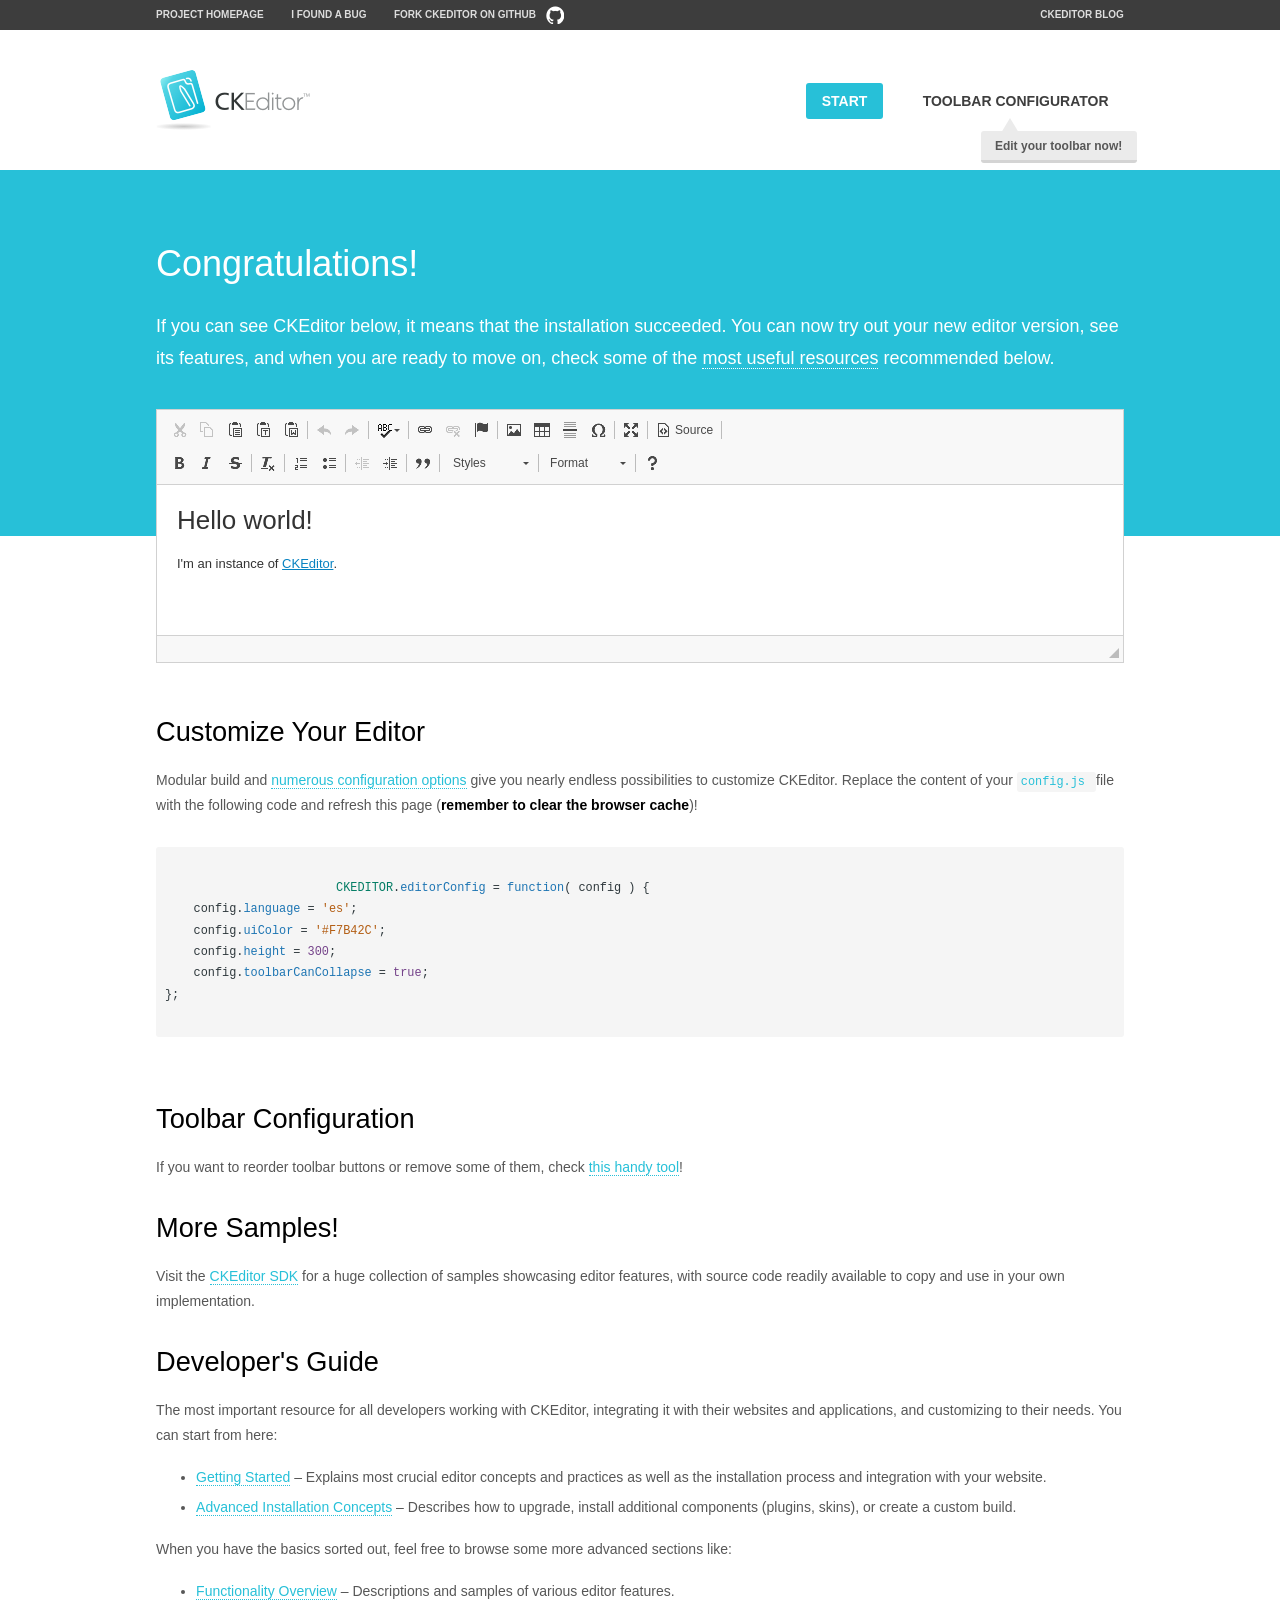
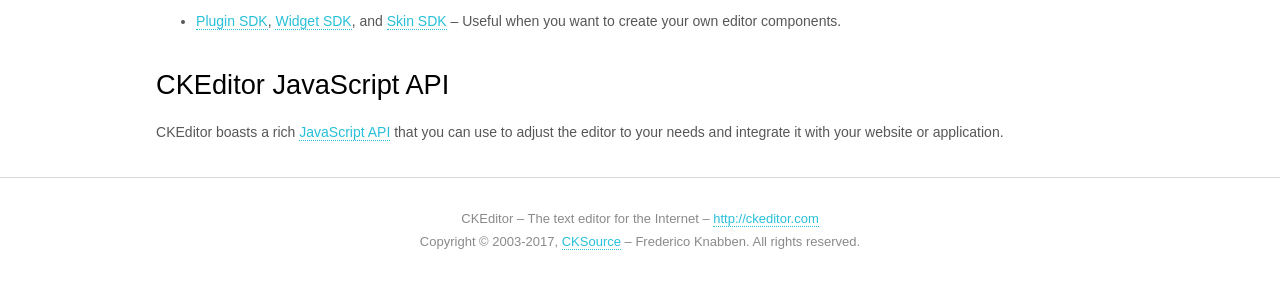
<file: src/main/webapp/resources/ckeditor/samples/index.html>
<!DOCTYPE html>
<!--
Copyright (c) 2003-2017, CKSource - Frederico Knabben. All rights reserved.
For licensing, see LICENSE.md or http://ckeditor.com/license
-->
<html>
<head>
<meta charset="utf-8">
<title>CKEditor Sample</title>
<script src="../ckeditor.js"></script>
<script src="js/sample.js"></script>
<link rel="stylesheet" href="css/samples.css">
<link rel="stylesheet" href="toolbarconfigurator/lib/codemirror/neo.css">
</head>
<body id="main">

	<nav class="navigation-a">
		<div class="grid-container">
			<ul class="navigation-a-left grid-width-70">
				<li><a href="http://ckeditor.com">Project Homepage</a></li>
				<li><a href="http://dev.ckeditor.com/">I found a bug</a></li>
				<li><a href="http://github.com/ckeditor/ckeditor-dev"
					class="icon-pos-right icon-navigation-a-github">Fork CKEditor
						on GitHub</a></li>
			</ul>
			<ul class="navigation-a-right grid-width-30">
				<li><a href="http://ckeditor.com/blog-list">CKEditor Blog</a></li>
			</ul>
		</div>
	</nav>

	<header class="header-a">
		<div class="grid-container">
			<h1 class="header-a-logo grid-width-30">
				<a href="index.html"><img src="img/logo.png"
					alt="CKEditor Sample"></a>
			</h1>

			<nav class="navigation-b grid-width-70">
				<ul>
					<li><a href="index.html" class="button-a button-a-background">Start</a></li>
					<li><a href="toolbarconfigurator/index.html" class="button-a">Toolbar
							configurator <span class="balloon-a balloon-a-nw">Edit
								your toolbar now!</span>
					</a></li>
				</ul>
			</nav>
		</div>
	</header>

	<main>
	<div class="adjoined-top">
		<div class="grid-container">
			<div class="content grid-width-100">
				<h1>Congratulations!</h1>
				<p>
					If you can see CKEditor below, it means that the installation
					succeeded. You can now try out your new editor version, see its
					features, and when you are ready to move on, check some of the <a
						href="#sample-customize">most useful resources</a> recommended
					below.
				</p>
			</div>
		</div>
	</div>
	<div class="adjoined-bottom">
		<div class="grid-container">
			<div class="grid-width-100">
				<div id="editor">
					<h1>Hello world!</h1>
					<p>
						I'm an instance of <a href="http://ckeditor.com">CKEditor</a>.
					</p>
				</div>
			</div>
		</div>
	</div>

	<div class="grid-container">
		<div class="content grid-width-100">
			<section id="sample-customize">
				<h2>Customize Your Editor</h2>
				<p>
					Modular build and <a
						href="http://docs.ckeditor.com/#!/guide/dev_configuration">numerous
						configuration options</a> give you nearly endless possibilities to
					customize CKEditor. Replace the content of your
					<code>
						<a href="../config.js">config.js</a>
					</code>
					file with the following code and refresh this page (<strong>remember
						to clear the browser cache</strong>)!
				</p>
				<pre class="cm-s-neo CodeMirror">
					<code>
						<span style="padding-right: 0.1px;"><span
							class="cm-variable">CKEDITOR</span>.<span class="cm-property">editorConfig</span> <span
							class="cm-operator">=</span> <span class="cm-keyword">function</span>( <span
							class="cm-def">config</span> ) {</span>
<span style="padding-right: 0.1px;"><span class="cm-tab">	</span><span
							class="cm-variable-2">config</span>.<span class="cm-property">language</span> <span
							class="cm-operator">=</span> <span class="cm-string">'es'</span>;</span>
<span style="padding-right: 0.1px;"><span class="cm-tab">	</span><span
							class="cm-variable-2">config</span>.<span class="cm-property">uiColor</span> <span
							class="cm-operator">=</span> <span class="cm-string">'#F7B42C'</span>;</span>
<span style="padding-right: 0.1px;"><span class="cm-tab">	</span><span
							class="cm-variable-2">config</span>.<span class="cm-property">height</span> <span
							class="cm-operator">=</span> <span class="cm-number">300</span>;</span>
<span style="padding-right: 0.1px;"><span class="cm-tab">	</span><span
							class="cm-variable-2">config</span>.<span class="cm-property">toolbarCanCollapse</span> <span
							class="cm-operator">=</span> <span class="cm-atom">true</span>;</span>
<span style="padding-right: 0.1px;">};</span>
					</code>
				</pre>
			</section>

			<section>
				<h2>Toolbar Configuration</h2>
				<p>
					If you want to reorder toolbar buttons or remove some of them,
					check <a href="toolbarconfigurator/index.html">this handy tool</a>!
				</p>
			</section>

			<section>
				<h2>More Samples!</h2>
				<p>
					Visit the <a href="http://sdk.ckeditor.com">CKEditor SDK</a> for a
					huge collection of samples showcasing editor features, with source
					code readily available to copy and use in your own implementation.
				</p>
			</section>

			<section>
				<h2>Developer's Guide</h2>
				<p>The most important resource for all developers working with
					CKEditor, integrating it with their websites and applications, and
					customizing to their needs. You can start from here:</p>
				<ul>
					<li><a
						href="http://docs.ckeditor.com/#!/guide/dev_installation">Getting
							Started</a> &ndash; Explains most crucial editor concepts and
						practices as well as the installation process and integration with
						your website.</li>
					<li><a
						href="http://docs.ckeditor.com/#!/guide/dev_advanced_installation">Advanced
							Installation Concepts</a> &ndash; Describes how to upgrade, install
						additional components (plugins, skins), or create a custom build.</li>
				</ul>
				<p>When you have the basics sorted out, feel free to browse some
					more advanced sections like:</p>
				<ul>
					<li><a href="http://docs.ckeditor.com/#!/guide/dev_features">Functionality
							Overview</a> &ndash; Descriptions and samples of various editor
						features.</li>
					<li><a
						href="http://docs.ckeditor.com/#!/guide/plugin_sdk_intro">Plugin
							SDK</a>, <a href="http://docs.ckeditor.com/#!/guide/widget_sdk_intro">Widget
							SDK</a>, and <a
						href="http://docs.ckeditor.com/#!/guide/skin_sdk_intro">Skin
							SDK</a> &ndash; Useful when you want to create your own editor
						components.</li>
				</ul>
			</section>

			<section>
				<h2>CKEditor JavaScript API</h2>
				<p>
					CKEditor boasts a rich <a href="http://docs.ckeditor.com/#!/api">JavaScript
						API</a> that you can use to adjust the editor to your needs and
					integrate it with your website or application.
				</p>
			</section>
		</div>
	</div>
	</main>

	<footer class="footer-a grid-container">
		<div class="grid-container">
			<p class="grid-width-100">
				CKEditor &ndash; The text editor for the Internet &ndash; <a
					class="samples" href="http://ckeditor.com/">http://ckeditor.com</a>
			</p>
			<p class="grid-width-100" id="copy">
				Copyright &copy; 2003-2017, <a class="samples"
					href="http://cksource.com/">CKSource</a> &ndash; Frederico Knabben.
				All rights reserved.
			</p>
		</div>
	</footer>
	<script>
	initSample();
</script>

</body>
</html>
</file>
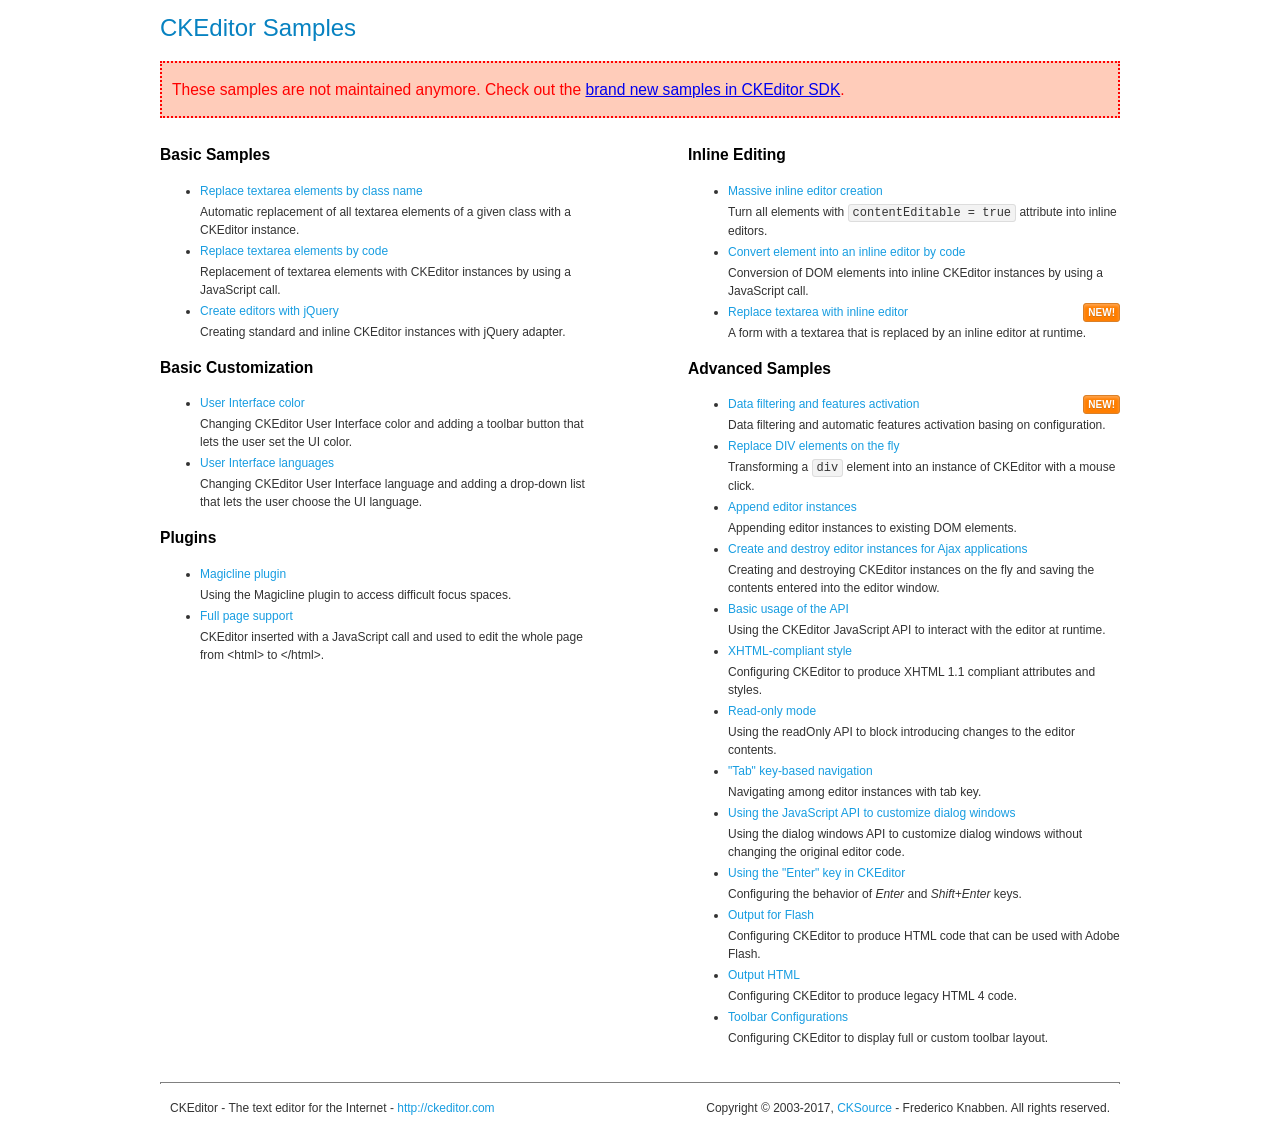
<file: src/main/webapp/resources/ckeditor/samples/old/index.html>
<!DOCTYPE html>
<!--
Copyright (c) 2003-2017, CKSource - Frederico Knabben. All rights reserved.
For licensing, see LICENSE.md or http://ckeditor.com/license
-->
<html>
<head>
<meta charset="utf-8">
<title>CKEditor Samples</title>
<link rel="stylesheet" href="sample.css">
</head>
<body>
	<h1 class="samples">CKEditor Samples</h1>
	<div class="warning deprecated">
		These samples are not maintained anymore. Check out the <a
			href="http://sdk.ckeditor.com/">brand new samples in CKEditor SDK</a>.
	</div>
	<div class="twoColumns">
		<div class="twoColumnsLeft">
			<h2 class="samples">Basic Samples</h2>
			<dl class="samples">
				<dt>
					<a class="samples" href="replacebyclass.html">Replace textarea
						elements by class name</a>
				</dt>
				<dd>Automatic replacement of all textarea elements of a given
					class with a CKEditor instance.</dd>

				<dt>
					<a class="samples" href="replacebycode.html">Replace textarea
						elements by code</a>
				</dt>
				<dd>Replacement of textarea elements with CKEditor instances by
					using a JavaScript call.</dd>

				<dt>
					<a class="samples" href="jquery.html">Create editors with
						jQuery</a>
				</dt>
				<dd>Creating standard and inline CKEditor instances with jQuery
					adapter.</dd>
			</dl>

			<h2 class="samples">Basic Customization</h2>
			<dl class="samples">
				<dt>
					<a class="samples" href="uicolor.html">User Interface color</a>
				</dt>
				<dd>Changing CKEditor User Interface color and adding a toolbar
					button that lets the user set the UI color.</dd>

				<dt>
					<a class="samples" href="uilanguages.html">User Interface
						languages</a>
				</dt>
				<dd>Changing CKEditor User Interface language and adding a
					drop-down list that lets the user choose the UI language.</dd>
			</dl>


			<h2 class="samples">Plugins</h2>
			<dl class="samples">
				<dt>
					<a class="samples" href="magicline/magicline.html">Magicline
						plugin</a>
				</dt>
				<dd>Using the Magicline plugin to access difficult focus
					spaces.</dd>

				<dt>
					<a class="samples" href="wysiwygarea/fullpage.html">Full page
						support</a>
				</dt>
				<dd>CKEditor inserted with a JavaScript call and used to edit
					the whole page from &lt;html&gt; to &lt;/html&gt;.</dd>
			</dl>
		</div>
		<div class="twoColumnsRight">
			<h2 class="samples">Inline Editing</h2>
			<dl class="samples">
				<dt>
					<a class="samples" href="inlineall.html">Massive inline editor
						creation</a>
				</dt>
				<dd>
					Turn all elements with
					<code>contentEditable = true</code>
					attribute into inline editors.
				</dd>

				<dt>
					<a class="samples" href="inlinebycode.html">Convert element
						into an inline editor by code</a>
				</dt>
				<dd>Conversion of DOM elements into inline CKEditor instances
					by using a JavaScript call.</dd>

				<dt>
					<a class="samples" href="inlinetextarea.html">Replace textarea
						with inline editor</a> <span class="new">New!</span>
				</dt>
				<dd>A form with a textarea that is replaced by an inline editor
					at runtime.</dd>


			</dl>

			<h2 class="samples">Advanced Samples</h2>
			<dl class="samples">
				<dt>
					<a class="samples" href="datafiltering.html">Data filtering and
						features activation</a> <span class="new">New!</span>
				</dt>
				<dd>Data filtering and automatic features activation basing on
					configuration.</dd>

				<dt>
					<a class="samples" href="divreplace.html">Replace DIV elements
						on the fly</a>
				</dt>
				<dd>
					Transforming a
					<code>div</code>
					element into an instance of CKEditor with a mouse click.
				</dd>

				<dt>
					<a class="samples" href="appendto.html">Append editor instances</a>
				</dt>
				<dd>Appending editor instances to existing DOM elements.</dd>

				<dt>
					<a class="samples" href="ajax.html">Create and destroy editor
						instances for Ajax applications</a>
				</dt>
				<dd>Creating and destroying CKEditor instances on the fly and
					saving the contents entered into the editor window.</dd>

				<dt>
					<a class="samples" href="api.html">Basic usage of the API</a>
				</dt>
				<dd>Using the CKEditor JavaScript API to interact with the
					editor at runtime.</dd>

				<dt>
					<a class="samples" href="xhtmlstyle.html">XHTML-compliant style</a>
				</dt>
				<dd>Configuring CKEditor to produce XHTML 1.1 compliant
					attributes and styles.</dd>

				<dt>
					<a class="samples" href="readonly.html">Read-only mode</a>
				</dt>
				<dd>Using the readOnly API to block introducing changes to the
					editor contents.</dd>

				<dt>
					<a class="samples" href="tabindex.html">"Tab" key-based
						navigation</a>
				</dt>
				<dd>Navigating among editor instances with tab key.</dd>



				<dt>
					<a class="samples" href="dialog/dialog.html">Using the
						JavaScript API to customize dialog windows</a>
				</dt>
				<dd>Using the dialog windows API to customize dialog windows
					without changing the original editor code.</dd>

				<dt>
					<a class="samples" href="enterkey/enterkey.html">Using the
						&quot;Enter&quot; key in CKEditor</a>
				</dt>
				<dd>
					Configuring the behavior of <em>Enter</em> and <em>Shift+Enter</em>
					keys.
				</dd>

				<dt>
					<a class="samples" href="htmlwriter/outputforflash.html">Output
						for Flash</a>
				</dt>
				<dd>Configuring CKEditor to produce HTML code that can be used
					with Adobe Flash.</dd>

				<dt>
					<a class="samples" href="htmlwriter/outputhtml.html">Output
						HTML</a>
				</dt>
				<dd>Configuring CKEditor to produce legacy HTML 4 code.</dd>

				<dt>
					<a class="samples" href="toolbar/toolbar.html">Toolbar
						Configurations</a>
				</dt>
				<dd>Configuring CKEditor to display full or custom toolbar
					layout.</dd>

			</dl>
		</div>
	</div>
	<div id="footer">
		<hr>
		<p>
			CKEditor - The text editor for the Internet - <a class="samples"
				href="http://ckeditor.com/">http://ckeditor.com</a>
		</p>
		<p id="copy">
			Copyright &copy; 2003-2017, <a class="samples"
				href="http://cksource.com/">CKSource</a> - Frederico Knabben. All
			rights reserved.
		</p>
	</div>
</body>
</html>
</file>
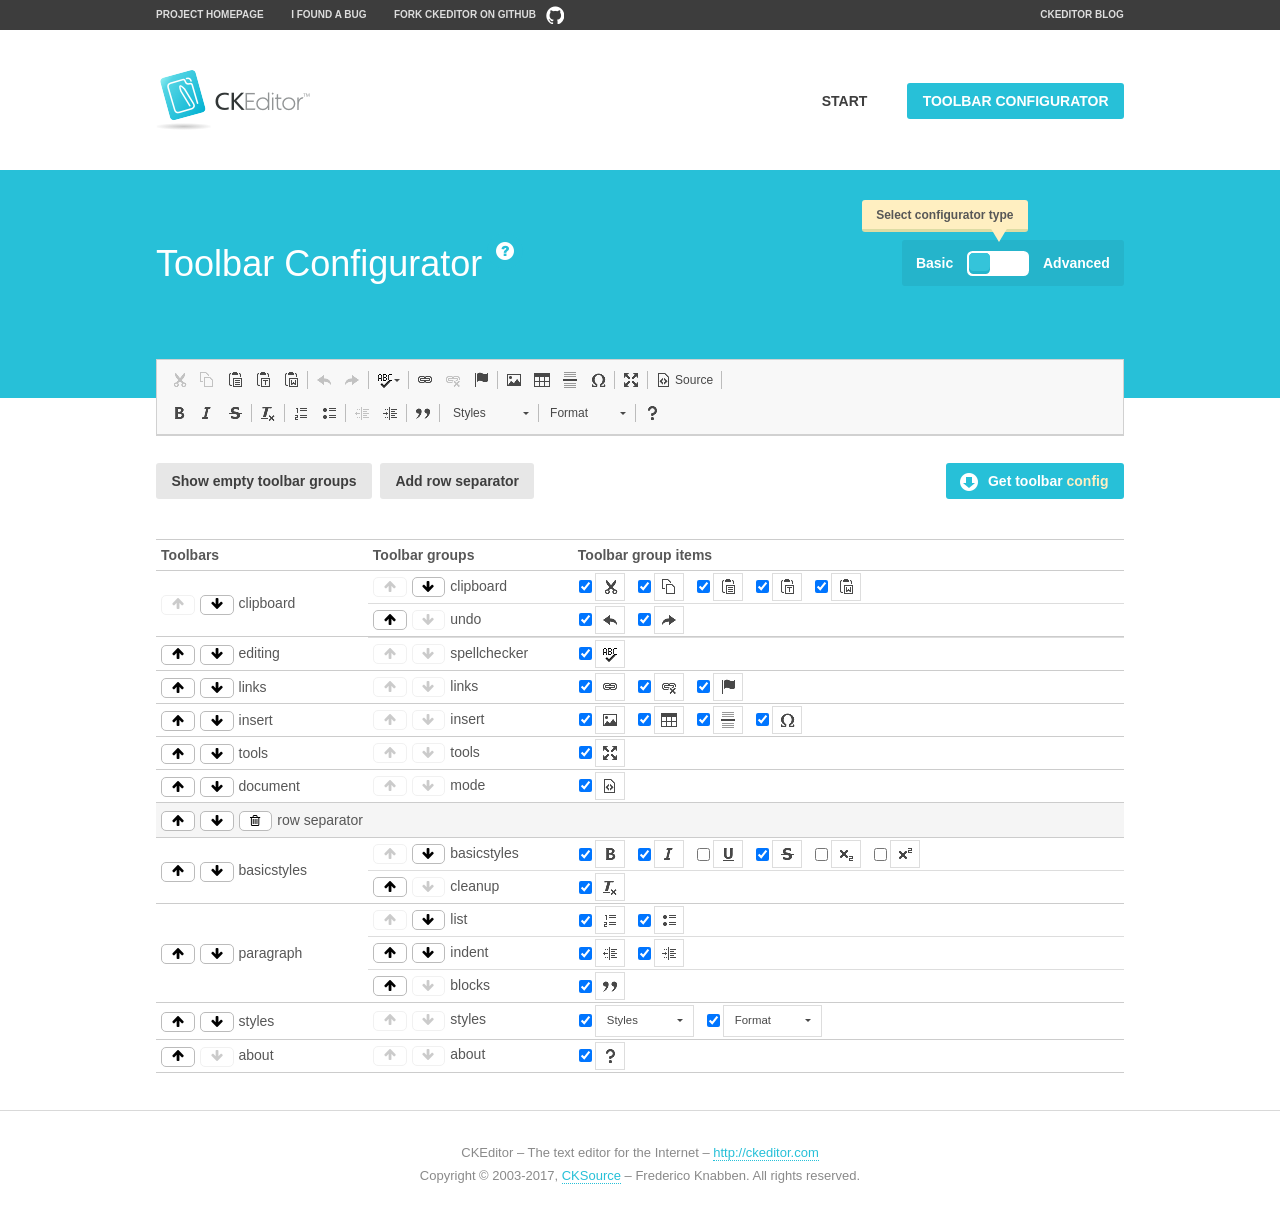
<file: src/main/webapp/resources/ckeditor/samples/toolbarconfigurator/index.html>
<!DOCTYPE html>
<!--
Copyright (c) 2003-2017, CKSource - Frederico Knabben. All rights reserved.
For licensing, see LICENSE.md or http://ckeditor.com/license
-->
<!--[if IE 8]><html class="ie8"><![endif]-->
<!--[if gt IE 8]><html><![endif]-->
<!--[if !IE]><!-->
<html>
<!--<![endif]-->
<head>
<meta charset="utf-8">
<title>Toolbar Configurator</title>
<script src="../../ckeditor.js"></script>
<script>
		if ( CKEDITOR.env.ie && CKEDITOR.env.version < 9 )
			CKEDITOR.tools.enableHtml5Elements( document );
	</script>
<link rel="stylesheet" href="lib/codemirror/codemirror.css">
<link rel="stylesheet" href="lib/codemirror/show-hint.css">
<link rel="stylesheet" href="lib/codemirror/neo.css">
<link rel="stylesheet" href="css/fontello.css">
<link rel="stylesheet" href="../css/samples.css">
</head>
<body id="toolbar">

	<nav class="navigation-a">
		<div class="grid-container">
			<ul class="navigation-a-left grid-width-70">
				<li><a href="http://ckeditor.com">Project Homepage</a></li>
				<li><a href="http://dev.ckeditor.com/">I found a bug</a></li>
				<li><a href="http://github.com/ckeditor/ckeditor-dev"
					class="icon-pos-right icon-navigation-a-github">Fork CKEditor
						on GitHub</a></li>
			</ul>
			<ul class="navigation-a-right grid-width-30">
				<li><a href="http://ckeditor.com/blog-list">CKEditor Blog</a></li>
			</ul>
		</div>
	</nav>

	<header class="header-a">
		<div class="grid-container">
			<h1 class="header-a-logo grid-width-30">
				<a href="../index.html"><img src="../img/logo.png"
					alt="CKEditor Logo"></a>
			</h1>
			<nav class="navigation-b grid-width-70">
				<ul>
					<li><a href="../index.html" class="button-a">Start</a></li>
					<li><a href="index.html" class="button-a button-a-background">Toolbar
							configurator</a></li>
				</ul>
			</nav>
		</div>
	</header>

	<main>
	<div class="adjoined-top">
		<div class="grid-container">
			<div class="content grid-width-100">
				<div class="grid-container-nested">
					<h1 class="grid-width-60">
						Toolbar Configurator <a href="#help-content" type="button"
							title="Configurator help" id="help"
							class="button-a button-a-background button-a-no-text icon-pos-left icon-question-mark">Help</a>
					</h1>

					<div class="grid-width-40 grid-switch-magic">
						<div class="switch">
							<span class="balloon-a balloon-a-se">Select configurator
								type</span> <input type="radio" name="radio" data-num="1"
								id="radio-basic" /> <input type="radio" name="radio"
								data-num="2" id="radio-advanced" /> <label data-for="1"
								for="radio-basic">Basic</label> <span class="switch-inner">
								<span class="handler"></span>
							</span> <label data-for="2" for="radio-advanced">Advanced</label>
						</div>
					</div>
				</div>
			</div>
		</div>
	</div>
	<div class="adjoined-bottom">
		<div class="grid-container">
			<div class="grid-width-100">
				<div class="editors-container">
					<div id="editor-basic"></div>
					<div id="editor-advanced"></div>
				</div>
			</div>
		</div>
	</div>

	<div class="grid-container configurator">
		<div class="content grid-width-100">
			<div class="configurator">
				<div>
					<div id="toolbarModifierWrapper"></div>
				</div>
			</div>
		</div>
	</div>

	<div id="help-content">
		<div class="grid-container">
			<div class="grid-width-100">
				<h2>What Am I Doing Here?</h2>

				<div class="grid-container grid-container-nested">
					<div class="basic">
						<div class="grid-width-50">
							<p>
								Arrange <a
									href="http://docs.ckeditor.com/#!/api/CKEDITOR.config-cfg-toolbarGroups">toolbar
									groups</a>, toggle <a
									href="http://docs.ckeditor.com/#!/api/CKEDITOR.config-cfg-removeButtons">button
									visibility</a> according to your needs and get your toolbar
								configuration.
							</p>
							<p>
								You can replace the content of the <a href="../../config.js"><code>config.js</code></a>
								file with the generated configuration. If you already set some
								configuration options you will need to merge both
								configurations.
							</p>
						</div>
						<div class="grid-width-50">
							<p>
								Read more about different ways of <a
									href="http://docs.ckeditor.com/#!/guide/dev_configuration">setting
									configuration</a> and do not forget about <strong>clearing
									browser cache</strong>.
							</p>
							<p>
								Arranging toolbar groups is the recommended way of configuring
								the toolbar, but if you need more freedom you can use the <a
									href="#advanced">advanced configurator</a>.
							</p>
						</div>
					</div>
					<div class="advanced" style="display: none;">
						<div class="grid-width-50">
							<p>
								With this code editor you can edit your <a
									href="http://docs.ckeditor.com/#!/api/CKEDITOR.config-cfg-toolbar">toolbar
									configuration</a> live.
							</p>
							<p>
								You can replace the content of the <a href="../../config.js"><code>config.js</code></a>
								file with the generated configuration. If you already set some
								configuration options you will need to merge both
								configurations.
							</p>
						</div>
						<div class="grid-width-50">
							<p>
								Read more about different ways of <a
									href="http://docs.ckeditor.com/#!/guide/dev_configuration">setting
									configuration</a> and do not forget about <strong>clearing
									browser cache</strong>.
							</p>
						</div>
					</div>
				</div>

				<p class="grid-container grid-container-nested">
					<button type="button"
						class="help-content-close grid-width-100 button-a button-a-background">Got
						it. Let's play!</button>
				</p>
			</div>
		</div>
	</div>
	</main>

	<footer class="footer-a grid-container">
		<p class="grid-width-100">
			CKEditor &ndash; The text editor for the Internet &ndash; <a
				class="samples" href="http://ckeditor.com/">http://ckeditor.com</a>
		</p>
		<p class="grid-width-100" id="copy">
			Copyright &copy; 2003-2017, <a class="samples"
				href="http://cksource.com/">CKSource</a> &ndash; Frederico Knabben.
			All rights reserved.
		</p>
	</footer>

	<script src="lib/codemirror/codemirror.js"></script>
	<script src="lib/codemirror/javascript.js"></script>
	<script src="lib/codemirror/show-hint.js"></script>

	<script src="js/fulltoolbareditor.js"></script>
	<script src="js/abstracttoolbarmodifier.js"></script>
	<script src="js/toolbarmodifier.js"></script>
	<script src="js/toolbartextmodifier.js"></script>
	<script src="../js/sf.js"></script>

	<script>
	( function() {
		'use strict';

		var mode = ( window.location.hash.substr( 1 ) === 'advanced' ) ? 'advanced' : 'basic',
			configuratorSection = CKEDITOR.document.findOne( 'main > .grid-container.configurator' ),
			basicInstruction = CKEDITOR.document.findOne( '#help-content .basic' ),
			advancedInstruction = CKEDITOR.document.findOne( '#help-content .advanced' ),

			// Configurator mode switcher.
			modeSwitchBasic = CKEDITOR.document.getById( 'radio-basic' ),
			modeSwitchAdvanced = CKEDITOR.document.getById( 'radio-advanced' );

		// Initial setup
		function updateSwitcher() {
			if ( mode === 'advanced' ) {
				modeSwitchAdvanced.$.checked = true;
			} else {
				modeSwitchBasic.$.checked = true;
			}
		}

		updateSwitcher();

		CKEDITOR.document.getWindow().on( 'hashchange', function( e ) {
			var hash = window.location.hash.substr( 1 );
			if ( !( hash === 'advanced' || hash === 'basic' ) ) {
				return;
			}
			mode = hash;
			onToolbarsDone( mode );
		} );

		CKEDITOR.document.getWindow().on( 'resize', function() {
			updateToolbar( ( mode === 'basic' ? toolbarModifier : toolbarTextModifier )[ 'editorInstance' ] );
		} );

		function onRefresh( modifier ) {
			modifier = modifier || this;

			if ( mode === 'basic' && modifier instanceof ToolbarConfigurator.ToolbarTextModifier ) {
				return;
			}

			// CodeMirror container becomes visible, so we need to refresh and to avoid rendering problems.
			if ( mode === 'advanced' && modifier instanceof ToolbarConfigurator.ToolbarTextModifier ) {
				modifier.codeContainer.refresh();
			}

			updateToolbar( modifier.editorInstance );
		}

		function updateToolbar( editor ) {
			var editorContainer = editor.container;

			// Not always editor is loaded.
			if ( !editorContainer ) {
				return;
			}

			var displayStyle = editorContainer.getStyle( 'display' );

			editorContainer.setStyle( 'display', 'block' );

			var newHeight = editorContainer.getSize( 'height' );

			var newMarginTop = parseInt( editorContainer.getComputedStyle( 'margin-top' ), 10 );
			newMarginTop = ( isNaN( newMarginTop ) ? 0 : Number( newMarginTop ) );

			var newMarginBottom = parseInt( editorContainer.getComputedStyle( 'margin-bottom' ), 10 );
			newMarginBottom = ( isNaN( newMarginBottom ) ? 0 : Number( newMarginBottom ) );

			var result = newHeight + newMarginTop + newMarginBottom;

			editorContainer.setStyle( 'display', displayStyle );

			editor.container.getAscendant( 'div' ).setStyle( 'height', result + 'px' );
		}

		var toolbarModifier = new ToolbarConfigurator.ToolbarModifier( 'editor-basic' );

		var done = 0;
		toolbarModifier.init( onToolbarInit );
		toolbarModifier.onRefresh = onRefresh;

		CKEDITOR.document.getById( 'toolbarModifierWrapper' ).append( toolbarModifier.mainContainer );

		var toolbarTextModifier = new ToolbarConfigurator.ToolbarTextModifier( 'editor-advanced' );
		toolbarTextModifier.init( onToolbarInit );
		toolbarTextModifier.onRefresh = onRefresh;

		function onToolbarInit() {
			if ( ++done === 2 ) {
				onToolbarsDone();

				positionSticky.watch( CKEDITOR.document.findOne( '.toolbar' ), function() {
					return mode === 'advanced';
				} );
			}
		}

		function onToolbarsDone() {
			if ( mode === 'basic' ) {
				toggleModeBasic( false );
			} else {
				toggleModeAdvanced( false );
			}

			updateSwitcher();

			setTimeout( function() {
				CKEDITOR.document.findOne( '.editors-container' ).addClass( 'active' );
				CKEDITOR.document.findOne( '#toolbarModifierWrapper' ).addClass( 'active' );
			}, 200 );
		}

		CKEDITOR.document.getById( 'toolbarModifierWrapper' ).append( toolbarTextModifier.mainContainer );

		function toogleModeSwitch( onElement, offElement, onModifier, offModifier ) {
			onElement.addClass( 'fancy-button-active' );
			offElement.removeClass( 'fancy-button-active' );

			onModifier.showUI();
			offModifier.hideUI();
		}

		function toggleModeBasic( callOnRefresh ) {
			callOnRefresh = ( callOnRefresh !== false );
			mode = 'basic';
			window.location.hash = '#basic';
			toogleModeSwitch( modeSwitchBasic, modeSwitchAdvanced, toolbarModifier, toolbarTextModifier );

			configuratorSection.removeClass( 'freed-width' );
			basicInstruction.show();
			advancedInstruction.hide();

			callOnRefresh && onRefresh( toolbarModifier );
		}

		function toggleModeAdvanced( callOnRefresh ) {
			callOnRefresh = ( callOnRefresh !== false );
			mode = 'advanced';
			window.location.hash = '#advanced';
			toogleModeSwitch( modeSwitchAdvanced, modeSwitchBasic, toolbarTextModifier, toolbarModifier );

			configuratorSection.addClass( 'freed-width' );
			advancedInstruction.show();
			basicInstruction.hide();

			callOnRefresh && onRefresh( toolbarTextModifier );
		}

		modeSwitchBasic.on( 'click', toggleModeBasic );
		modeSwitchAdvanced.on( 'click', toggleModeAdvanced );

		//
		// Position:sticky for the toolbar.
		//

		// Will make elements behave like they were styled with position:sticky.
		var positionSticky = {
			// Store object: {
			// 		element: CKEDITOR.dom.element, // Element which will float.
			// 		placeholder: CKEDITOR.dom.element, // Placeholder which is place to prevent page bounce.
			// 		isFixed: boolean // Whether element float now.
			// }
			watched: [],

			active: [],

			staticContainer: null,

			init: function() {
				var element = CKEDITOR.dom.element.createFromHtml(
					'<div class="staticContainer">' +
						'<div class="grid-container" >' +
							'<div class="grid-width-100">' +
								'<div class="inner"></div>' +
							'</div>' +
						'</div>' +
					'</div>' );

				this.staticContainer = element.findOne( '.inner' );

				CKEDITOR.document.getBody().append( element );
			},

			watch: function( element, preventFunc ) {
				this.watched.push( {
					element: element,
					placeholder: new CKEDITOR.dom.element( 'div' ),
					isFixed: false,
					preventFunc: preventFunc
				} );
			},

			checkAll: function() {
				for ( var i = 0; i < this.watched.length; i++ ) {
					this.check( this.watched[ i ] );
				}
			},

			check: function( element ) {
				var isFixed = element.isFixed;
				var shouldBeFixed = this.shouldBeFixed( element );

				// Nothing to be done.
				if ( isFixed === shouldBeFixed ) {
					return;
				}

				var placeholder = element.placeholder;

				if ( isFixed ) {
					// Unfixing.

					element.element.insertBefore( placeholder );
					placeholder.remove();

					element.element.removeStyle( 'margin' );

					this.active.splice( CKEDITOR.tools.indexOf( this.active, element ), 1 );

				} else {
					// Fixing.
					placeholder.setStyle( 'width', element.element.getSize( 'width' ) + 'px' );
					placeholder.setStyle( 'height', element.element.getSize( 'height' ) + 'px' );
					placeholder.setStyle( 'margin-bottom', element.element.getComputedStyle( 'margin-bottom' ) );
					placeholder.setStyle( 'display', element.element.getComputedStyle( 'display' ) );
					placeholder.insertAfter( element.element );

					this.staticContainer.append( element.element );

					this.active.push( element );
				}

				element.isFixed = !element.isFixed;
			},

			shouldBeFixed: function( element ) {
				if ( element.preventFunc && element.preventFunc() ) {
					return false;
				}

				// If element is already fixed we are checking it's placeholder.
				var related = ( element.isFixed ? element.placeholder : element.element ),
					clientRect = related.$.getBoundingClientRect(),
					staticHeight = this.staticContainer.getSize('height' ),
					elemHeight = element.element.getSize( 'height' );

				if ( element.isFixed ) {
					return ( clientRect.top + elemHeight < staticHeight );
				} else {
					return ( clientRect.top < staticHeight );
				}
			}
		};

		positionSticky.init();

		CKEDITOR.document.getWindow().on( 'scroll',
			new CKEDITOR.tools.eventsBuffer( 100, positionSticky.checkAll, positionSticky ).input
		);

		// Make the toolbar sticky.
		positionSticky.watch( CKEDITOR.document.findOne( '.editors-container' ) );

		// Help button and help-content.
		( function() {
			var helpButton = CKEDITOR.document.getById( 'help' ),
				helpContent = CKEDITOR.document.getById( 'help-content' );

			// Don't show help button on IE8 because it's unsupported by Pico Modal.
			if ( CKEDITOR.env.ie && CKEDITOR.env.version == 8 ) {
				helpButton.hide();
			} else {
				// Display help modal when the button is clicked.
				helpButton.on( 'click', function( evt ) {
					SF.modal( {
						// Clone modal content from DOM.
						content: helpContent.getHtml(),

						afterCreate: function( modal ) {
							// Enable modal content button to close the modal.
							new CKEDITOR.dom.element( modal.modalElem() ).findOne( '.help-content-close' ).once( 'click', modal.close );
						}
					} ).show();
				} );
			}
		} )();
	} )();
</script>
</body>
</html>
</file>
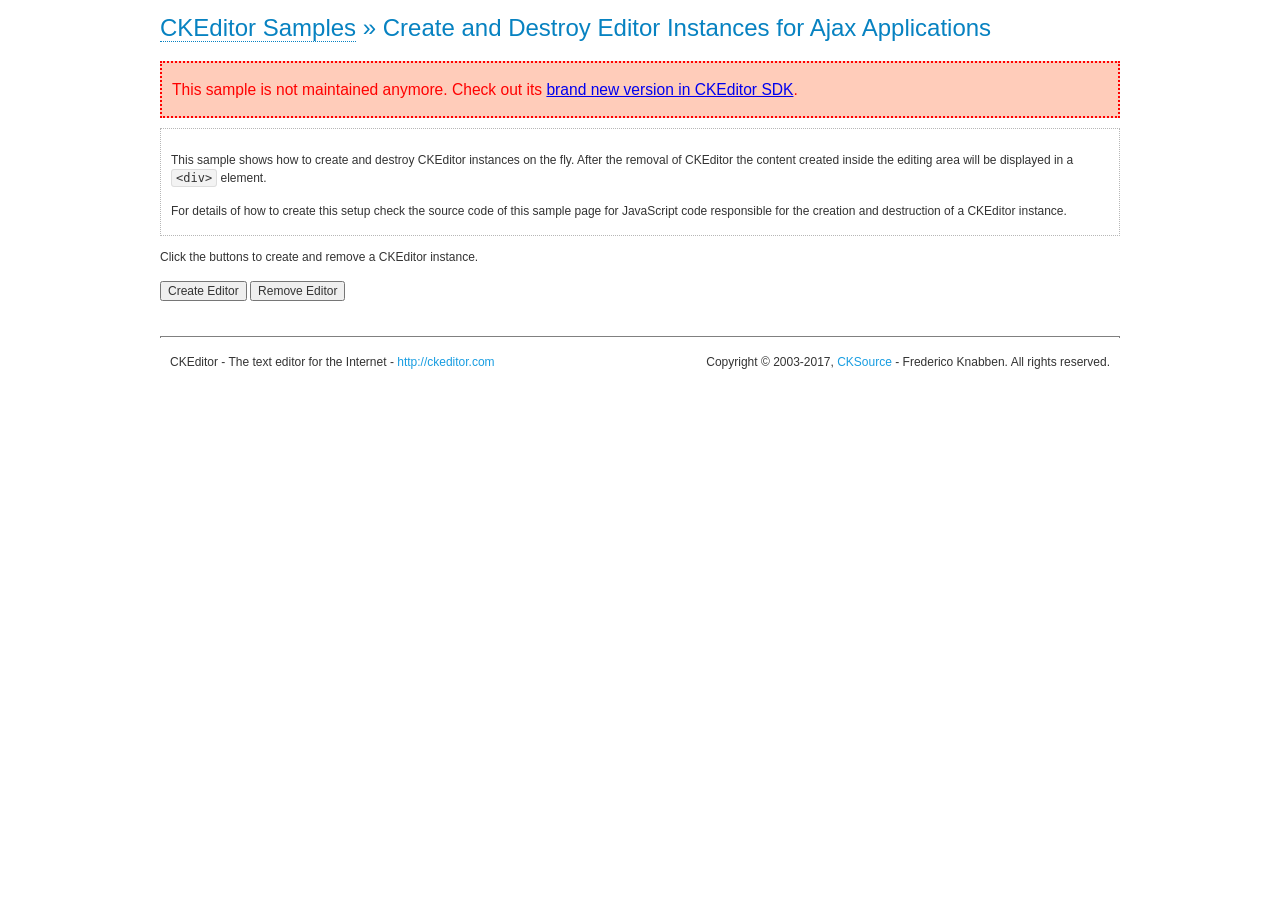
<file: src/main/webapp/resources/ckeditor/samples/old/ajax.html>
<!DOCTYPE html>
<!--
Copyright (c) 2003-2017, CKSource - Frederico Knabben. All rights reserved.
For licensing, see LICENSE.md or http://ckeditor.com/license
-->
<html>
<head>
<meta charset="utf-8">
<title>Ajax &mdash; CKEditor Sample</title>
<script src="../../ckeditor.js"></script>
<link rel="stylesheet" href="sample.css">
<script>

		var editor, html = '';

		function createEditor() {
			if ( editor )
				return;

			// Create a new editor inside the <div id="editor">, setting its value to html
			var config = {};
			editor = CKEDITOR.appendTo( 'editor', config, html );
		}

		function removeEditor() {
			if ( !editor )
				return;

			// Retrieve the editor contents. In an Ajax application, this data would be
			// sent to the server or used in any other way.
			document.getElementById( 'editorcontents' ).innerHTML = html = editor.getData();
			document.getElementById( 'contents' ).style.display = '';

			// Destroy the editor.
			editor.destroy();
			editor = null;
		}

	</script>
</head>
<body>
	<h1 class="samples">
		<a href="index.html">CKEditor Samples</a> &raquo; Create and Destroy
		Editor Instances for Ajax Applications
	</h1>
	<div class="warning deprecated">
		This sample is not maintained anymore. Check out its <a
			href="http://sdk.ckeditor.com/samples/saveajax.html">brand new
			version in CKEditor SDK</a>.
	</div>
	<div class="description">
		<p>
			This sample shows how to create and destroy CKEditor instances on the
			fly. After the removal of CKEditor the content created inside the
			editing area will be displayed in a
			<code>&lt;div&gt;</code>
			element.
		</p>
		<p>For details of how to create this setup check the source code
			of this sample page for JavaScript code responsible for the creation
			and destruction of a CKEditor instance.</p>
	</div>
	<p>Click the buttons to create and remove a CKEditor instance.</p>
	<p>
		<input onclick="createEditor();" type="button" value="Create Editor">
		<input onclick="removeEditor();" type="button" value="Remove Editor">
	</p>
	<!-- This div will hold the editor. -->
	<div id="editor"></div>
	<div id="contents" style="display: none">
		<p>Edited Contents:</p>
		<!-- This div will be used to display the editor contents. -->
		<div id="editorcontents"></div>
	</div>
	<div id="footer">
		<hr>
		<p>
			CKEditor - The text editor for the Internet - <a class="samples"
				href="http://ckeditor.com/">http://ckeditor.com</a>
		</p>
		<p id="copy">
			Copyright &copy; 2003-2017, <a class="samples"
				href="http://cksource.com/">CKSource</a> - Frederico Knabben. All
			rights reserved.
		</p>
	</div>
</body>
</html>
</file>
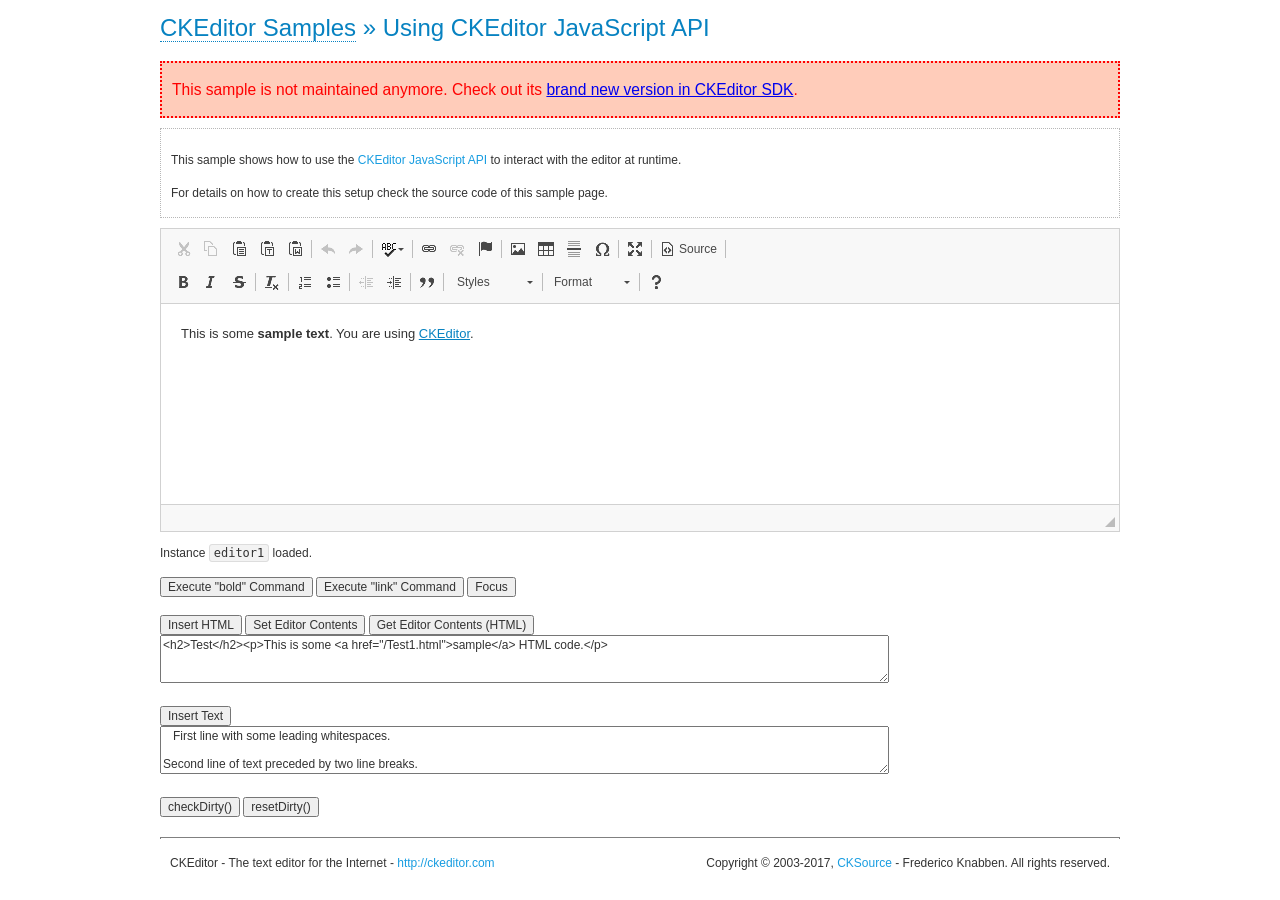
<file: src/main/webapp/resources/ckeditor/samples/old/api.html>
<!DOCTYPE html>
<!--
Copyright (c) 2003-2017, CKSource - Frederico Knabben. All rights reserved.
For licensing, see LICENSE.md or http://ckeditor.com/license
-->
<html>
<head>
<meta charset="utf-8">
<title>API Usage &mdash; CKEditor Sample</title>
<script src="../../ckeditor.js"></script>
<link href="sample.css" rel="stylesheet">
<script>

// The instanceReady event is fired, when an instance of CKEditor has finished
// its initialization.
CKEDITOR.on( 'instanceReady', function( ev ) {
	// Show the editor name and description in the browser status bar.
	document.getElementById( 'eMessage' ).innerHTML = 'Instance <code>' + ev.editor.name + '<\/code> loaded.';

	// Show this sample buttons.
	document.getElementById( 'eButtons' ).style.display = 'block';
});

function InsertHTML() {
	// Get the editor instance that we want to interact with.
	var editor = CKEDITOR.instances.editor1;
	var value = document.getElementById( 'htmlArea' ).value;

	// Check the active editing mode.
	if ( editor.mode == 'wysiwyg' )
	{
		// Insert HTML code.
		// http://docs.ckeditor.com/#!/api/CKEDITOR.editor-method-insertHtml
		editor.insertHtml( value );
	}
	else
		alert( 'You must be in WYSIWYG mode!' );
}

function InsertText() {
	// Get the editor instance that we want to interact with.
	var editor = CKEDITOR.instances.editor1;
	var value = document.getElementById( 'txtArea' ).value;

	// Check the active editing mode.
	if ( editor.mode == 'wysiwyg' )
	{
		// Insert as plain text.
		// http://docs.ckeditor.com/#!/api/CKEDITOR.editor-method-insertText
		editor.insertText( value );
	}
	else
		alert( 'You must be in WYSIWYG mode!' );
}

function SetContents() {
	// Get the editor instance that we want to interact with.
	var editor = CKEDITOR.instances.editor1;
	var value = document.getElementById( 'htmlArea' ).value;

	// Set editor contents (replace current contents).
	// http://docs.ckeditor.com/#!/api/CKEDITOR.editor-method-setData
	editor.setData( value );
}

function GetContents() {
	// Get the editor instance that you want to interact with.
	var editor = CKEDITOR.instances.editor1;

	// Get editor contents
	// http://docs.ckeditor.com/#!/api/CKEDITOR.editor-method-getData
	alert( editor.getData() );
}

function ExecuteCommand( commandName ) {
	// Get the editor instance that we want to interact with.
	var editor = CKEDITOR.instances.editor1;

	// Check the active editing mode.
	if ( editor.mode == 'wysiwyg' )
	{
		// Execute the command.
		// http://docs.ckeditor.com/#!/api/CKEDITOR.editor-method-execCommand
		editor.execCommand( commandName );
	}
	else
		alert( 'You must be in WYSIWYG mode!' );
}

function CheckDirty() {
	// Get the editor instance that we want to interact with.
	var editor = CKEDITOR.instances.editor1;
	// Checks whether the current editor contents present changes when compared
	// to the contents loaded into the editor at startup
	// http://docs.ckeditor.com/#!/api/CKEDITOR.editor-method-checkDirty
	alert( editor.checkDirty() );
}

function ResetDirty() {
	// Get the editor instance that we want to interact with.
	var editor = CKEDITOR.instances.editor1;
	// Resets the "dirty state" of the editor (see CheckDirty())
	// http://docs.ckeditor.com/#!/api/CKEDITOR.editor-method-resetDirty
	editor.resetDirty();
	alert( 'The "IsDirty" status has been reset' );
}

function Focus() {
	CKEDITOR.instances.editor1.focus();
}

function onFocus() {
	document.getElementById( 'eMessage' ).innerHTML = '<b>' + this.name + ' is focused </b>';
}

function onBlur() {
	document.getElementById( 'eMessage' ).innerHTML = this.name + ' lost focus';
}

	</script>

</head>
<body>
	<h1 class="samples">
		<a href="index.html">CKEditor Samples</a> &raquo; Using CKEditor
		JavaScript API
	</h1>
	<div class="warning deprecated">
		This sample is not maintained anymore. Check out its <a
			href="http://sdk.ckeditor.com/samples/api.html">brand new version
			in CKEditor SDK</a>.
	</div>
	<div class="description">
		<p>
			This sample shows how to use the <a class="samples"
				href="http://docs.ckeditor.com/#!/api/CKEDITOR.editor">CKEditor
				JavaScript API</a> to interact with the editor at runtime.
		</p>
		<p>For details on how to create this setup check the source code
			of this sample page.</p>
	</div>

	<!-- This <div> holds alert messages to be display in the sample page. -->
	<div id="alerts">
		<noscript>
			<p>
				<strong>CKEditor requires JavaScript to run</strong>. In a browser
				with no JavaScript support, like yours, you should still see the
				contents (HTML data) and you should be able to edit it normally,
				without a rich editor interface.
			</p>
		</noscript>
	</div>
	<form action="../../../samples/sample_posteddata.php" method="post">
		<textarea cols="100" id="editor1" name="editor1" rows="10">&lt;p&gt;This is some &lt;strong&gt;sample text&lt;/strong&gt;. You are using &lt;a href="http://ckeditor.com/"&gt;CKEditor&lt;/a&gt;.&lt;/p&gt;</textarea>

		<script>
			// Replace the <textarea id="editor1"> with an CKEditor instance.
			CKEDITOR.replace( 'editor1', {
				on: {
					focus: onFocus,
					blur: onBlur,

					// Check for availability of corresponding plugins.
					pluginsLoaded: function( evt ) {
						var doc = CKEDITOR.document, ed = evt.editor;
						if ( !ed.getCommand( 'bold' ) )
							doc.getById( 'exec-bold' ).hide();
						if ( !ed.getCommand( 'link' ) )
							doc.getById( 'exec-link' ).hide();
					}
				}
			});
		</script>

		<p id="eMessage"></p>

		<div id="eButtons" style="display: none">
			<input id="exec-bold" onclick="ExecuteCommand('bold');" type="button"
				value="Execute &quot;bold&quot; Command"> <input
				id="exec-link" onclick="ExecuteCommand('link');" type="button"
				value="Execute &quot;link&quot; Command"> <input
				onclick="Focus();" type="button" value="Focus"> <br>
			<br> <input onclick="InsertHTML();" type="button"
				value="Insert HTML"> <input onclick="SetContents();"
				type="button" value="Set Editor Contents"> <input
				onclick="GetContents();" type="button"
				value="Get Editor Contents (HTML)"> <br>
			<textarea cols="100" id="htmlArea" rows="3">&lt;h2&gt;Test&lt;/h2&gt;&lt;p&gt;This is some &lt;a href="/Test1.html"&gt;sample&lt;/a&gt; HTML code.&lt;/p&gt;</textarea>
			<br> <br> <input onclick="InsertText();" type="button"
				value="Insert Text"> <br>
			<textarea cols="100" id="txtArea" rows="3">   First line with some leading whitespaces.

Second line of text preceded by two line breaks.</textarea>
			<br> <br> <input onclick="CheckDirty();" type="button"
				value="checkDirty()"> <input onclick="ResetDirty();"
				type="button" value="resetDirty()">
		</div>
	</form>
	<div id="footer">
		<hr>
		<p>
			CKEditor - The text editor for the Internet - <a class="samples"
				href="http://ckeditor.com/">http://ckeditor.com</a>
		</p>
		<p id="copy">
			Copyright &copy; 2003-2017, <a class="samples"
				href="http://cksource.com/">CKSource</a> - Frederico Knabben. All
			rights reserved.
		</p>
	</div>
</body>
</html>
</file>
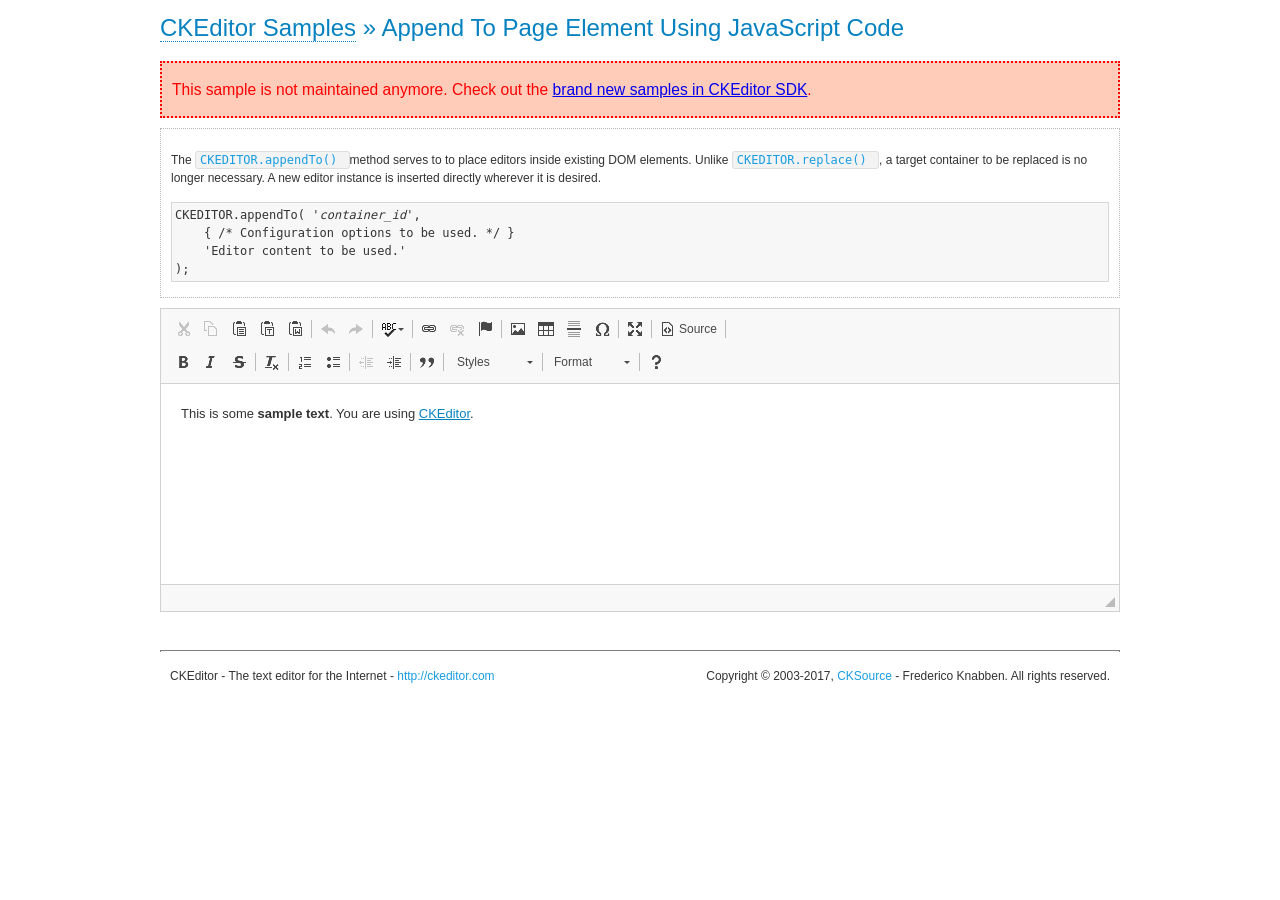
<file: src/main/webapp/resources/ckeditor/samples/old/appendto.html>
<!DOCTYPE html>
<!--
Copyright (c) 2003-2017, CKSource - Frederico Knabben. All rights reserved.
For licensing, see LICENSE.md or http://ckeditor.com/license
-->
<html>
<head>
<meta charset="utf-8">
<title>Append To Page Element Using JavaScript Code &mdash;
	CKEditor Sample</title>
<script src="../../ckeditor.js"></script>
<link rel="stylesheet" href="sample.css">
</head>
<body>
	<h1 class="samples">
		<a href="index.html">CKEditor Samples</a> &raquo; Append To Page
		Element Using JavaScript Code
	</h1>
	<div class="warning deprecated">
		This sample is not maintained anymore. Check out the <a
			href="http://sdk.ckeditor.com/">brand new samples in CKEditor SDK</a>.
	</div>
	<div id="section1">
		<div class="description">
			<p>
				The
				<code>
					<a class="samples"
						href="http://docs.ckeditor.com/#!/api/CKEDITOR-method-appendTo">CKEDITOR.appendTo()</a>
				</code>
				method serves to to place editors inside existing DOM elements.
				Unlike
				<code>
					<a class="samples"
						href="http://docs.ckeditor.com/#!/api/CKEDITOR-method-replace">CKEDITOR.replace()</a>
				</code>
				, a target container to be replaced is no longer necessary. A new
				editor instance is inserted directly wherever it is desired.
			</p>
			<pre class="samples">CKEDITOR.appendTo( '<em>container_id</em>',
	{ /* Configuration options to be used. */ }
	'Editor content to be used.'
);</pre>
		</div>
		<script>

			// This call can be placed at any point after the
			// DOM element to append CKEditor to or inside the <head><script>
			// in a window.onload event handler.

			// Append a CKEditor instance using the default configuration and the
			// provided content to the <div> element of ID "section1".
			CKEDITOR.appendTo( 'section1',
				null,
				'<p>This is some <strong>sample text</strong>. You are using <a href="http://ckeditor.com/">CKEditor</a>.</p>'
			);

		</script>
	</div>
	<br>
	<div id="footer">
		<hr>
		<p>
			CKEditor - The text editor for the Internet - <a class="samples"
				href="http://ckeditor.com/">http://ckeditor.com</a>
		</p>
		<p id="copy">
			Copyright &copy; 2003-2017, <a class="samples"
				href="http://cksource.com/">CKSource</a> - Frederico Knabben. All
			rights reserved.
		</p>
	</div>
</body>
</html>
</file>
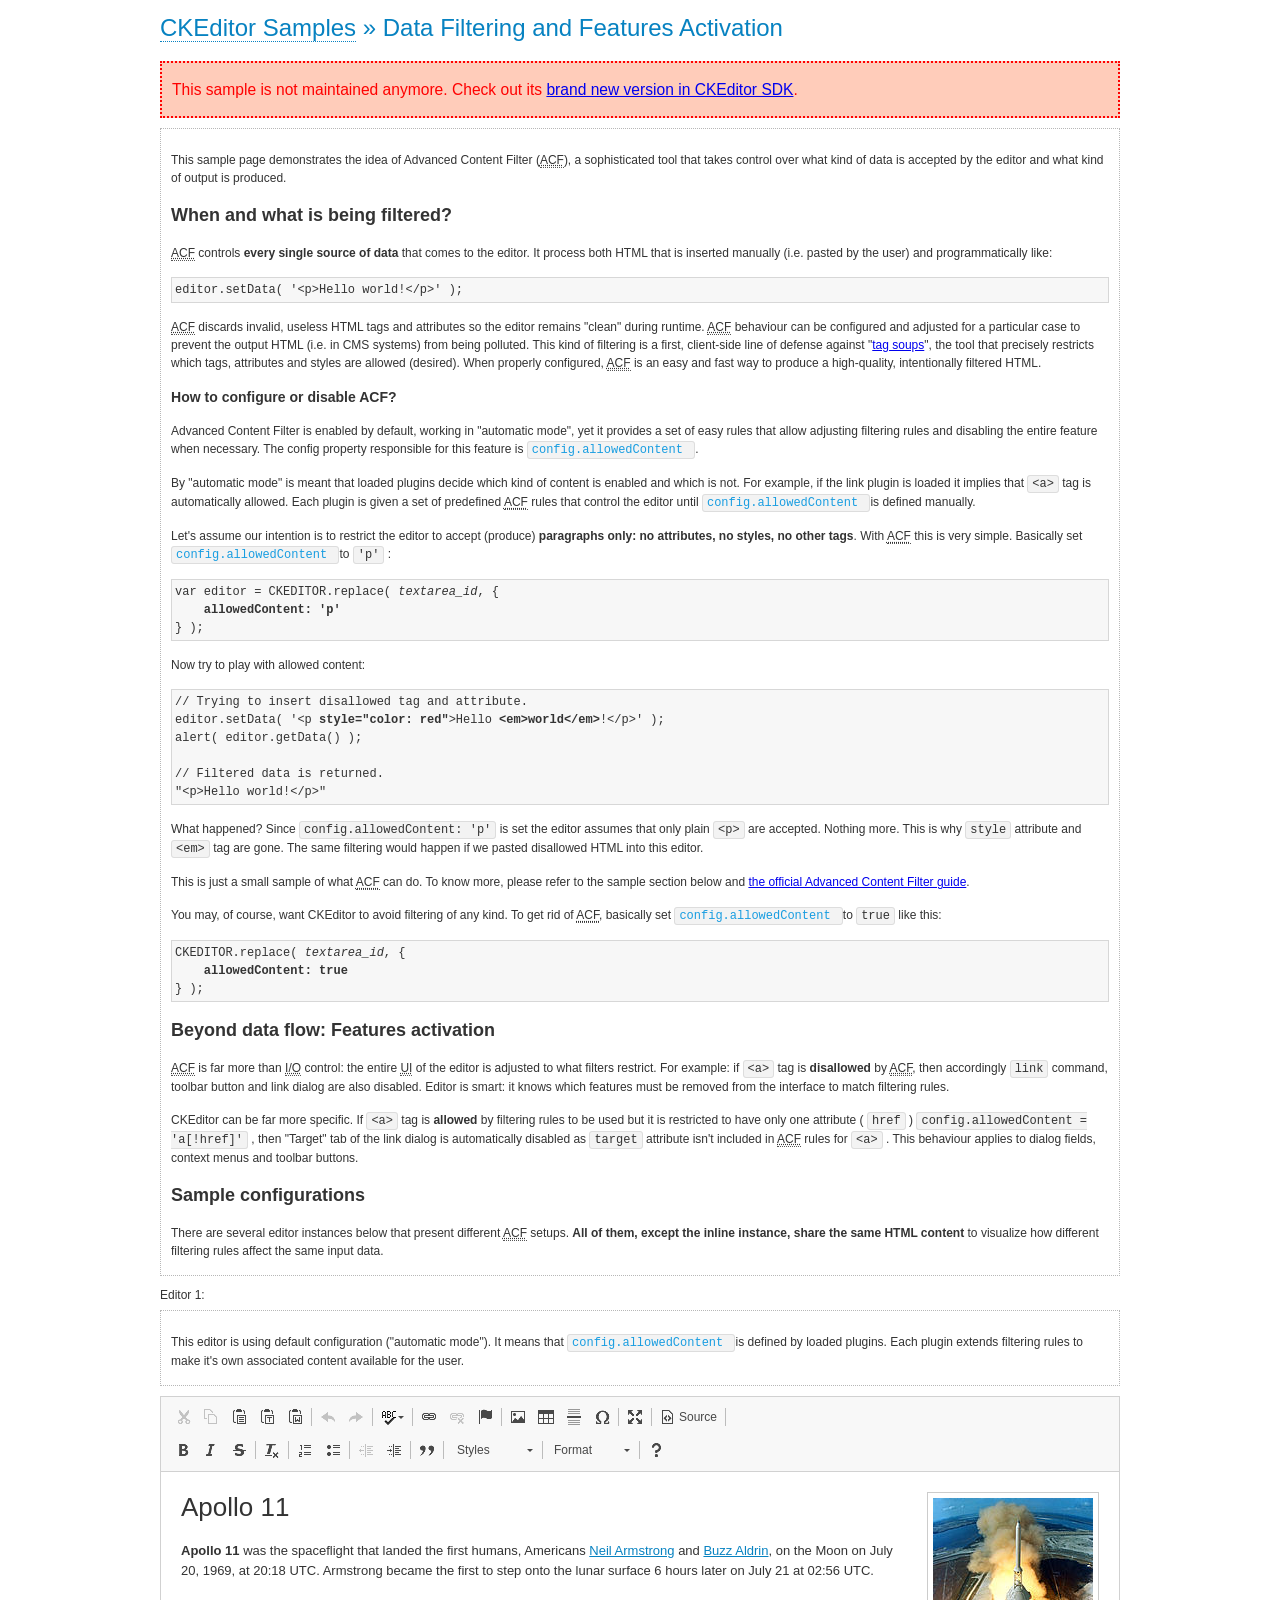
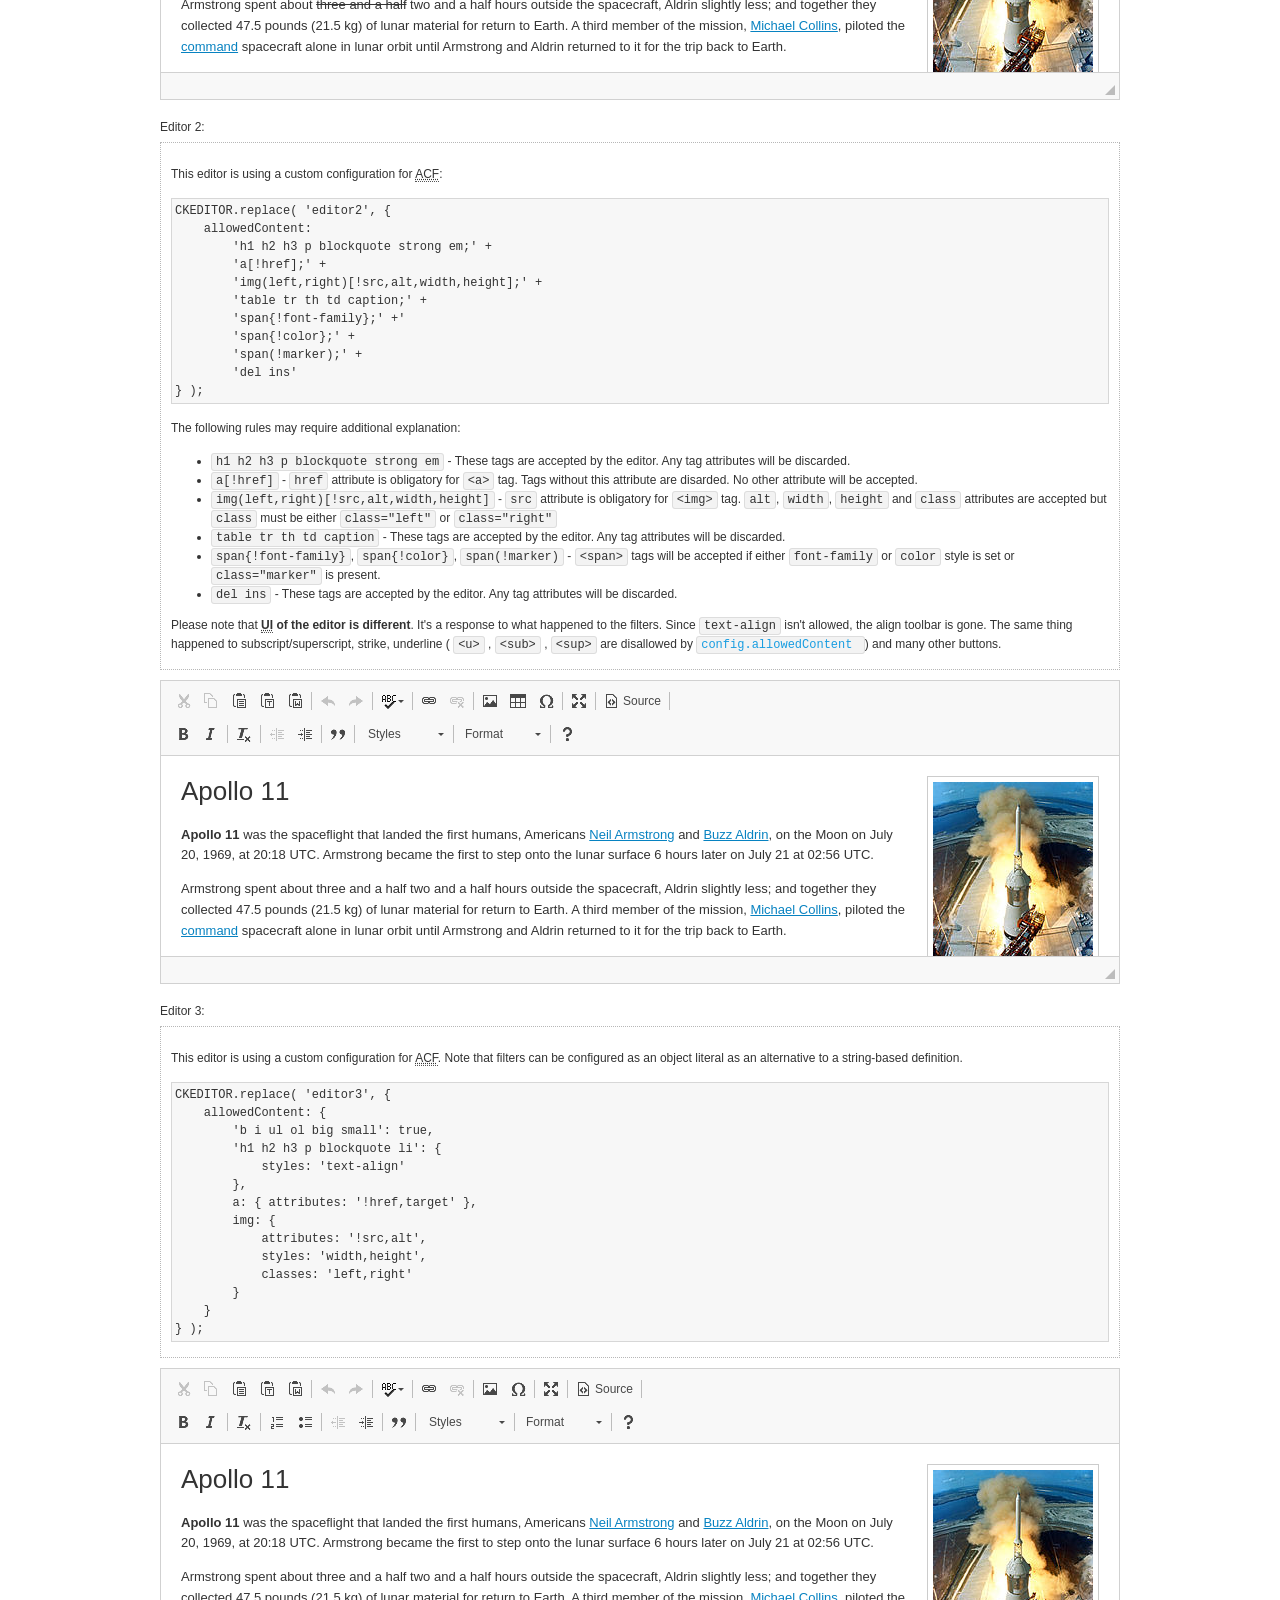
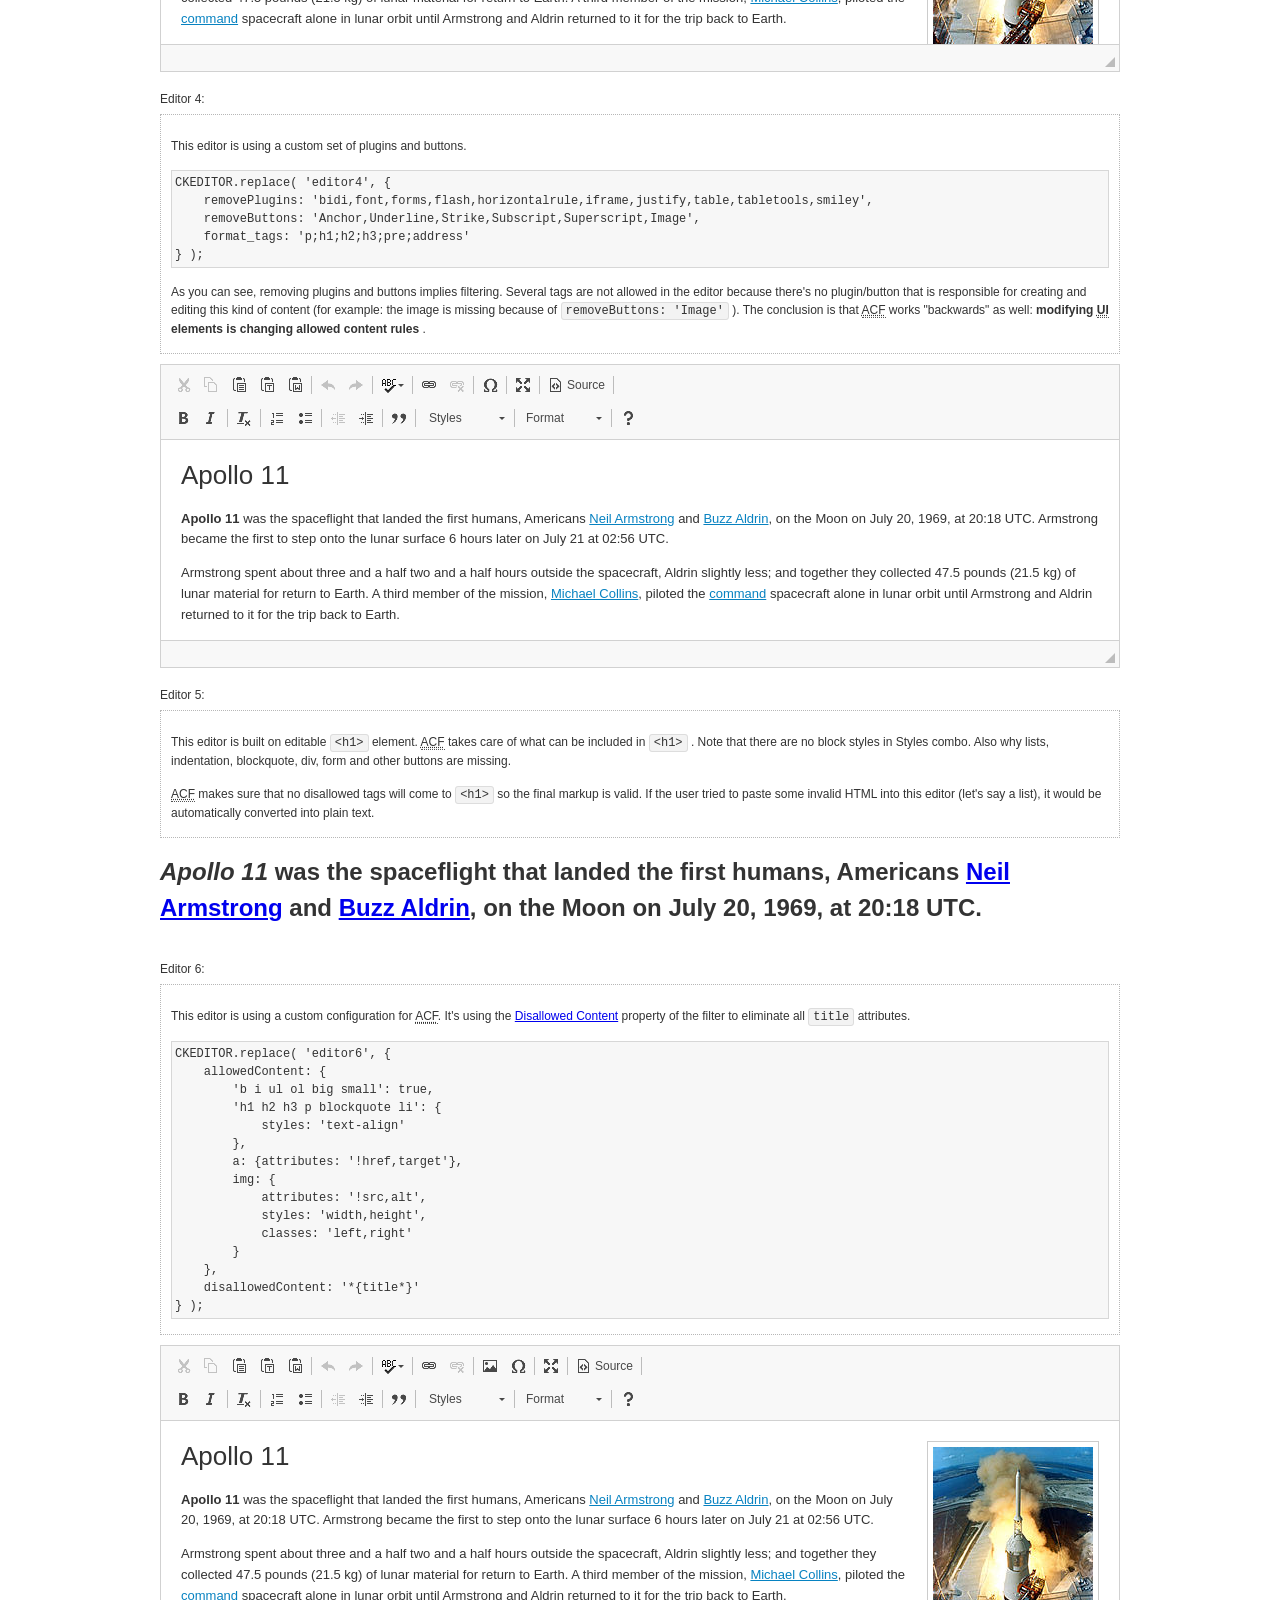
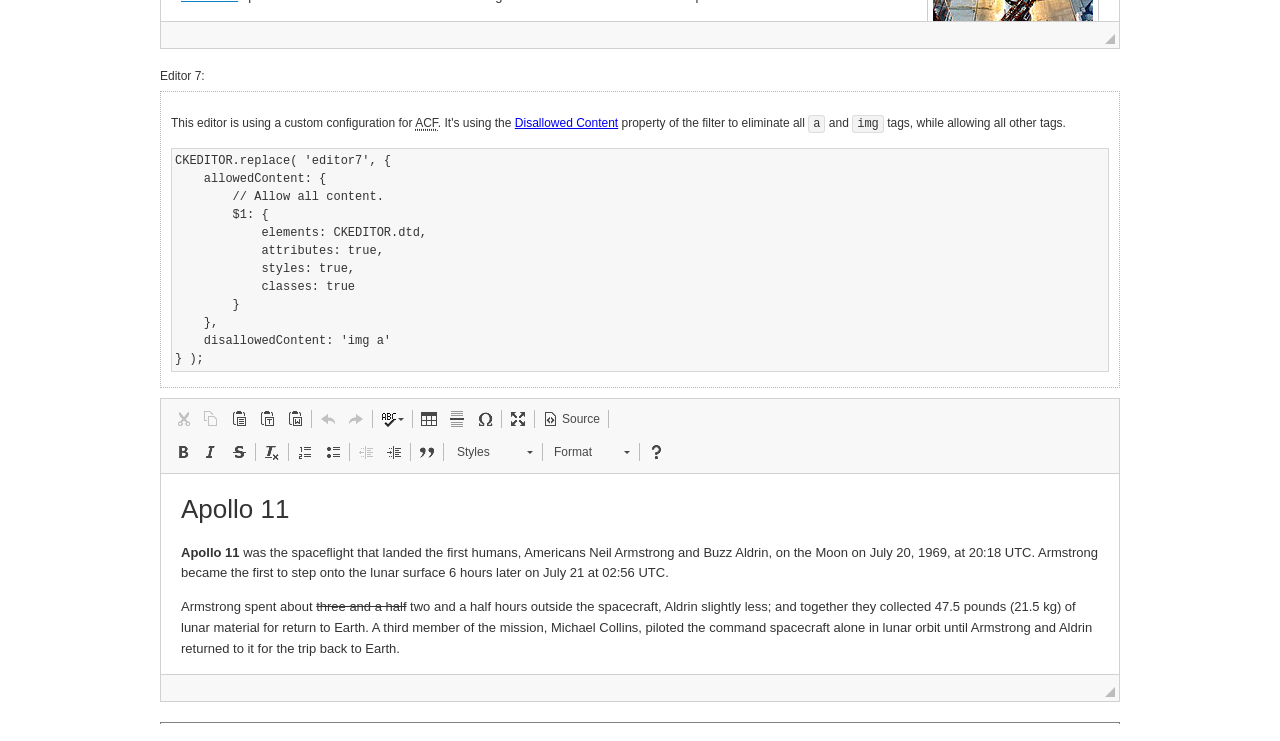
<file: src/main/webapp/resources/ckeditor/samples/old/datafiltering.html>
<!DOCTYPE html>
<!--
Copyright (c) 2003-2017, CKSource - Frederico Knabben. All rights reserved.
For licensing, see LICENSE.md or http://ckeditor.com/license
-->
<html>
<head>
<meta charset="utf-8">
<title>Data Filtering &mdash; CKEditor Sample</title>
<script src="../../ckeditor.js"></script>
<link rel="stylesheet" href="sample.css">
<script>
		// Remove advanced tabs for all editors.
		CKEDITOR.config.removeDialogTabs = 'image:advanced;link:advanced;flash:advanced;creatediv:advanced;editdiv:advanced';
	</script>
</head>
<body>
	<h1 class="samples">
		<a href="index.html">CKEditor Samples</a> &raquo; Data Filtering and
		Features Activation
	</h1>
	<div class="warning deprecated">
		This sample is not maintained anymore. Check out its <a
			href="http://sdk.ckeditor.com/samples/acf.html">brand new version
			in CKEditor SDK</a>.
	</div>
	<div class="description">
		<p>
			This sample page demonstrates the idea of Advanced Content Filter (<abbr
				title="Advanced Content Filter">ACF</abbr>), a sophisticated tool
			that takes control over what kind of data is accepted by the editor
			and what kind of output is produced.
		</p>
		<h2>When and what is being filtered?</h2>
		<p>
			<abbr title="Advanced Content Filter">ACF</abbr> controls <strong>every
				single source of data</strong> that comes to the editor. It process both HTML
			that is inserted manually (i.e. pasted by the user) and
			programmatically like:
		</p>
		<pre class="samples">
editor.setData( '&lt;p&gt;Hello world!&lt;/p&gt;' );
</pre>
		<p>
			<abbr title="Advanced Content Filter">ACF</abbr> discards invalid,
			useless HTML tags and attributes so the editor remains "clean" during
			runtime. <abbr title="Advanced Content Filter">ACF</abbr> behaviour
			can be configured and adjusted for a particular case to prevent the
			output HTML (i.e. in CMS systems) from being polluted. This kind of
			filtering is a first, client-side line of defense against "<a
				href="http://en.wikipedia.org/wiki/Tag_soup">tag soups</a>", the
			tool that precisely restricts which tags, attributes and styles are
			allowed (desired). When properly configured, <abbr
				title="Advanced Content Filter">ACF</abbr> is an easy and fast way
			to produce a high-quality, intentionally filtered HTML.
		</p>

		<h3>How to configure or disable ACF?</h3>
		<p>
			Advanced Content Filter is enabled by default, working in "automatic
			mode", yet it provides a set of easy rules that allow adjusting
			filtering rules and disabling the entire feature when necessary. The
			config property responsible for this feature is
			<code>
				<a class="samples"
					href="http://docs.ckeditor.com/#!/api/CKEDITOR.config-cfg-allowedContent">config.allowedContent</a>
			</code>
			.
		</p>
		<p>
			By "automatic mode" is meant that loaded plugins decide which kind of
			content is enabled and which is not. For example, if the link plugin
			is loaded it implies that
			<code>&lt;a&gt;</code>
			tag is automatically allowed. Each plugin is given a set of
			predefined <abbr title="Advanced Content Filter">ACF</abbr> rules
			that control the editor until
			<code>
				<a class="samples"
					href="http://docs.ckeditor.com/#!/api/CKEDITOR.config-cfg-allowedContent">
					config.allowedContent</a>
			</code>
			is defined manually.
		</p>
		<p>
			Let's assume our intention is to restrict the editor to accept
			(produce) <strong>paragraphs only: no attributes, no styles,
				no other tags</strong>. With <abbr title="Advanced Content Filter">ACF</abbr>
			this is very simple. Basically set
			<code>
				<a class="samples"
					href="http://docs.ckeditor.com/#!/api/CKEDITOR.config-cfg-allowedContent">
					config.allowedContent</a>
			</code>
			to
			<code>'p'</code>
			:
		</p>
		<pre class="samples">
var editor = CKEDITOR.replace( <em>textarea_id</em>, {
	<strong>allowedContent: 'p'</strong>
} );
</pre>
		<p>Now try to play with allowed content:</p>
		<pre class="samples">
// Trying to insert disallowed tag and attribute.
editor.setData( '&lt;p <strong>style="color: red"</strong>&gt;Hello <strong>&lt;em&gt;world&lt;/em&gt;</strong>!&lt;/p&gt;' );
alert( editor.getData() );

// Filtered data is returned.
"&lt;p&gt;Hello world!&lt;/p&gt;"
</pre>
		<p>
			What happened? Since
			<code>config.allowedContent: 'p'</code>
			is set the editor assumes that only plain
			<code>&lt;p&gt;</code>
			are accepted. Nothing more. This is why
			<code>style</code>
			attribute and
			<code>&lt;em&gt;</code>
			tag are gone. The same filtering would happen if we pasted disallowed
			HTML into this editor.
		</p>
		<p>
			This is just a small sample of what <abbr
				title="Advanced Content Filter">ACF</abbr> can do. To know more,
			please refer to the sample section below and <a
				href="http://docs.ckeditor.com/#!/guide/dev_advanced_content_filter">the
				official Advanced Content Filter guide</a>.
		</p>
		<p>
			You may, of course, want CKEditor to avoid filtering of any kind. To
			get rid of <abbr title="Advanced Content Filter">ACF</abbr>,
			basically set
			<code>
				<a class="samples"
					href="http://docs.ckeditor.com/#!/api/CKEDITOR.config-cfg-allowedContent">
					config.allowedContent</a>
			</code>
			to
			<code>true</code>
			like this:
		</p>
		<pre class="samples">
CKEDITOR.replace( <em>textarea_id</em>, {
	<strong>allowedContent: true</strong>
} );
</pre>

		<h2>Beyond data flow: Features activation</h2>
		<p>
			<abbr title="Advanced Content Filter">ACF</abbr> is far more than <abbr
				title="Input/Output">I/O</abbr> control: the entire <abbr
				title="User Interface">UI</abbr> of the editor is adjusted to what
			filters restrict. For example: if
			<code>&lt;a&gt;</code>
			tag is <strong>disallowed</strong> by <abbr
				title="Advanced Content Filter">ACF</abbr>, then accordingly
			<code>link</code>
			command, toolbar button and link dialog are also disabled. Editor is
			smart: it knows which features must be removed from the interface to
			match filtering rules.
		</p>
		<p>
			CKEditor can be far more specific. If
			<code>&lt;a&gt;</code>
			tag is <strong>allowed</strong> by filtering rules to be used but it
			is restricted to have only one attribute (
			<code>href</code>
			)
			<code>config.allowedContent = 'a[!href]'</code>
			, then "Target" tab of the link dialog is automatically disabled as
			<code>target</code>
			attribute isn't included in <abbr title="Advanced Content Filter">ACF</abbr>
			rules for
			<code>&lt;a&gt;</code>
			. This behaviour applies to dialog fields, context menus and toolbar
			buttons.
		</p>

		<h2>Sample configurations</h2>
		<p>
			There are several editor instances below that present different <abbr
				title="Advanced Content Filter">ACF</abbr> setups. <strong>All
				of them, except the inline instance, share the same HTML content</strong> to
			visualize how different filtering rules affect the same input data.
		</p>
	</div>

	<div>
		<label for="editor1"> Editor 1: </label>
		<div class="description">
			<p>
				This editor is using default configuration ("automatic mode"). It
				means that
				<code>
					<a class="samples"
						href="http://docs.ckeditor.com/#!/api/CKEDITOR.config-cfg-allowedContent">
						config.allowedContent</a>
				</code>
				is defined by loaded plugins. Each plugin extends filtering rules to
				make it's own associated content available for the user.
			</p>
		</div>
		<textarea cols="80" id="editor1" name="editor1" rows="10">
			&lt;h1&gt;&lt;img alt=&quot;Saturn V carrying Apollo 11&quot; class=&quot;right&quot; src=&quot;assets/sample.jpg&quot;/&gt; Apollo 11&lt;/h1&gt; &lt;p&gt;&lt;b&gt;Apollo 11&lt;/b&gt; was the spaceflight that landed the first humans, Americans &lt;a href=&quot;http://en.wikipedia.org/wiki/Neil_Armstrong&quot; title=&quot;Neil Armstrong&quot;&gt;Neil Armstrong&lt;/a&gt; and &lt;a href=&quot;http://en.wikipedia.org/wiki/Buzz_Aldrin&quot; title=&quot;Buzz Aldrin&quot;&gt;Buzz Aldrin&lt;/a&gt;, on the Moon on July 20, 1969, at 20:18 UTC. Armstrong became the first to step onto the lunar surface 6 hours later on July 21 at 02:56 UTC.&lt;/p&gt; &lt;p&gt;Armstrong spent about &lt;s&gt;three and a half&lt;/s&gt; two and a half hours outside the spacecraft, Aldrin slightly less; and together they collected 47.5 pounds (21.5&amp;nbsp;kg) of lunar material for return to Earth. A third member of the mission, &lt;a href=&quot;http://en.wikipedia.org/wiki/Michael_Collins_(astronaut)&quot; title=&quot;Michael Collins (astronaut)&quot;&gt;Michael Collins&lt;/a&gt;, piloted the &lt;a href=&quot;http://en.wikipedia.org/wiki/Apollo_Command/Service_Module&quot; title=&quot;Apollo Command/Service Module&quot;&gt;command&lt;/a&gt; spacecraft alone in lunar orbit until Armstrong and Aldrin returned to it for the trip back to Earth.&lt;/p&gt; &lt;h2&gt;Broadcasting and &lt;em&gt;quotes&lt;/em&gt; &lt;a id=&quot;quotes&quot; name=&quot;quotes&quot;&gt;&lt;/a&gt;&lt;/h2&gt; &lt;p&gt;Broadcast on live TV to a world-wide audience, Armstrong stepped onto the lunar surface and described the event as:&lt;/p&gt; &lt;blockquote&gt;&lt;p&gt;One small step for [a] man, one giant leap for mankind.&lt;/p&gt;&lt;/blockquote&gt; &lt;p&gt;Apollo 11 effectively ended the &lt;a href=&quot;http://en.wikipedia.org/wiki/Space_Race&quot; title=&quot;Space Race&quot;&gt;Space Race&lt;/a&gt; and fulfilled a national goal proposed in 1961 by the late U.S. President &lt;a href=&quot;http://en.wikipedia.org/wiki/John_F._Kennedy&quot; title=&quot;John F. Kennedy&quot;&gt;John F. Kennedy&lt;/a&gt; in a speech before the United States Congress:&lt;/p&gt; &lt;blockquote&gt;&lt;p&gt;[...] before this decade is out, of landing a man on the Moon and returning him safely to the Earth.&lt;/p&gt;&lt;/blockquote&gt; &lt;h2&gt;Technical details &lt;a id=&quot;tech-details&quot; name=&quot;tech-details&quot;&gt;&lt;/a&gt;&lt;/h2&gt; &lt;table align=&quot;right&quot; border=&quot;1&quot; bordercolor=&quot;#ccc&quot; cellpadding=&quot;5&quot; cellspacing=&quot;0&quot; style=&quot;border-collapse:collapse;margin:10px 0 10px 15px;&quot;&gt; &lt;caption&gt;&lt;strong&gt;Mission crew&lt;/strong&gt;&lt;/caption&gt; &lt;thead&gt; &lt;tr&gt; &lt;th scope=&quot;col&quot;&gt;Position&lt;/th&gt; &lt;th scope=&quot;col&quot;&gt;Astronaut&lt;/th&gt; &lt;/tr&gt; &lt;/thead&gt; &lt;tbody&gt; &lt;tr&gt; &lt;td&gt;Commander&lt;/td&gt; &lt;td&gt;Neil A. Armstrong&lt;/td&gt; &lt;/tr&gt; &lt;tr&gt; &lt;td&gt;Command Module Pilot&lt;/td&gt; &lt;td&gt;Michael Collins&lt;/td&gt; &lt;/tr&gt; &lt;tr&gt; &lt;td&gt;Lunar Module Pilot&lt;/td&gt; &lt;td&gt;Edwin &amp;quot;Buzz&amp;quot; E. Aldrin, Jr.&lt;/td&gt; &lt;/tr&gt; &lt;/tbody&gt; &lt;/table&gt; &lt;p&gt;Launched by a &lt;strong&gt;Saturn V&lt;/strong&gt; rocket from &lt;a href=&quot;http://en.wikipedia.org/wiki/Kennedy_Space_Center&quot; title=&quot;Kennedy Space Center&quot;&gt;Kennedy Space Center&lt;/a&gt; in Merritt Island, Florida on July 16, Apollo 11 was the fifth manned mission of &lt;a href=&quot;http://en.wikipedia.org/wiki/NASA&quot; title=&quot;NASA&quot;&gt;NASA&lt;/a&gt;&amp;#39;s Apollo program. The Apollo spacecraft had three parts:&lt;/p&gt; &lt;ol&gt; &lt;li&gt;&lt;strong&gt;Command Module&lt;/strong&gt; with a cabin for the three astronauts which was the only part which landed back on Earth&lt;/li&gt; &lt;li&gt;&lt;strong&gt;Service Module&lt;/strong&gt; which supported the Command Module with propulsion, electrical power, oxygen and water&lt;/li&gt; &lt;li&gt;&lt;strong&gt;Lunar Module&lt;/strong&gt; for landing on the Moon.&lt;/li&gt; &lt;/ol&gt; &lt;p&gt;After being sent to the Moon by the Saturn V&amp;#39;s upper stage, the astronauts separated the spacecraft from it and travelled for three days until they entered into lunar orbit. Armstrong and Aldrin then moved into the Lunar Module and landed in the &lt;a href=&quot;http://en.wikipedia.org/wiki/Mare_Tranquillitatis&quot; title=&quot;Mare Tranquillitatis&quot;&gt;Sea of Tranquility&lt;/a&gt;. They stayed a total of about 21 and a half hours on the lunar surface. After lifting off in the upper part of the Lunar Module and rejoining Collins in the Command Module, they returned to Earth and landed in the &lt;a href=&quot;http://en.wikipedia.org/wiki/Pacific_Ocean&quot; title=&quot;Pacific Ocean&quot;&gt;Pacific Ocean&lt;/a&gt; on July 24.&lt;/p&gt; &lt;hr/&gt; &lt;p style=&quot;text-align: right;&quot;&gt;&lt;small&gt;Source: &lt;a href=&quot;http://en.wikipedia.org/wiki/Apollo_11&quot;&gt;Wikipedia.org&lt;/a&gt;&lt;/small&gt;&lt;/p&gt;
		</textarea>

		<script>

			CKEDITOR.replace( 'editor1' );

		</script>
	</div>

	<br>

	<div>
		<label for="editor2"> Editor 2: </label>
		<div class="description">
			<p>
				This editor is using a custom configuration for <abbr
					title="Advanced Content Filter">ACF</abbr>:
			</p>
			<pre class="samples">
CKEDITOR.replace( 'editor2', {
	allowedContent:
		'h1 h2 h3 p blockquote strong em;' +
		'a[!href];' +
		'img(left,right)[!src,alt,width,height];' +
		'table tr th td caption;' +
		'span{!font-family};' +'
		'span{!color};' +
		'span(!marker);' +
		'del ins'
} );
</pre>
			<p>The following rules may require additional explanation:</p>
			<ul>
				<li><code>h1 h2 h3 p blockquote strong em</code> - These tags
					are accepted by the editor. Any tag attributes will be discarded.</li>
				<li><code>a[!href]</code> - <code>href</code> attribute is
					obligatory for <code>&lt;a&gt;</code> tag. Tags without this
					attribute are disarded. No other attribute will be accepted.</li>
				<li><code>img(left,right)[!src,alt,width,height]</code> - <code>src</code>
					attribute is obligatory for <code>&lt;img&gt;</code> tag. <code>alt</code>,
					<code>width</code>, <code>height</code> and <code>class</code>
					attributes are accepted but <code>class</code> must be either <code>class="left"</code>
					or <code>class="right"</code></li>
				<li><code>table tr th td caption</code> - These tags are
					accepted by the editor. Any tag attributes will be discarded.</li>
				<li><code>span{!font-family}</code>, <code>span{!color}</code>,
					<code>span(!marker)</code> - <code>&lt;span&gt;</code> tags will be
					accepted if either <code>font-family</code> or <code>color</code>
					style is set or <code>class="marker"</code> is present.</li>
				<li><code>del ins</code> - These tags are accepted by the
					editor. Any tag attributes will be discarded.</li>
			</ul>
			<p>
				Please note that <strong><abbr title="User Interface">UI</abbr>
					of the editor is different</strong>. It's a response to what happened to the
				filters. Since
				<code>text-align</code>
				isn't allowed, the align toolbar is gone. The same thing happened to
				subscript/superscript, strike, underline (
				<code>&lt;u&gt;</code>
				,
				<code>&lt;sub&gt;</code>
				,
				<code>&lt;sup&gt;</code>
				are disallowed by
				<code>
					<a class="samples"
						href="http://docs.ckeditor.com/#!/api/CKEDITOR.config-cfg-allowedContent">
						config.allowedContent</a>
				</code>
				) and many other buttons.
			</p>
		</div>
		<textarea cols="80" id="editor2" name="editor2" rows="10">
			&lt;h1&gt;&lt;img alt=&quot;Saturn V carrying Apollo 11&quot; class=&quot;right&quot; src=&quot;assets/sample.jpg&quot;/&gt; Apollo 11&lt;/h1&gt; &lt;p&gt;&lt;b&gt;Apollo 11&lt;/b&gt; was the spaceflight that landed the first humans, Americans &lt;a href=&quot;http://en.wikipedia.org/wiki/Neil_Armstrong&quot; title=&quot;Neil Armstrong&quot;&gt;Neil Armstrong&lt;/a&gt; and &lt;a href=&quot;http://en.wikipedia.org/wiki/Buzz_Aldrin&quot; title=&quot;Buzz Aldrin&quot;&gt;Buzz Aldrin&lt;/a&gt;, on the Moon on July 20, 1969, at 20:18 UTC. Armstrong became the first to step onto the lunar surface 6 hours later on July 21 at 02:56 UTC.&lt;/p&gt; &lt;p&gt;Armstrong spent about &lt;s&gt;three and a half&lt;/s&gt; two and a half hours outside the spacecraft, Aldrin slightly less; and together they collected 47.5 pounds (21.5&amp;nbsp;kg) of lunar material for return to Earth. A third member of the mission, &lt;a href=&quot;http://en.wikipedia.org/wiki/Michael_Collins_(astronaut)&quot; title=&quot;Michael Collins (astronaut)&quot;&gt;Michael Collins&lt;/a&gt;, piloted the &lt;a href=&quot;http://en.wikipedia.org/wiki/Apollo_Command/Service_Module&quot; title=&quot;Apollo Command/Service Module&quot;&gt;command&lt;/a&gt; spacecraft alone in lunar orbit until Armstrong and Aldrin returned to it for the trip back to Earth.&lt;/p&gt; &lt;h2&gt;Broadcasting and &lt;em&gt;quotes&lt;/em&gt; &lt;a id=&quot;quotes&quot; name=&quot;quotes&quot;&gt;&lt;/a&gt;&lt;/h2&gt; &lt;p&gt;Broadcast on live TV to a world-wide audience, Armstrong stepped onto the lunar surface and described the event as:&lt;/p&gt; &lt;blockquote&gt;&lt;p&gt;One small step for [a] man, one giant leap for mankind.&lt;/p&gt;&lt;/blockquote&gt; &lt;p&gt;Apollo 11 effectively ended the &lt;a href=&quot;http://en.wikipedia.org/wiki/Space_Race&quot; title=&quot;Space Race&quot;&gt;Space Race&lt;/a&gt; and fulfilled a national goal proposed in 1961 by the late U.S. President &lt;a href=&quot;http://en.wikipedia.org/wiki/John_F._Kennedy&quot; title=&quot;John F. Kennedy&quot;&gt;John F. Kennedy&lt;/a&gt; in a speech before the United States Congress:&lt;/p&gt; &lt;blockquote&gt;&lt;p&gt;[...] before this decade is out, of landing a man on the Moon and returning him safely to the Earth.&lt;/p&gt;&lt;/blockquote&gt; &lt;h2&gt;Technical details &lt;a id=&quot;tech-details&quot; name=&quot;tech-details&quot;&gt;&lt;/a&gt;&lt;/h2&gt; &lt;table align=&quot;right&quot; border=&quot;1&quot; bordercolor=&quot;#ccc&quot; cellpadding=&quot;5&quot; cellspacing=&quot;0&quot; style=&quot;border-collapse:collapse;margin:10px 0 10px 15px;&quot;&gt; &lt;caption&gt;&lt;strong&gt;Mission crew&lt;/strong&gt;&lt;/caption&gt; &lt;thead&gt; &lt;tr&gt; &lt;th scope=&quot;col&quot;&gt;Position&lt;/th&gt; &lt;th scope=&quot;col&quot;&gt;Astronaut&lt;/th&gt; &lt;/tr&gt; &lt;/thead&gt; &lt;tbody&gt; &lt;tr&gt; &lt;td&gt;Commander&lt;/td&gt; &lt;td&gt;Neil A. Armstrong&lt;/td&gt; &lt;/tr&gt; &lt;tr&gt; &lt;td&gt;Command Module Pilot&lt;/td&gt; &lt;td&gt;Michael Collins&lt;/td&gt; &lt;/tr&gt; &lt;tr&gt; &lt;td&gt;Lunar Module Pilot&lt;/td&gt; &lt;td&gt;Edwin &amp;quot;Buzz&amp;quot; E. Aldrin, Jr.&lt;/td&gt; &lt;/tr&gt; &lt;/tbody&gt; &lt;/table&gt; &lt;p&gt;Launched by a &lt;strong&gt;Saturn V&lt;/strong&gt; rocket from &lt;a href=&quot;http://en.wikipedia.org/wiki/Kennedy_Space_Center&quot; title=&quot;Kennedy Space Center&quot;&gt;Kennedy Space Center&lt;/a&gt; in Merritt Island, Florida on July 16, Apollo 11 was the fifth manned mission of &lt;a href=&quot;http://en.wikipedia.org/wiki/NASA&quot; title=&quot;NASA&quot;&gt;NASA&lt;/a&gt;&amp;#39;s Apollo program. The Apollo spacecraft had three parts:&lt;/p&gt; &lt;ol&gt; &lt;li&gt;&lt;strong&gt;Command Module&lt;/strong&gt; with a cabin for the three astronauts which was the only part which landed back on Earth&lt;/li&gt; &lt;li&gt;&lt;strong&gt;Service Module&lt;/strong&gt; which supported the Command Module with propulsion, electrical power, oxygen and water&lt;/li&gt; &lt;li&gt;&lt;strong&gt;Lunar Module&lt;/strong&gt; for landing on the Moon.&lt;/li&gt; &lt;/ol&gt; &lt;p&gt;After being sent to the Moon by the Saturn V&amp;#39;s upper stage, the astronauts separated the spacecraft from it and travelled for three days until they entered into lunar orbit. Armstrong and Aldrin then moved into the Lunar Module and landed in the &lt;a href=&quot;http://en.wikipedia.org/wiki/Mare_Tranquillitatis&quot; title=&quot;Mare Tranquillitatis&quot;&gt;Sea of Tranquility&lt;/a&gt;. They stayed a total of about 21 and a half hours on the lunar surface. After lifting off in the upper part of the Lunar Module and rejoining Collins in the Command Module, they returned to Earth and landed in the &lt;a href=&quot;http://en.wikipedia.org/wiki/Pacific_Ocean&quot; title=&quot;Pacific Ocean&quot;&gt;Pacific Ocean&lt;/a&gt; on July 24.&lt;/p&gt; &lt;hr/&gt; &lt;p style=&quot;text-align: right;&quot;&gt;&lt;small&gt;Source: &lt;a href=&quot;http://en.wikipedia.org/wiki/Apollo_11&quot;&gt;Wikipedia.org&lt;/a&gt;&lt;/small&gt;&lt;/p&gt;
		</textarea>
		<script>

			CKEDITOR.replace( 'editor2', {
				allowedContent:
					'h1 h2 h3 p blockquote strong em;' +
					'a[!href];' +
					'img(left,right)[!src,alt,width,height];' +
					'table tr th td caption;' +
					'span{!font-family};' +
					'span{!color};' +
					'span(!marker);' +
					'del ins'
			} );

		</script>
	</div>

	<br>

	<div>
		<label for="editor3"> Editor 3: </label>
		<div class="description">
			<p>
				This editor is using a custom configuration for <abbr
					title="Advanced Content Filter">ACF</abbr>. Note that filters can
				be configured as an object literal as an alternative to a
				string-based definition.
			</p>
			<pre class="samples">
CKEDITOR.replace( 'editor3', {
	allowedContent: {
		'b i ul ol big small': true,
		'h1 h2 h3 p blockquote li': {
			styles: 'text-align'
		},
		a: { attributes: '!href,target' },
		img: {
			attributes: '!src,alt',
			styles: 'width,height',
			classes: 'left,right'
		}
	}
} );
</pre>
		</div>
		<textarea cols="80" id="editor3" name="editor3" rows="10">
			&lt;h1&gt;&lt;img alt=&quot;Saturn V carrying Apollo 11&quot; class=&quot;right&quot; src=&quot;assets/sample.jpg&quot;/&gt; Apollo 11&lt;/h1&gt; &lt;p&gt;&lt;b&gt;Apollo 11&lt;/b&gt; was the spaceflight that landed the first humans, Americans &lt;a href=&quot;http://en.wikipedia.org/wiki/Neil_Armstrong&quot; title=&quot;Neil Armstrong&quot;&gt;Neil Armstrong&lt;/a&gt; and &lt;a href=&quot;http://en.wikipedia.org/wiki/Buzz_Aldrin&quot; title=&quot;Buzz Aldrin&quot;&gt;Buzz Aldrin&lt;/a&gt;, on the Moon on July 20, 1969, at 20:18 UTC. Armstrong became the first to step onto the lunar surface 6 hours later on July 21 at 02:56 UTC.&lt;/p&gt; &lt;p&gt;Armstrong spent about &lt;s&gt;three and a half&lt;/s&gt; two and a half hours outside the spacecraft, Aldrin slightly less; and together they collected 47.5 pounds (21.5&amp;nbsp;kg) of lunar material for return to Earth. A third member of the mission, &lt;a href=&quot;http://en.wikipedia.org/wiki/Michael_Collins_(astronaut)&quot; title=&quot;Michael Collins (astronaut)&quot;&gt;Michael Collins&lt;/a&gt;, piloted the &lt;a href=&quot;http://en.wikipedia.org/wiki/Apollo_Command/Service_Module&quot; title=&quot;Apollo Command/Service Module&quot;&gt;command&lt;/a&gt; spacecraft alone in lunar orbit until Armstrong and Aldrin returned to it for the trip back to Earth.&lt;/p&gt; &lt;h2&gt;Broadcasting and &lt;em&gt;quotes&lt;/em&gt; &lt;a id=&quot;quotes&quot; name=&quot;quotes&quot;&gt;&lt;/a&gt;&lt;/h2&gt; &lt;p&gt;Broadcast on live TV to a world-wide audience, Armstrong stepped onto the lunar surface and described the event as:&lt;/p&gt; &lt;blockquote&gt;&lt;p&gt;One small step for [a] man, one giant leap for mankind.&lt;/p&gt;&lt;/blockquote&gt; &lt;p&gt;Apollo 11 effectively ended the &lt;a href=&quot;http://en.wikipedia.org/wiki/Space_Race&quot; title=&quot;Space Race&quot;&gt;Space Race&lt;/a&gt; and fulfilled a national goal proposed in 1961 by the late U.S. President &lt;a href=&quot;http://en.wikipedia.org/wiki/John_F._Kennedy&quot; title=&quot;John F. Kennedy&quot;&gt;John F. Kennedy&lt;/a&gt; in a speech before the United States Congress:&lt;/p&gt; &lt;blockquote&gt;&lt;p&gt;[...] before this decade is out, of landing a man on the Moon and returning him safely to the Earth.&lt;/p&gt;&lt;/blockquote&gt; &lt;h2&gt;Technical details &lt;a id=&quot;tech-details&quot; name=&quot;tech-details&quot;&gt;&lt;/a&gt;&lt;/h2&gt; &lt;table align=&quot;right&quot; border=&quot;1&quot; bordercolor=&quot;#ccc&quot; cellpadding=&quot;5&quot; cellspacing=&quot;0&quot; style=&quot;border-collapse:collapse;margin:10px 0 10px 15px;&quot;&gt; &lt;caption&gt;&lt;strong&gt;Mission crew&lt;/strong&gt;&lt;/caption&gt; &lt;thead&gt; &lt;tr&gt; &lt;th scope=&quot;col&quot;&gt;Position&lt;/th&gt; &lt;th scope=&quot;col&quot;&gt;Astronaut&lt;/th&gt; &lt;/tr&gt; &lt;/thead&gt; &lt;tbody&gt; &lt;tr&gt; &lt;td&gt;Commander&lt;/td&gt; &lt;td&gt;Neil A. Armstrong&lt;/td&gt; &lt;/tr&gt; &lt;tr&gt; &lt;td&gt;Command Module Pilot&lt;/td&gt; &lt;td&gt;Michael Collins&lt;/td&gt; &lt;/tr&gt; &lt;tr&gt; &lt;td&gt;Lunar Module Pilot&lt;/td&gt; &lt;td&gt;Edwin &amp;quot;Buzz&amp;quot; E. Aldrin, Jr.&lt;/td&gt; &lt;/tr&gt; &lt;/tbody&gt; &lt;/table&gt; &lt;p&gt;Launched by a &lt;strong&gt;Saturn V&lt;/strong&gt; rocket from &lt;a href=&quot;http://en.wikipedia.org/wiki/Kennedy_Space_Center&quot; title=&quot;Kennedy Space Center&quot;&gt;Kennedy Space Center&lt;/a&gt; in Merritt Island, Florida on July 16, Apollo 11 was the fifth manned mission of &lt;a href=&quot;http://en.wikipedia.org/wiki/NASA&quot; title=&quot;NASA&quot;&gt;NASA&lt;/a&gt;&amp;#39;s Apollo program. The Apollo spacecraft had three parts:&lt;/p&gt; &lt;ol&gt; &lt;li&gt;&lt;strong&gt;Command Module&lt;/strong&gt; with a cabin for the three astronauts which was the only part which landed back on Earth&lt;/li&gt; &lt;li&gt;&lt;strong&gt;Service Module&lt;/strong&gt; which supported the Command Module with propulsion, electrical power, oxygen and water&lt;/li&gt; &lt;li&gt;&lt;strong&gt;Lunar Module&lt;/strong&gt; for landing on the Moon.&lt;/li&gt; &lt;/ol&gt; &lt;p&gt;After being sent to the Moon by the Saturn V&amp;#39;s upper stage, the astronauts separated the spacecraft from it and travelled for three days until they entered into lunar orbit. Armstrong and Aldrin then moved into the Lunar Module and landed in the &lt;a href=&quot;http://en.wikipedia.org/wiki/Mare_Tranquillitatis&quot; title=&quot;Mare Tranquillitatis&quot;&gt;Sea of Tranquility&lt;/a&gt;. They stayed a total of about 21 and a half hours on the lunar surface. After lifting off in the upper part of the Lunar Module and rejoining Collins in the Command Module, they returned to Earth and landed in the &lt;a href=&quot;http://en.wikipedia.org/wiki/Pacific_Ocean&quot; title=&quot;Pacific Ocean&quot;&gt;Pacific Ocean&lt;/a&gt; on July 24.&lt;/p&gt; &lt;hr/&gt; &lt;p style=&quot;text-align: right;&quot;&gt;&lt;small&gt;Source: &lt;a href=&quot;http://en.wikipedia.org/wiki/Apollo_11&quot;&gt;Wikipedia.org&lt;/a&gt;&lt;/small&gt;&lt;/p&gt;
		</textarea>
		<script>

			CKEDITOR.replace( 'editor3', {
				allowedContent: {
					'b i ul ol big small': true,
					'h1 h2 h3 p blockquote li': {
						styles: 'text-align'
					},
					a: { attributes: '!href,target' },
					img: {
						attributes: '!src,alt',
						styles: 'width,height',
						classes: 'left,right'
					}
				}
			} );

		</script>
	</div>

	<br>

	<div>
		<label for="editor4"> Editor 4: </label>
		<div class="description">
			<p>This editor is using a custom set of plugins and buttons.</p>
			<pre class="samples">
CKEDITOR.replace( 'editor4', {
	removePlugins: 'bidi,font,forms,flash,horizontalrule,iframe,justify,table,tabletools,smiley',
	removeButtons: 'Anchor,Underline,Strike,Subscript,Superscript,Image',
	format_tags: 'p;h1;h2;h3;pre;address'
} );
</pre>
			<p>
				As you can see, removing plugins and buttons implies filtering.
				Several tags are not allowed in the editor because there's no
				plugin/button that is responsible for creating and editing this kind
				of content (for example: the image is missing because of
				<code>removeButtons: 'Image'</code>
				). The conclusion is that <abbr title="Advanced Content Filter">ACF</abbr>
				works "backwards" as well: <strong>modifying <abbr
					title="User Interface">UI</abbr> elements is changing allowed
					content rules
				</strong>.
			</p>
		</div>
		<textarea cols="80" id="editor4" name="editor4" rows="10">
			&lt;h1&gt;&lt;img alt=&quot;Saturn V carrying Apollo 11&quot; class=&quot;right&quot; src=&quot;assets/sample.jpg&quot;/&gt; Apollo 11&lt;/h1&gt; &lt;p&gt;&lt;b&gt;Apollo 11&lt;/b&gt; was the spaceflight that landed the first humans, Americans &lt;a href=&quot;http://en.wikipedia.org/wiki/Neil_Armstrong&quot; title=&quot;Neil Armstrong&quot;&gt;Neil Armstrong&lt;/a&gt; and &lt;a href=&quot;http://en.wikipedia.org/wiki/Buzz_Aldrin&quot; title=&quot;Buzz Aldrin&quot;&gt;Buzz Aldrin&lt;/a&gt;, on the Moon on July 20, 1969, at 20:18 UTC. Armstrong became the first to step onto the lunar surface 6 hours later on July 21 at 02:56 UTC.&lt;/p&gt; &lt;p&gt;Armstrong spent about &lt;s&gt;three and a half&lt;/s&gt; two and a half hours outside the spacecraft, Aldrin slightly less; and together they collected 47.5 pounds (21.5&amp;nbsp;kg) of lunar material for return to Earth. A third member of the mission, &lt;a href=&quot;http://en.wikipedia.org/wiki/Michael_Collins_(astronaut)&quot; title=&quot;Michael Collins (astronaut)&quot;&gt;Michael Collins&lt;/a&gt;, piloted the &lt;a href=&quot;http://en.wikipedia.org/wiki/Apollo_Command/Service_Module&quot; title=&quot;Apollo Command/Service Module&quot;&gt;command&lt;/a&gt; spacecraft alone in lunar orbit until Armstrong and Aldrin returned to it for the trip back to Earth.&lt;/p&gt; &lt;h2&gt;Broadcasting and &lt;em&gt;quotes&lt;/em&gt; &lt;a id=&quot;quotes&quot; name=&quot;quotes&quot;&gt;&lt;/a&gt;&lt;/h2&gt; &lt;p&gt;Broadcast on live TV to a world-wide audience, Armstrong stepped onto the lunar surface and described the event as:&lt;/p&gt; &lt;blockquote&gt;&lt;p&gt;One small step for [a] man, one giant leap for mankind.&lt;/p&gt;&lt;/blockquote&gt; &lt;p&gt;Apollo 11 effectively ended the &lt;a href=&quot;http://en.wikipedia.org/wiki/Space_Race&quot; title=&quot;Space Race&quot;&gt;Space Race&lt;/a&gt; and fulfilled a national goal proposed in 1961 by the late U.S. President &lt;a href=&quot;http://en.wikipedia.org/wiki/John_F._Kennedy&quot; title=&quot;John F. Kennedy&quot;&gt;John F. Kennedy&lt;/a&gt; in a speech before the United States Congress:&lt;/p&gt; &lt;blockquote&gt;&lt;p&gt;[...] before this decade is out, of landing a man on the Moon and returning him safely to the Earth.&lt;/p&gt;&lt;/blockquote&gt; &lt;h2&gt;Technical details &lt;a id=&quot;tech-details&quot; name=&quot;tech-details&quot;&gt;&lt;/a&gt;&lt;/h2&gt; &lt;table align=&quot;right&quot; border=&quot;1&quot; bordercolor=&quot;#ccc&quot; cellpadding=&quot;5&quot; cellspacing=&quot;0&quot; style=&quot;border-collapse:collapse;margin:10px 0 10px 15px;&quot;&gt; &lt;caption&gt;&lt;strong&gt;Mission crew&lt;/strong&gt;&lt;/caption&gt; &lt;thead&gt; &lt;tr&gt; &lt;th scope=&quot;col&quot;&gt;Position&lt;/th&gt; &lt;th scope=&quot;col&quot;&gt;Astronaut&lt;/th&gt; &lt;/tr&gt; &lt;/thead&gt; &lt;tbody&gt; &lt;tr&gt; &lt;td&gt;Commander&lt;/td&gt; &lt;td&gt;Neil A. Armstrong&lt;/td&gt; &lt;/tr&gt; &lt;tr&gt; &lt;td&gt;Command Module Pilot&lt;/td&gt; &lt;td&gt;Michael Collins&lt;/td&gt; &lt;/tr&gt; &lt;tr&gt; &lt;td&gt;Lunar Module Pilot&lt;/td&gt; &lt;td&gt;Edwin &amp;quot;Buzz&amp;quot; E. Aldrin, Jr.&lt;/td&gt; &lt;/tr&gt; &lt;/tbody&gt; &lt;/table&gt; &lt;p&gt;Launched by a &lt;strong&gt;Saturn V&lt;/strong&gt; rocket from &lt;a href=&quot;http://en.wikipedia.org/wiki/Kennedy_Space_Center&quot; title=&quot;Kennedy Space Center&quot;&gt;Kennedy Space Center&lt;/a&gt; in Merritt Island, Florida on July 16, Apollo 11 was the fifth manned mission of &lt;a href=&quot;http://en.wikipedia.org/wiki/NASA&quot; title=&quot;NASA&quot;&gt;NASA&lt;/a&gt;&amp;#39;s Apollo program. The Apollo spacecraft had three parts:&lt;/p&gt; &lt;ol&gt; &lt;li&gt;&lt;strong&gt;Command Module&lt;/strong&gt; with a cabin for the three astronauts which was the only part which landed back on Earth&lt;/li&gt; &lt;li&gt;&lt;strong&gt;Service Module&lt;/strong&gt; which supported the Command Module with propulsion, electrical power, oxygen and water&lt;/li&gt; &lt;li&gt;&lt;strong&gt;Lunar Module&lt;/strong&gt; for landing on the Moon.&lt;/li&gt; &lt;/ol&gt; &lt;p&gt;After being sent to the Moon by the Saturn V&amp;#39;s upper stage, the astronauts separated the spacecraft from it and travelled for three days until they entered into lunar orbit. Armstrong and Aldrin then moved into the Lunar Module and landed in the &lt;a href=&quot;http://en.wikipedia.org/wiki/Mare_Tranquillitatis&quot; title=&quot;Mare Tranquillitatis&quot;&gt;Sea of Tranquility&lt;/a&gt;. They stayed a total of about 21 and a half hours on the lunar surface. After lifting off in the upper part of the Lunar Module and rejoining Collins in the Command Module, they returned to Earth and landed in the &lt;a href=&quot;http://en.wikipedia.org/wiki/Pacific_Ocean&quot; title=&quot;Pacific Ocean&quot;&gt;Pacific Ocean&lt;/a&gt; on July 24.&lt;/p&gt; &lt;hr/&gt; &lt;p style=&quot;text-align: right;&quot;&gt;&lt;small&gt;Source: &lt;a href=&quot;http://en.wikipedia.org/wiki/Apollo_11&quot;&gt;Wikipedia.org&lt;/a&gt;&lt;/small&gt;&lt;/p&gt;
		</textarea>
		<script>

			CKEDITOR.replace( 'editor4', {
				removePlugins: 'bidi,div,font,forms,flash,horizontalrule,iframe,justify,table,tabletools,smiley',
				removeButtons: 'Anchor,Underline,Strike,Subscript,Superscript,Image',
				format_tags: 'p;h1;h2;h3;pre;address'
			} );

		</script>
	</div>

	<br>

	<div>
		<label for="editor5"> Editor 5: </label>
		<div class="description">
			<p>
				This editor is built on editable
				<code>&lt;h1&gt;</code>
				element. <abbr title="Advanced Content Filter">ACF</abbr> takes care
				of what can be included in
				<code>&lt;h1&gt;</code>
				. Note that there are no block styles in Styles combo. Also why
				lists, indentation, blockquote, div, form and other buttons are
				missing.
			</p>
			<p>
				<abbr title="Advanced Content Filter">ACF</abbr> makes sure that no
				disallowed tags will come to
				<code>&lt;h1&gt;</code>
				so the final markup is valid. If the user tried to paste some
				invalid HTML into this editor (let's say a list), it would be
				automatically converted into plain text.
			</p>
		</div>
		<h1 id="editor5" contenteditable="true">
			<em>Apollo 11</em> was the spaceflight that landed the first humans,
			Americans <a href="http://en.wikipedia.org/wiki/Neil_Armstrong"
				title="Neil Armstrong">Neil Armstrong</a> and <a
				href="http://en.wikipedia.org/wiki/Buzz_Aldrin" title="Buzz Aldrin">Buzz
				Aldrin</a>, on the Moon on July 20, 1969, at 20:18 UTC.
		</h1>
	</div>

	<br>

	<div>
		<label for="editor3"> Editor 6: </label>
		<div class="description">
			<p>
				This editor is using a custom configuration for <abbr
					title="Advanced Content Filter">ACF</abbr>. It's using the <a
					href="http://docs.ckeditor.com/#!/guide/dev_disallowed_content"
					rel="noopener noreferrer" target="_blank"> Disallowed Content</a>
				property of the filter to eliminate all
				<code>title</code>
				attributes.
			</p>

			<pre class="samples">
CKEDITOR.replace( 'editor6', {
	allowedContent: {
		'b i ul ol big small': true,
		'h1 h2 h3 p blockquote li': {
			styles: 'text-align'
		},
		a: {attributes: '!href,target'},
		img: {
			attributes: '!src,alt',
			styles: 'width,height',
			classes: 'left,right'
		}
	},
	disallowedContent: '*{title*}'
} );
</pre>
		</div>
		<textarea cols="80" id="editor6" name="editor6" rows="10">
			&lt;h1&gt;&lt;img alt=&quot;Saturn V carrying Apollo 11&quot; class=&quot;right&quot; src=&quot;assets/sample.jpg&quot;/&gt; Apollo 11&lt;/h1&gt; &lt;p&gt;&lt;b&gt;Apollo 11&lt;/b&gt; was the spaceflight that landed the first humans, Americans &lt;a href=&quot;http://en.wikipedia.org/wiki/Neil_Armstrong&quot; title=&quot;Neil Armstrong&quot;&gt;Neil Armstrong&lt;/a&gt; and &lt;a href=&quot;http://en.wikipedia.org/wiki/Buzz_Aldrin&quot; title=&quot;Buzz Aldrin&quot;&gt;Buzz Aldrin&lt;/a&gt;, on the Moon on July 20, 1969, at 20:18 UTC. Armstrong became the first to step onto the lunar surface 6 hours later on July 21 at 02:56 UTC.&lt;/p&gt; &lt;p&gt;Armstrong spent about &lt;s&gt;three and a half&lt;/s&gt; two and a half hours outside the spacecraft, Aldrin slightly less; and together they collected 47.5 pounds (21.5&amp;nbsp;kg) of lunar material for return to Earth. A third member of the mission, &lt;a href=&quot;http://en.wikipedia.org/wiki/Michael_Collins_(astronaut)&quot; title=&quot;Michael Collins (astronaut)&quot;&gt;Michael Collins&lt;/a&gt;, piloted the &lt;a href=&quot;http://en.wikipedia.org/wiki/Apollo_Command/Service_Module&quot; title=&quot;Apollo Command/Service Module&quot;&gt;command&lt;/a&gt; spacecraft alone in lunar orbit until Armstrong and Aldrin returned to it for the trip back to Earth.&lt;/p&gt; &lt;h2&gt;Broadcasting and &lt;em&gt;quotes&lt;/em&gt; &lt;a id=&quot;quotes&quot; name=&quot;quotes&quot;&gt;&lt;/a&gt;&lt;/h2&gt; &lt;p&gt;Broadcast on live TV to a world-wide audience, Armstrong stepped onto the lunar surface and described the event as:&lt;/p&gt; &lt;blockquote&gt;&lt;p&gt;One small step for [a] man, one giant leap for mankind.&lt;/p&gt;&lt;/blockquote&gt; &lt;p&gt;Apollo 11 effectively ended the &lt;a href=&quot;http://en.wikipedia.org/wiki/Space_Race&quot; title=&quot;Space Race&quot;&gt;Space Race&lt;/a&gt; and fulfilled a national goal proposed in 1961 by the late U.S. President &lt;a href=&quot;http://en.wikipedia.org/wiki/John_F._Kennedy&quot; title=&quot;John F. Kennedy&quot;&gt;John F. Kennedy&lt;/a&gt; in a speech before the United States Congress:&lt;/p&gt; &lt;blockquote&gt;&lt;p&gt;[...] before this decade is out, of landing a man on the Moon and returning him safely to the Earth.&lt;/p&gt;&lt;/blockquote&gt; &lt;h2&gt;Technical details &lt;a id=&quot;tech-details&quot; name=&quot;tech-details&quot;&gt;&lt;/a&gt;&lt;/h2&gt; &lt;table align=&quot;right&quot; border=&quot;1&quot; bordercolor=&quot;#ccc&quot; cellpadding=&quot;5&quot; cellspacing=&quot;0&quot; style=&quot;border-collapse:collapse;margin:10px 0 10px 15px;&quot;&gt; &lt;caption&gt;&lt;strong&gt;Mission crew&lt;/strong&gt;&lt;/caption&gt; &lt;thead&gt; &lt;tr&gt; &lt;th scope=&quot;col&quot;&gt;Position&lt;/th&gt; &lt;th scope=&quot;col&quot;&gt;Astronaut&lt;/th&gt; &lt;/tr&gt; &lt;/thead&gt; &lt;tbody&gt; &lt;tr&gt; &lt;td&gt;Commander&lt;/td&gt; &lt;td&gt;Neil A. Armstrong&lt;/td&gt; &lt;/tr&gt; &lt;tr&gt; &lt;td&gt;Command Module Pilot&lt;/td&gt; &lt;td&gt;Michael Collins&lt;/td&gt; &lt;/tr&gt; &lt;tr&gt; &lt;td&gt;Lunar Module Pilot&lt;/td&gt; &lt;td&gt;Edwin &amp;quot;Buzz&amp;quot; E. Aldrin, Jr.&lt;/td&gt; &lt;/tr&gt; &lt;/tbody&gt; &lt;/table&gt; &lt;p&gt;Launched by a &lt;strong&gt;Saturn V&lt;/strong&gt; rocket from &lt;a href=&quot;http://en.wikipedia.org/wiki/Kennedy_Space_Center&quot; title=&quot;Kennedy Space Center&quot;&gt;Kennedy Space Center&lt;/a&gt; in Merritt Island, Florida on July 16, Apollo 11 was the fifth manned mission of &lt;a href=&quot;http://en.wikipedia.org/wiki/NASA&quot; title=&quot;NASA&quot;&gt;NASA&lt;/a&gt;&amp;#39;s Apollo program. The Apollo spacecraft had three parts:&lt;/p&gt; &lt;ol&gt; &lt;li&gt;&lt;strong&gt;Command Module&lt;/strong&gt; with a cabin for the three astronauts which was the only part which landed back on Earth&lt;/li&gt; &lt;li&gt;&lt;strong&gt;Service Module&lt;/strong&gt; which supported the Command Module with propulsion, electrical power, oxygen and water&lt;/li&gt; &lt;li&gt;&lt;strong&gt;Lunar Module&lt;/strong&gt; for landing on the Moon.&lt;/li&gt; &lt;/ol&gt; &lt;p&gt;After being sent to the Moon by the Saturn V&amp;#39;s upper stage, the astronauts separated the spacecraft from it and travelled for three days until they entered into lunar orbit. Armstrong and Aldrin then moved into the Lunar Module and landed in the &lt;a href=&quot;http://en.wikipedia.org/wiki/Mare_Tranquillitatis&quot; title=&quot;Mare Tranquillitatis&quot;&gt;Sea of Tranquility&lt;/a&gt;. They stayed a total of about 21 and a half hours on the lunar surface. After lifting off in the upper part of the Lunar Module and rejoining Collins in the Command Module, they returned to Earth and landed in the &lt;a href=&quot;http://en.wikipedia.org/wiki/Pacific_Ocean&quot; title=&quot;Pacific Ocean&quot;&gt;Pacific Ocean&lt;/a&gt; on July 24.&lt;/p&gt; &lt;hr/&gt; &lt;p style=&quot;text-align: right;&quot;&gt;&lt;small&gt;Source: &lt;a href=&quot;http://en.wikipedia.org/wiki/Apollo_11&quot;&gt;Wikipedia.org&lt;/a&gt;&lt;/small&gt;&lt;/p&gt;
		</textarea>
		<script>

			CKEDITOR.replace( 'editor6', {
				allowedContent: {
					'b i ul ol big small': true,
					'h1 h2 h3 p blockquote li': {
						styles: 'text-align'
					},
					a: {attributes: '!href,target'},
					img: {
						attributes: '!src,alt',
						styles: 'width,height',
						classes: 'left,right'
					}
				},
				disallowedContent: '*{title*}'
			} );

		</script>
	</div>

	<br>

	<div>
		<label for="editor7"> Editor 7: </label>
		<div class="description">
			<p>
				This editor is using a custom configuration for <abbr
					title="Advanced Content Filter">ACF</abbr>. It's using the <a
					href="http://docs.ckeditor.com/#!/guide/dev_disallowed_content"
					rel="noopener noreferrer" target="_blank"> Disallowed Content</a>
				property of the filter to eliminate all
				<code>a</code>
				and
				<code>img</code>
				tags, while allowing all other tags.
			</p>
			<pre class="samples">
CKEDITOR.replace( 'editor7', {
	allowedContent: {
		// Allow all content.
		$1: {
			elements: CKEDITOR.dtd,
			attributes: true,
			styles: true,
			classes: true
		}
	},
	disallowedContent: 'img a'
} );
</pre>
		</div>
		<textarea cols="80" id="editor7" name="editor7" rows="10">
			&lt;h1&gt;&lt;img alt=&quot;Saturn V carrying Apollo 11&quot; class=&quot;right&quot; src=&quot;assets/sample.jpg&quot;/&gt; Apollo 11&lt;/h1&gt; &lt;p&gt;&lt;b&gt;Apollo 11&lt;/b&gt; was the spaceflight that landed the first humans, Americans &lt;a href=&quot;http://en.wikipedia.org/wiki/Neil_Armstrong&quot; title=&quot;Neil Armstrong&quot;&gt;Neil Armstrong&lt;/a&gt; and &lt;a href=&quot;http://en.wikipedia.org/wiki/Buzz_Aldrin&quot; title=&quot;Buzz Aldrin&quot;&gt;Buzz Aldrin&lt;/a&gt;, on the Moon on July 20, 1969, at 20:18 UTC. Armstrong became the first to step onto the lunar surface 6 hours later on July 21 at 02:56 UTC.&lt;/p&gt; &lt;p&gt;Armstrong spent about &lt;s&gt;three and a half&lt;/s&gt; two and a half hours outside the spacecraft, Aldrin slightly less; and together they collected 47.5 pounds (21.5&amp;nbsp;kg) of lunar material for return to Earth. A third member of the mission, &lt;a href=&quot;http://en.wikipedia.org/wiki/Michael_Collins_(astronaut)&quot; title=&quot;Michael Collins (astronaut)&quot;&gt;Michael Collins&lt;/a&gt;, piloted the &lt;a href=&quot;http://en.wikipedia.org/wiki/Apollo_Command/Service_Module&quot; title=&quot;Apollo Command/Service Module&quot;&gt;command&lt;/a&gt; spacecraft alone in lunar orbit until Armstrong and Aldrin returned to it for the trip back to Earth.&lt;/p&gt; &lt;h2&gt;Broadcasting and &lt;em&gt;quotes&lt;/em&gt; &lt;a id=&quot;quotes&quot; name=&quot;quotes&quot;&gt;&lt;/a&gt;&lt;/h2&gt; &lt;p&gt;Broadcast on live TV to a world-wide audience, Armstrong stepped onto the lunar surface and described the event as:&lt;/p&gt; &lt;blockquote&gt;&lt;p&gt;One small step for [a] man, one giant leap for mankind.&lt;/p&gt;&lt;/blockquote&gt; &lt;p&gt;Apollo 11 effectively ended the &lt;a href=&quot;http://en.wikipedia.org/wiki/Space_Race&quot; title=&quot;Space Race&quot;&gt;Space Race&lt;/a&gt; and fulfilled a national goal proposed in 1961 by the late U.S. President &lt;a href=&quot;http://en.wikipedia.org/wiki/John_F._Kennedy&quot; title=&quot;John F. Kennedy&quot;&gt;John F. Kennedy&lt;/a&gt; in a speech before the United States Congress:&lt;/p&gt; &lt;blockquote&gt;&lt;p&gt;[...] before this decade is out, of landing a man on the Moon and returning him safely to the Earth.&lt;/p&gt;&lt;/blockquote&gt; &lt;h2&gt;Technical details &lt;a id=&quot;tech-details&quot; name=&quot;tech-details&quot;&gt;&lt;/a&gt;&lt;/h2&gt; &lt;table align=&quot;right&quot; border=&quot;1&quot; bordercolor=&quot;#ccc&quot; cellpadding=&quot;5&quot; cellspacing=&quot;0&quot; style=&quot;border-collapse:collapse;margin:10px 0 10px 15px;&quot;&gt; &lt;caption&gt;&lt;strong&gt;Mission crew&lt;/strong&gt;&lt;/caption&gt; &lt;thead&gt; &lt;tr&gt; &lt;th scope=&quot;col&quot;&gt;Position&lt;/th&gt; &lt;th scope=&quot;col&quot;&gt;Astronaut&lt;/th&gt; &lt;/tr&gt; &lt;/thead&gt; &lt;tbody&gt; &lt;tr&gt; &lt;td&gt;Commander&lt;/td&gt; &lt;td&gt;Neil A. Armstrong&lt;/td&gt; &lt;/tr&gt; &lt;tr&gt; &lt;td&gt;Command Module Pilot&lt;/td&gt; &lt;td&gt;Michael Collins&lt;/td&gt; &lt;/tr&gt; &lt;tr&gt; &lt;td&gt;Lunar Module Pilot&lt;/td&gt; &lt;td&gt;Edwin &amp;quot;Buzz&amp;quot; E. Aldrin, Jr.&lt;/td&gt; &lt;/tr&gt; &lt;/tbody&gt; &lt;/table&gt; &lt;p&gt;Launched by a &lt;strong&gt;Saturn V&lt;/strong&gt; rocket from &lt;a href=&quot;http://en.wikipedia.org/wiki/Kennedy_Space_Center&quot; title=&quot;Kennedy Space Center&quot;&gt;Kennedy Space Center&lt;/a&gt; in Merritt Island, Florida on July 16, Apollo 11 was the fifth manned mission of &lt;a href=&quot;http://en.wikipedia.org/wiki/NASA&quot; title=&quot;NASA&quot;&gt;NASA&lt;/a&gt;&amp;#39;s Apollo program. The Apollo spacecraft had three parts:&lt;/p&gt; &lt;ol&gt; &lt;li&gt;&lt;strong&gt;Command Module&lt;/strong&gt; with a cabin for the three astronauts which was the only part which landed back on Earth&lt;/li&gt; &lt;li&gt;&lt;strong&gt;Service Module&lt;/strong&gt; which supported the Command Module with propulsion, electrical power, oxygen and water&lt;/li&gt; &lt;li&gt;&lt;strong&gt;Lunar Module&lt;/strong&gt; for landing on the Moon.&lt;/li&gt; &lt;/ol&gt; &lt;p&gt;After being sent to the Moon by the Saturn V&amp;#39;s upper stage, the astronauts separated the spacecraft from it and travelled for three days until they entered into lunar orbit. Armstrong and Aldrin then moved into the Lunar Module and landed in the &lt;a href=&quot;http://en.wikipedia.org/wiki/Mare_Tranquillitatis&quot; title=&quot;Mare Tranquillitatis&quot;&gt;Sea of Tranquility&lt;/a&gt;. They stayed a total of about 21 and a half hours on the lunar surface. After lifting off in the upper part of the Lunar Module and rejoining Collins in the Command Module, they returned to Earth and landed in the &lt;a href=&quot;http://en.wikipedia.org/wiki/Pacific_Ocean&quot; title=&quot;Pacific Ocean&quot;&gt;Pacific Ocean&lt;/a&gt; on July 24.&lt;/p&gt; &lt;hr/&gt; &lt;p style=&quot;text-align: right;&quot;&gt;&lt;small&gt;Source: &lt;a href=&quot;http://en.wikipedia.org/wiki/Apollo_11&quot;&gt;Wikipedia.org&lt;/a&gt;&lt;/small&gt;&lt;/p&gt;
		</textarea>
		<script>

			CKEDITOR.replace( 'editor7', {
				allowedContent: {
					// allow all content
					$1: {
						elements: CKEDITOR.dtd,
						attributes: true,
						styles: true,
						classes: true
					}
				},
				disallowedContent: 'img a'
			} );

		</script>
	</div>

	<div id="footer">
		<hr>
		<p>
			CKEditor - The text editor for the Internet - <a class="samples"
				href="http://ckeditor.com/">http://ckeditor.com</a>
		</p>
		<p id="copy">
			Copyright &copy; 2003-2017, <a class="samples"
				href="http://cksource.com/">CKSource</a> - Frederico Knabben. All
			rights reserved.
		</p>
	</div>
</body>
</html>
</file>
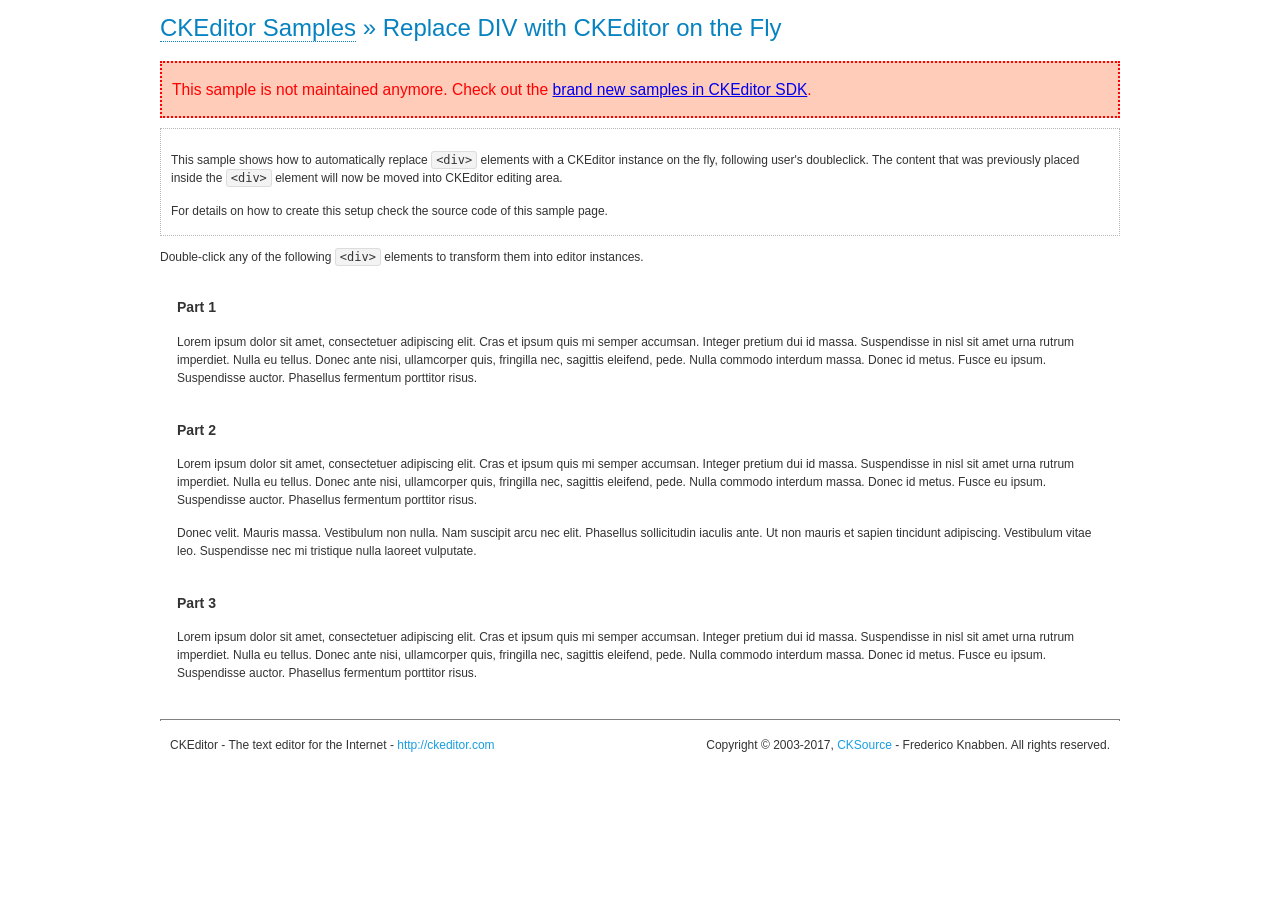
<file: src/main/webapp/resources/ckeditor/samples/old/divreplace.html>
<!DOCTYPE html>
<!--
Copyright (c) 2003-2017, CKSource - Frederico Knabben. All rights reserved.
For licensing, see LICENSE.md or http://ckeditor.com/license
-->
<html>
<head>
<meta charset="utf-8">
<title>Replace DIV &mdash; CKEditor Sample</title>
<script src="../../ckeditor.js"></script>
<link href="sample.css" rel="stylesheet">
<style>
div.editable {
	border: solid 2px transparent;
	padding-left: 15px;
	padding-right: 15px;
}

div.editable:hover {
	border-color: black;
}
</style>
<script>

		// Uncomment the following code to test the "Timeout Loading Method".
		// CKEDITOR.loadFullCoreTimeout = 5;

		window.onload = function() {
			// Listen to the double click event.
			if ( window.addEventListener )
				document.body.addEventListener( 'dblclick', onDoubleClick, false );
			else if ( window.attachEvent )
				document.body.attachEvent( 'ondblclick', onDoubleClick );

		};

		function onDoubleClick( ev ) {
			// Get the element which fired the event. This is not necessarily the
			// element to which the event has been attached.
			var element = ev.target || ev.srcElement;

			// Find out the div that holds this element.
			var name;

			do {
				element = element.parentNode;
			}
			while ( element && ( name = element.nodeName.toLowerCase() ) &&
				( name != 'div' || element.className.indexOf( 'editable' ) == -1 ) && name != 'body' );

			if ( name == 'div' && element.className.indexOf( 'editable' ) != -1 )
				replaceDiv( element );
		}

		var editor;

		function replaceDiv( div ) {
			if ( editor )
				editor.destroy();

			editor = CKEDITOR.replace( div );
		}

	</script>
</head>
<body>
	<h1 class="samples">
		<a href="index.html">CKEditor Samples</a> &raquo; Replace DIV with
		CKEditor on the Fly
	</h1>
	<div class="warning deprecated">
		This sample is not maintained anymore. Check out the <a
			href="http://sdk.ckeditor.com/">brand new samples in CKEditor SDK</a>.
	</div>
	<div class="description">
		<p>
			This sample shows how to automatically replace
			<code>&lt;div&gt;</code>
			elements with a CKEditor instance on the fly, following user's
			doubleclick. The content that was previously placed inside the
			<code>&lt;div&gt;</code>
			element will now be moved into CKEditor editing area.
		</p>
		<p>For details on how to create this setup check the source code
			of this sample page.</p>
	</div>
	<p>
		Double-click any of the following
		<code>&lt;div&gt;</code>
		elements to transform them into editor instances.
	</p>
	<div class="editable">
		<h3>Part 1</h3>
		<p>Lorem ipsum dolor sit amet, consectetuer adipiscing elit. Cras
			et ipsum quis mi semper accumsan. Integer pretium dui id massa.
			Suspendisse in nisl sit amet urna rutrum imperdiet. Nulla eu tellus.
			Donec ante nisi, ullamcorper quis, fringilla nec, sagittis eleifend,
			pede. Nulla commodo interdum massa. Donec id metus. Fusce eu ipsum.
			Suspendisse auctor. Phasellus fermentum porttitor risus.</p>
	</div>
	<div class="editable">
		<h3>Part 2</h3>
		<p>Lorem ipsum dolor sit amet, consectetuer adipiscing elit. Cras
			et ipsum quis mi semper accumsan. Integer pretium dui id massa.
			Suspendisse in nisl sit amet urna rutrum imperdiet. Nulla eu tellus.
			Donec ante nisi, ullamcorper quis, fringilla nec, sagittis eleifend,
			pede. Nulla commodo interdum massa. Donec id metus. Fusce eu ipsum.
			Suspendisse auctor. Phasellus fermentum porttitor risus.</p>
		<p>Donec velit. Mauris massa. Vestibulum non nulla. Nam suscipit
			arcu nec elit. Phasellus sollicitudin iaculis ante. Ut non mauris et
			sapien tincidunt adipiscing. Vestibulum vitae leo. Suspendisse nec mi
			tristique nulla laoreet vulputate.</p>
	</div>
	<div class="editable">
		<h3>Part 3</h3>
		<p>Lorem ipsum dolor sit amet, consectetuer adipiscing elit. Cras
			et ipsum quis mi semper accumsan. Integer pretium dui id massa.
			Suspendisse in nisl sit amet urna rutrum imperdiet. Nulla eu tellus.
			Donec ante nisi, ullamcorper quis, fringilla nec, sagittis eleifend,
			pede. Nulla commodo interdum massa. Donec id metus. Fusce eu ipsum.
			Suspendisse auctor. Phasellus fermentum porttitor risus.</p>
	</div>
	<div id="footer">
		<hr>
		<p>
			CKEditor - The text editor for the Internet - <a class="samples"
				href="http://ckeditor.com/">http://ckeditor.com</a>
		</p>
		<p id="copy">
			Copyright &copy; 2003-2017, <a class="samples"
				href="http://cksource.com/">CKSource</a> - Frederico Knabben. All
			rights reserved.
		</p>
	</div>
</body>
</html>
</file>
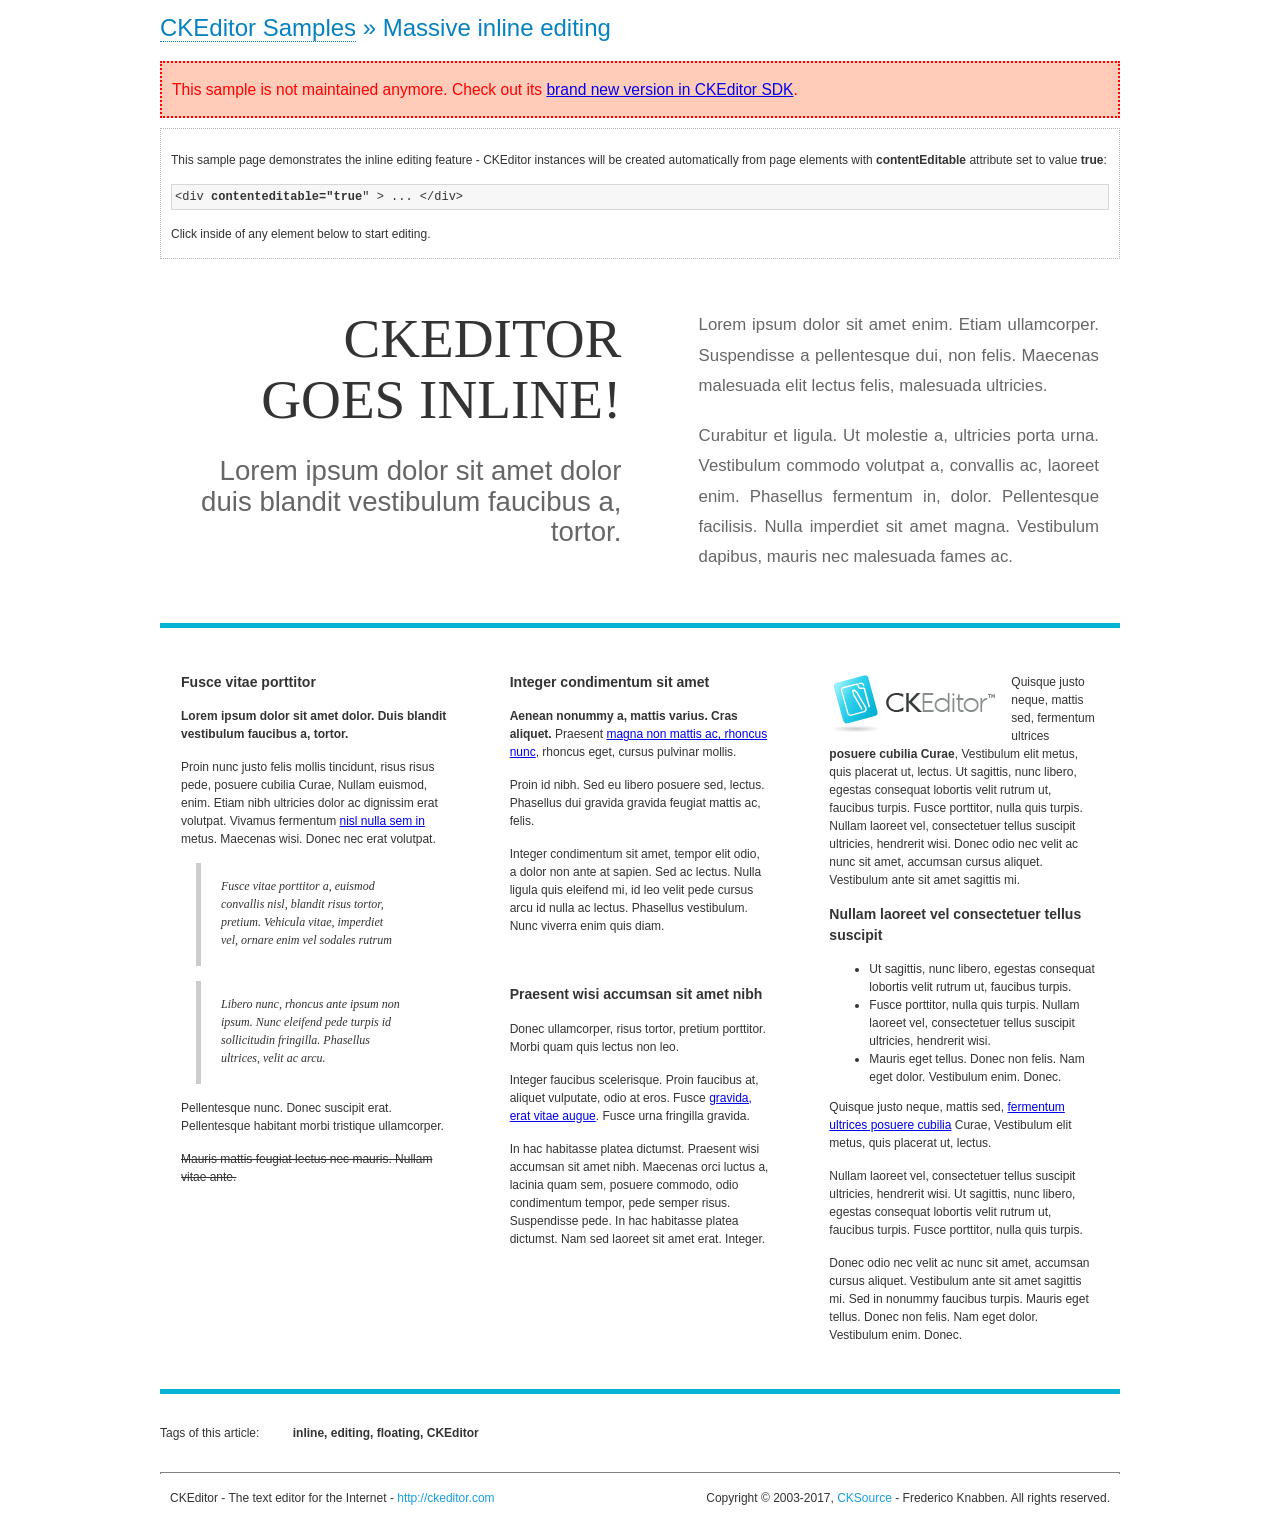
<file: src/main/webapp/resources/ckeditor/samples/old/inlineall.html>
<!DOCTYPE html>
<!--
Copyright (c) 2003-2017, CKSource - Frederico Knabben. All rights reserved.
For licensing, see LICENSE.md or http://ckeditor.com/license
-->
<html>
<head>
<meta charset="utf-8">
<title>Massive inline editing &mdash; CKEditor Sample</title>
<script src="../../ckeditor.js"></script>
<script>

		// This code is generally not necessary, but it is here to demonstrate
		// how to customize specific editor instances on the fly. This fits well
		// this demo because we have editable elements (like headers) that
		// require less features.

		// The "instanceCreated" event is fired for every editor instance created.
		CKEDITOR.on( 'instanceCreated', function( event ) {
			var editor = event.editor,
				element = editor.element;

			// Customize editors for headers and tag list.
			// These editors don't need features like smileys, templates, iframes etc.
			if ( element.is( 'h1', 'h2', 'h3' ) || element.getAttribute( 'id' ) == 'taglist' ) {
				// Customize the editor configurations on "configLoaded" event,
				// which is fired after the configuration file loading and
				// execution. This makes it possible to change the
				// configurations before the editor initialization takes place.
				editor.on( 'configLoaded', function() {

					// Remove unnecessary plugins to make the editor simpler.
					editor.config.removePlugins = 'colorbutton,find,flash,font,' +
						'forms,iframe,image,newpage,removeformat,' +
						'smiley,specialchar,stylescombo,templates';

					// Rearrange the layout of the toolbar.
					editor.config.toolbarGroups = [
						{ name: 'editing',		groups: [ 'basicstyles', 'links' ] },
						{ name: 'undo' },
						{ name: 'clipboard',	groups: [ 'selection', 'clipboard' ] },
						{ name: 'about' }
					];
				});
			}
		});

	</script>
<link href="sample.css" rel="stylesheet">
<style>

/* The following styles are just to make the page look nice. */

/* Workaround to show Arial Black in Firefox. */
@font-face {
	font-family: 'arial-black';
	src: local('Arial Black');
}

*[contenteditable="true"] {
	padding: 10px;
}

#container {
	width: 960px;
	margin: 30px auto 0;
}

#header {
	overflow: hidden;
	padding: 0 0 30px;
	border-bottom: 5px solid #05B2D2;
	position: relative;
}

#headerLeft, #headerRight {
	width: 49%;
	overflow: hidden;
}

#headerLeft {
	float: left;
	padding: 10px 1px 1px;
}

#headerLeft h2, #headerLeft h3 {
	text-align: right;
	margin: 0;
	overflow: hidden;
	font-weight: normal;
}

#headerLeft h2 {
	font-family: "Arial Black", arial-black;
	font-size: 4.6em;
	line-height: 1.1;
	text-transform: uppercase;
}

#headerLeft h3 {
	font-size: 2.3em;
	line-height: 1.1;
	margin: .2em 0 0;
	color: #666;
}

#headerRight {
	float: right;
	padding: 1px;
}

#headerRight p {
	line-height: 1.8;
	text-align: justify;
	margin: 0;
}

#headerRight p+p {
	margin-top: 20px;
}

#headerRight>div {
	padding: 20px;
	margin: 0 0 0 30px;
	font-size: 1.4em;
	color: #666;
}

#columns {
	color: #333;
	overflow: hidden;
	padding: 20px 0;
}

#columns>div {
	float: left;
	width: 33.3%;
}

#columns #column1>div {
	margin-left: 1px;
}

#columns #column3>div {
	margin-right: 1px;
}

#columns>div>div {
	margin: 0px 10px;
	padding: 10px 20px;
}

#columns blockquote {
	margin-left: 15px;
}

#tagLine {
	border-top: 5px solid #05B2D2;
	padding-top: 20px;
}

#taglist {
	display: inline-block;
	margin-left: 20px;
	font-weight: bold;
	margin: 0 0 0 20px;
}
</style>
</head>
<body>
	<div>
		<h1 class="samples">
			<a href="index.html">CKEditor Samples</a> &raquo; Massive inline
			editing
		</h1>
		<div class="warning deprecated">
			This sample is not maintained anymore. Check out its <a
				href="http://sdk.ckeditor.com/samples/inline.html">brand new
				version in CKEditor SDK</a>.
		</div>
		<div class="description">
			<p>
				This sample page demonstrates the inline editing feature - CKEditor
				instances will be created automatically from page elements with <strong>contentEditable</strong>
				attribute set to value <strong>true</strong>:
			</p>
			<pre class="samples">&lt;div <strong>contenteditable="true</strong>" &gt; ... &lt;/div&gt;</pre>
			<p>Click inside of any element below to start editing.</p>
		</div>
	</div>
	<div id="container">
		<div id="header">
			<div id="headerLeft">
				<h2 id="sampleTitle" contenteditable="true">
					CKEditor<br> Goes Inline!
				</h2>
				<h3 contenteditable="true">Lorem ipsum dolor sit amet dolor
					duis blandit vestibulum faucibus a, tortor.</h3>
			</div>
			<div id="headerRight">
				<div contenteditable="true">
					<p>Lorem ipsum dolor sit amet enim. Etiam ullamcorper.
						Suspendisse a pellentesque dui, non felis. Maecenas malesuada elit
						lectus felis, malesuada ultricies.</p>
					<p>Curabitur et ligula. Ut molestie a, ultricies porta urna.
						Vestibulum commodo volutpat a, convallis ac, laoreet enim.
						Phasellus fermentum in, dolor. Pellentesque facilisis. Nulla
						imperdiet sit amet magna. Vestibulum dapibus, mauris nec malesuada
						fames ac.</p>
				</div>
			</div>
		</div>
		<div id="columns">
			<div id="column1">
				<div contenteditable="true">
					<h3>Fusce vitae porttitor</h3>
					<p>
						<strong> Lorem ipsum dolor sit amet dolor. Duis blandit
							vestibulum faucibus a, tortor. </strong>
					</p>
					<p>
						Proin nunc justo felis mollis tincidunt, risus risus pede, posuere
						cubilia Curae, Nullam euismod, enim. Etiam nibh ultricies dolor ac
						dignissim erat volutpat. Vivamus fermentum <a
							href="http://ckeditor.com/">nisl nulla sem in</a> metus. Maecenas
						wisi. Donec nec erat volutpat.
					</p>
					<blockquote>
						<p>Fusce vitae porttitor a, euismod convallis nisl, blandit
							risus tortor, pretium. Vehicula vitae, imperdiet vel, ornare enim
							vel sodales rutrum</p>
					</blockquote>
					<blockquote>
						<p>Libero nunc, rhoncus ante ipsum non ipsum. Nunc eleifend
							pede turpis id sollicitudin fringilla. Phasellus ultrices, velit
							ac arcu.</p>
					</blockquote>
					<p>Pellentesque nunc. Donec suscipit erat. Pellentesque
						habitant morbi tristique ullamcorper.</p>
					<p>
						<s>Mauris mattis feugiat lectus nec mauris. Nullam vitae ante.</s>
					</p>
				</div>
			</div>
			<div id="column2">
				<div contenteditable="true">
					<h3>Integer condimentum sit amet</h3>
					<p>
						<strong>Aenean nonummy a, mattis varius. Cras aliquet.</strong>
						Praesent <a href="http://ckeditor.com/">magna non mattis ac,
							rhoncus nunc</a>, rhoncus eget, cursus pulvinar mollis.
					</p>
					<p>Proin id nibh. Sed eu libero posuere sed, lectus. Phasellus
						dui gravida gravida feugiat mattis ac, felis.</p>
					<p>Integer condimentum sit amet, tempor elit odio, a dolor non
						ante at sapien. Sed ac lectus. Nulla ligula quis eleifend mi, id
						leo velit pede cursus arcu id nulla ac lectus. Phasellus
						vestibulum. Nunc viverra enim quis diam.</p>
				</div>
				<div contenteditable="true">
					<h3>Praesent wisi accumsan sit amet nibh</h3>
					<p>Donec ullamcorper, risus tortor, pretium porttitor. Morbi
						quam quis lectus non leo.</p>
					<p style="margin-left: 40px;">
						Integer faucibus scelerisque. Proin faucibus at, aliquet
						vulputate, odio at eros. Fusce <a href="http://ckeditor.com/">gravida,
							erat vitae augue</a>. Fusce urna fringilla gravida.
					</p>
					<p>In hac habitasse platea dictumst. Praesent wisi accumsan sit
						amet nibh. Maecenas orci luctus a, lacinia quam sem, posuere
						commodo, odio condimentum tempor, pede semper risus. Suspendisse
						pede. In hac habitasse platea dictumst. Nam sed laoreet sit amet
						erat. Integer.</p>
				</div>
			</div>
			<div id="column3">
				<div contenteditable="true">
					<p>
						<img src="assets/inlineall/logo.png" alt="CKEditor logo"
							style="float: left">
					</p>
					<p>
						Quisque justo neque, mattis sed, fermentum ultrices <strong>posuere
							cubilia Curae</strong>, Vestibulum elit metus, quis placerat ut, lectus.
						Ut sagittis, nunc libero, egestas consequat lobortis velit rutrum
						ut, faucibus turpis. Fusce porttitor, nulla quis turpis. Nullam
						laoreet vel, consectetuer tellus suscipit ultricies, hendrerit
						wisi. Donec odio nec velit ac nunc sit amet, accumsan cursus
						aliquet. Vestibulum ante sit amet sagittis mi.
					</p>
					<h3>Nullam laoreet vel consectetuer tellus suscipit</h3>
					<ul>
						<li>Ut sagittis, nunc libero, egestas consequat lobortis
							velit rutrum ut, faucibus turpis.</li>
						<li>Fusce porttitor, nulla quis turpis. Nullam laoreet vel,
							consectetuer tellus suscipit ultricies, hendrerit wisi.</li>
						<li>Mauris eget tellus. Donec non felis. Nam eget dolor.
							Vestibulum enim. Donec.</li>
					</ul>
					<p>
						Quisque justo neque, mattis sed, <a href="http://ckeditor.com/">fermentum
							ultrices posuere cubilia</a> Curae, Vestibulum elit metus, quis
						placerat ut, lectus.
					</p>
					<p>Nullam laoreet vel, consectetuer tellus suscipit ultricies,
						hendrerit wisi. Ut sagittis, nunc libero, egestas consequat
						lobortis velit rutrum ut, faucibus turpis. Fusce porttitor, nulla
						quis turpis.</p>
					<p>Donec odio nec velit ac nunc sit amet, accumsan cursus
						aliquet. Vestibulum ante sit amet sagittis mi. Sed in nonummy
						faucibus turpis. Mauris eget tellus. Donec non felis. Nam eget
						dolor. Vestibulum enim. Donec.</p>
				</div>
			</div>
		</div>
		<div id="tagLine">
			Tags of this article:
			<p id="taglist" contenteditable="true">inline, editing, floating,
				CKEditor</p>
		</div>
	</div>
	<div id="footer">
		<hr>
		<p>
			CKEditor - The text editor for the Internet - <a class="samples"
				href="http://ckeditor.com/"> http://ckeditor.com</a>
		</p>
		<p id="copy">
			Copyright &copy; 2003-2017, <a class="samples"
				href="http://cksource.com/">CKSource</a> - Frederico Knabben. All
			rights reserved.
		</p>
	</div>
</body>
</html>
</file>
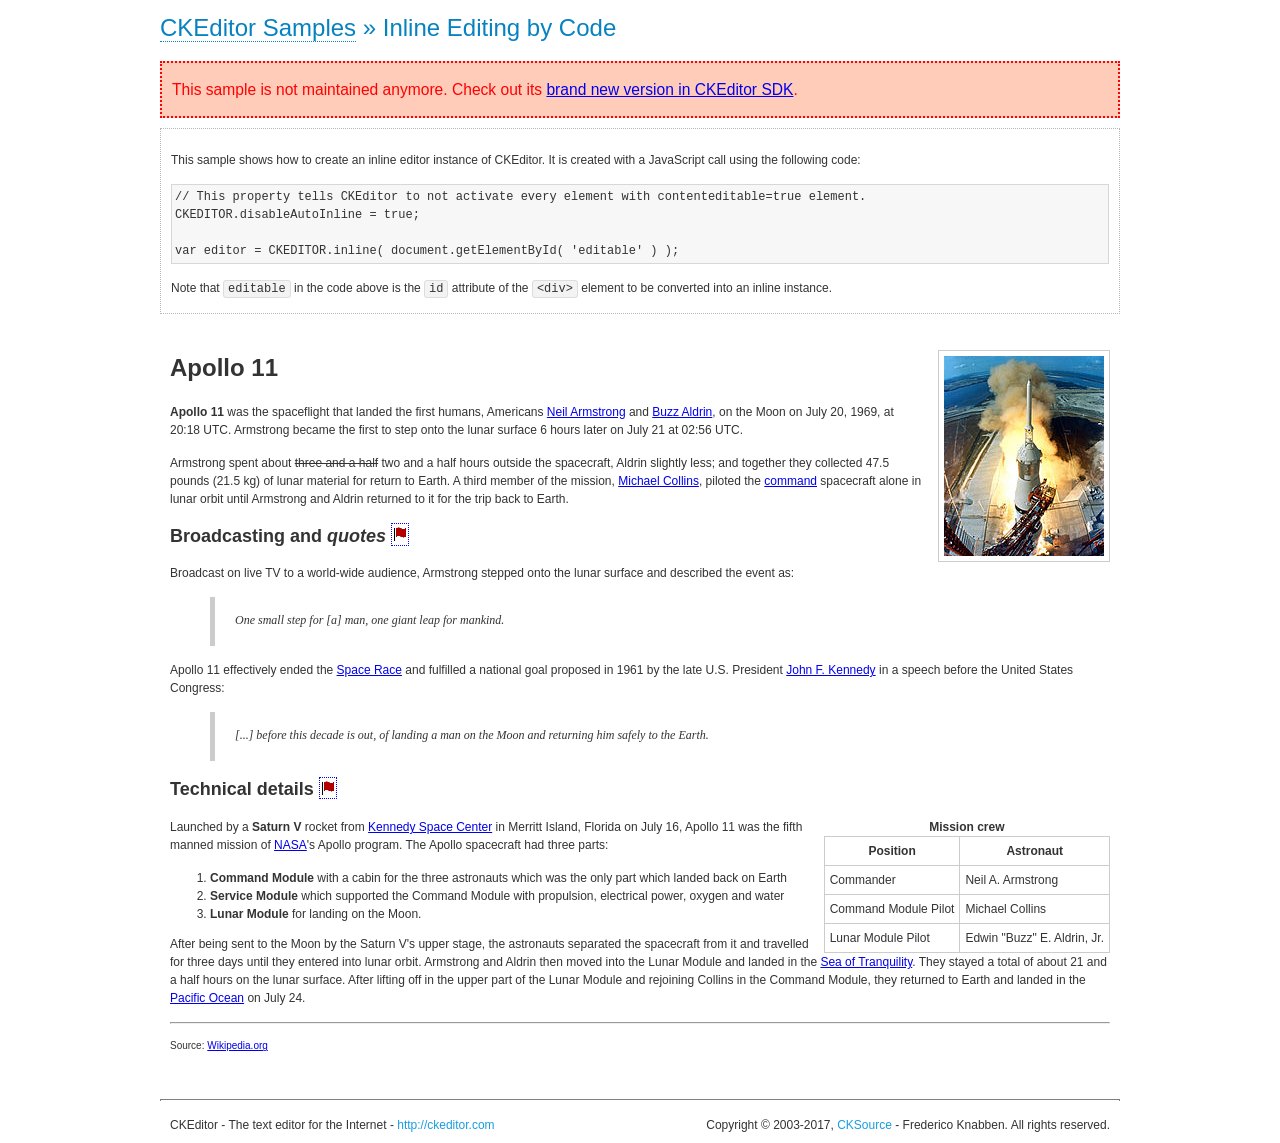
<file: src/main/webapp/resources/ckeditor/samples/old/inlinebycode.html>
<!DOCTYPE html>
<!--
Copyright (c) 2003-2017, CKSource - Frederico Knabben. All rights reserved.
For licensing, see LICENSE.md or http://ckeditor.com/license
-->
<html>
<head>
<meta charset="utf-8">
<title>Inline Editing by Code &mdash; CKEditor Sample</title>
<script src="../../ckeditor.js"></script>
<link href="sample.css" rel="stylesheet">
<style>
#editable {
	padding: 10px;
	float: left;
}
</style>
</head>
<body>
	<h1 class="samples">
		<a href="index.html">CKEditor Samples</a> &raquo; Inline Editing by
		Code
	</h1>
	<div class="warning deprecated">
		This sample is not maintained anymore. Check out its <a
			href="http://sdk.ckeditor.com/samples/inline.html">brand new
			version in CKEditor SDK</a>.
	</div>
	<div class="description">
		<p>This sample shows how to create an inline editor instance of
			CKEditor. It is created with a JavaScript call using the following
			code:</p>
		<pre class="samples">
// This property tells CKEditor to not activate every element with contenteditable=true element.
CKEDITOR.disableAutoInline = true;

var editor = CKEDITOR.inline( document.getElementById( 'editable' ) );
</pre>
		<p>
			Note that
			<code>editable</code>
			in the code above is the
			<code>id</code>
			attribute of the
			<code>&lt;div&gt;</code>
			element to be converted into an inline instance.
		</p>
	</div>
	<div id="editable" contenteditable="true">
		<h1>
			<img alt="Saturn V carrying Apollo 11" class="right"
				src="assets/sample.jpg" /> Apollo 11
		</h1>

		<p>
			<b>Apollo 11</b> was the spaceflight that landed the first humans,
			Americans <a href="http://en.wikipedia.org/wiki/Neil_Armstrong"
				title="Neil Armstrong">Neil Armstrong</a> and <a
				href="http://en.wikipedia.org/wiki/Buzz_Aldrin" title="Buzz Aldrin">Buzz
				Aldrin</a>, on the Moon on July 20, 1969, at 20:18 UTC. Armstrong became
			the first to step onto the lunar surface 6 hours later on July 21 at
			02:56 UTC.
		</p>

		<p>
			Armstrong spent about <s>three and a half</s> two and a half hours
			outside the spacecraft, Aldrin slightly less; and together they
			collected 47.5 pounds (21.5&nbsp;kg) of lunar material for return to
			Earth. A third member of the mission, <a
				href="http://en.wikipedia.org/wiki/Michael_Collins_(astronaut)"
				title="Michael Collins (astronaut)">Michael Collins</a>, piloted the
			<a href="http://en.wikipedia.org/wiki/Apollo_Command/Service_Module"
				title="Apollo Command/Service Module">command</a> spacecraft alone
			in lunar orbit until Armstrong and Aldrin returned to it for the trip
			back to Earth.
		</p>

		<h2>
			Broadcasting and <em>quotes</em> <a id="quotes" name="quotes"></a>
		</h2>

		<p>Broadcast on live TV to a world-wide audience, Armstrong
			stepped onto the lunar surface and described the event as:</p>

		<blockquote>
			<p>One small step for [a] man, one giant leap for mankind.</p>
		</blockquote>

		<p>
			Apollo 11 effectively ended the <a
				href="http://en.wikipedia.org/wiki/Space_Race" title="Space Race">Space
				Race</a> and fulfilled a national goal proposed in 1961 by the late U.S.
			President <a href="http://en.wikipedia.org/wiki/John_F._Kennedy"
				title="John F. Kennedy">John F. Kennedy</a> in a speech before the
			United States Congress:
		</p>

		<blockquote>
			<p>[...] before this decade is out, of landing a man on the Moon
				and returning him safely to the Earth.</p>
		</blockquote>

		<h2>
			Technical details <a id="tech-details" name="tech-details"></a>
		</h2>

		<table align="right" border="1" bordercolor="#ccc" cellpadding="5"
			cellspacing="0"
			style="border-collapse: collapse; margin: 10px 0 10px 15px;">
			<caption>
				<strong>Mission crew</strong>
			</caption>
			<thead>
				<tr>
					<th scope="col">Position</th>
					<th scope="col">Astronaut</th>
				</tr>
			</thead>
			<tbody>
				<tr>
					<td>Commander</td>
					<td>Neil A. Armstrong</td>
				</tr>
				<tr>
					<td>Command Module Pilot</td>
					<td>Michael Collins</td>
				</tr>
				<tr>
					<td>Lunar Module Pilot</td>
					<td>Edwin &quot;Buzz&quot; E. Aldrin, Jr.</td>
				</tr>
			</tbody>
		</table>

		<p>
			Launched by a <strong>Saturn V</strong> rocket from <a
				href="http://en.wikipedia.org/wiki/Kennedy_Space_Center"
				title="Kennedy Space Center">Kennedy Space Center</a> in Merritt
			Island, Florida on July 16, Apollo 11 was the fifth manned mission of
			<a href="http://en.wikipedia.org/wiki/NASA" title="NASA">NASA</a>&#39;s
			Apollo program. The Apollo spacecraft had three parts:
		</p>

		<ol>
			<li><strong>Command Module</strong> with a cabin for the three
				astronauts which was the only part which landed back on Earth</li>
			<li><strong>Service Module</strong> which supported the Command
				Module with propulsion, electrical power, oxygen and water</li>
			<li><strong>Lunar Module</strong> for landing on the Moon.</li>
		</ol>

		<p>
			After being sent to the Moon by the Saturn V&#39;s upper stage, the
			astronauts separated the spacecraft from it and travelled for three
			days until they entered into lunar orbit. Armstrong and Aldrin then
			moved into the Lunar Module and landed in the <a
				href="http://en.wikipedia.org/wiki/Mare_Tranquillitatis"
				title="Mare Tranquillitatis">Sea of Tranquility</a>. They stayed a
			total of about 21 and a half hours on the lunar surface. After
			lifting off in the upper part of the Lunar Module and rejoining
			Collins in the Command Module, they returned to Earth and landed in
			the <a href="http://en.wikipedia.org/wiki/Pacific_Ocean"
				title="Pacific Ocean">Pacific Ocean</a> on July 24.
		</p>

		<hr />
		<p style="text-align: right;">
			<small>Source: <a
				href="http://en.wikipedia.org/wiki/Apollo_11">Wikipedia.org</a></small>
		</p>
	</div>

	<script>
		// We need to turn off the automatic editor creation first.
		CKEDITOR.disableAutoInline = true;

		var editor = CKEDITOR.inline( 'editable' );
	</script>
	<div id="footer">
		<hr>
		<p contenteditable="true">
			CKEditor - The text editor for the Internet - <a class="samples"
				href="http://ckeditor.com/"> http://ckeditor.com</a>
		</p>
		<p id="copy">
			Copyright &copy; 2003-2017, <a class="samples"
				href="http://cksource.com/">CKSource</a> - Frederico Knabben. All
			rights reserved.
		</p>
	</div>
</body>
</html>
</file>
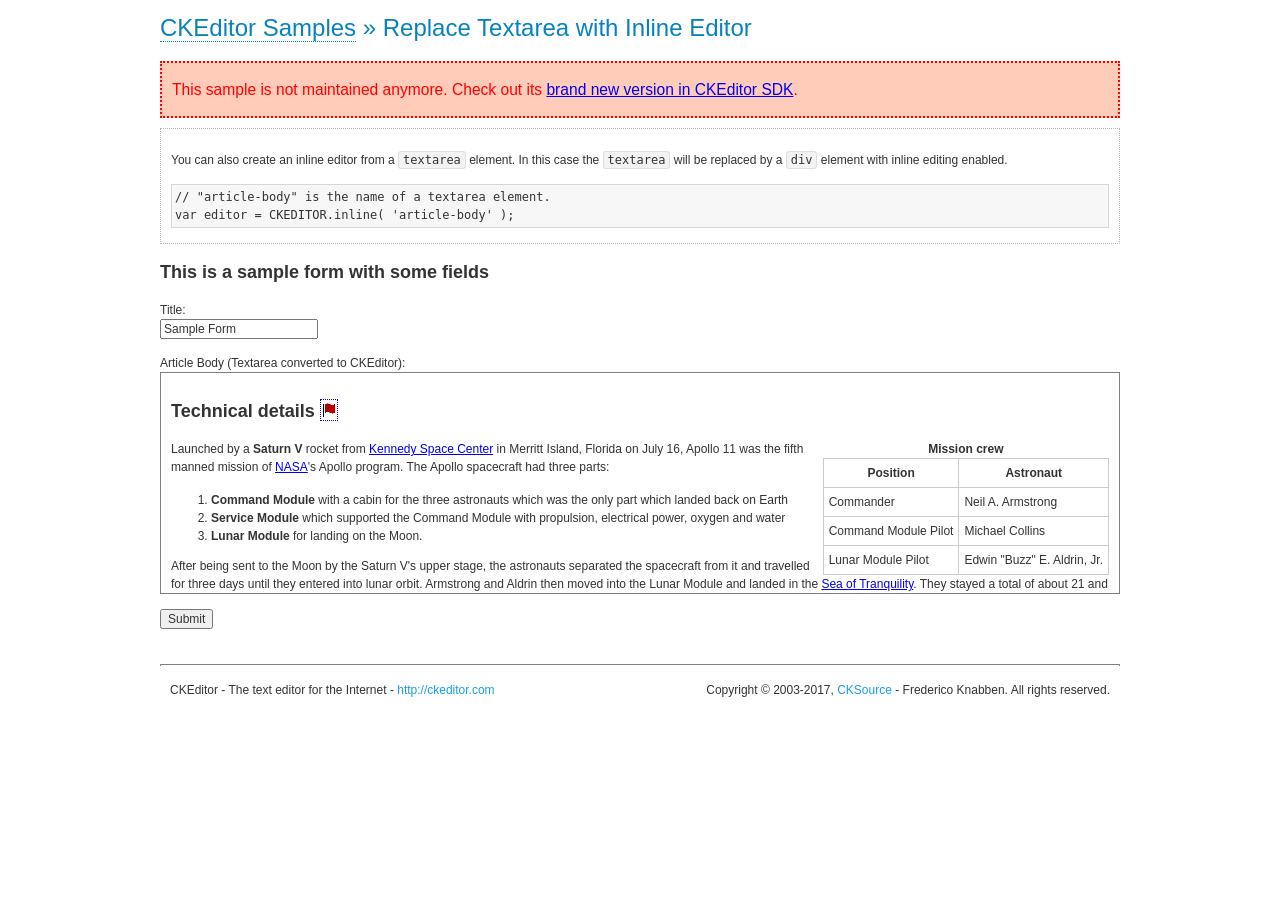
<file: src/main/webapp/resources/ckeditor/samples/old/inlinetextarea.html>
<!DOCTYPE html>
<!--
Copyright (c) 2003-2017, CKSource - Frederico Knabben. All rights reserved.
For licensing, see LICENSE.md or http://ckeditor.com/license
-->
<html>
<head>
<meta charset="utf-8">
<title>Replace Textarea with Inline Editor &mdash; CKEditor
	Sample</title>
<script src="../../ckeditor.js"></script>
<link href="sample.css" rel="stylesheet">
<style>

/* Style the CKEditor element to look like a textfield */
.cke_textarea_inline {
	padding: 10px;
	height: 200px;
	overflow: auto;
	border: 1px solid gray;
	-webkit-appearance: textfield;
}
</style>
</head>
<body>
	<h1 class="samples">
		<a href="index.html">CKEditor Samples</a> &raquo; Replace Textarea
		with Inline Editor
	</h1>
	<div class="warning deprecated">
		This sample is not maintained anymore. Check out its <a
			href="http://sdk.ckeditor.com/samples/inline.html">brand new
			version in CKEditor SDK</a>.
	</div>
	<div class="description">
		<p>
			You can also create an inline editor from a
			<code>textarea</code>
			element. In this case the
			<code>textarea</code>
			will be replaced by a
			<code>div</code>
			element with inline editing enabled.
		</p>
		<pre class="samples">
// "article-body" is the name of a textarea element.
var editor = CKEDITOR.inline( 'article-body' );
</pre>
	</div>
	<form action="sample_posteddata.php" method="post">
		<h2>This is a sample form with some fields</h2>
		<p>
			Title:<br> <input type="text" name="title" value="Sample Form">
		</p>
		<p>
			Article Body (Textarea converted to CKEditor):<br>
			<textarea name="article-body" style="height: 200px">
				&lt;h2&gt;Technical details &lt;a id="tech-details" name="tech-details"&gt;&lt;/a&gt;&lt;/h2&gt;

				&lt;table align="right" border="1" bordercolor="#ccc" cellpadding="5" cellspacing="0" style="border-collapse:collapse;margin:10px 0 10px 15px;"&gt;
					&lt;caption&gt;&lt;strong&gt;Mission crew&lt;/strong&gt;&lt;/caption&gt;
					&lt;thead&gt;
					&lt;tr&gt;
						&lt;th scope="col"&gt;Position&lt;/th&gt;
						&lt;th scope="col"&gt;Astronaut&lt;/th&gt;
					&lt;/tr&gt;
					&lt;/thead&gt;
					&lt;tbody&gt;
					&lt;tr&gt;
						&lt;td&gt;Commander&lt;/td&gt;
						&lt;td&gt;Neil A. Armstrong&lt;/td&gt;
					&lt;/tr&gt;
					&lt;tr&gt;
						&lt;td&gt;Command Module Pilot&lt;/td&gt;
						&lt;td&gt;Michael Collins&lt;/td&gt;
					&lt;/tr&gt;
					&lt;tr&gt;
						&lt;td&gt;Lunar Module Pilot&lt;/td&gt;
						&lt;td&gt;Edwin &quot;Buzz&quot; E. Aldrin, Jr.&lt;/td&gt;
					&lt;/tr&gt;
					&lt;/tbody&gt;
				&lt;/table&gt;

				&lt;p&gt;Launched by a &lt;strong&gt;Saturn V&lt;/strong&gt; rocket from &lt;a href="http://en.wikipedia.org/wiki/Kennedy_Space_Center" title="Kennedy Space Center"&gt;Kennedy Space Center&lt;/a&gt; in Merritt Island, Florida on July 16, Apollo 11 was the fifth manned mission of &lt;a href="http://en.wikipedia.org/wiki/NASA" title="NASA"&gt;NASA&lt;/a&gt;&#39;s Apollo program. The Apollo spacecraft had three parts:&lt;/p&gt;

				&lt;ol&gt;
					&lt;li&gt;&lt;strong&gt;Command Module&lt;/strong&gt; with a cabin for the three astronauts which was the only part which landed back on Earth&lt;/li&gt;
					&lt;li&gt;&lt;strong&gt;Service Module&lt;/strong&gt; which supported the Command Module with propulsion, electrical power, oxygen and water&lt;/li&gt;
					&lt;li&gt;&lt;strong&gt;Lunar Module&lt;/strong&gt; for landing on the Moon.&lt;/li&gt;
				&lt;/ol&gt;

				&lt;p&gt;After being sent to the Moon by the Saturn V&#39;s upper stage, the astronauts separated the spacecraft from it and travelled for three days until they entered into lunar orbit. Armstrong and Aldrin then moved into the Lunar Module and landed in the &lt;a href="http://en.wikipedia.org/wiki/Mare_Tranquillitatis" title="Mare Tranquillitatis"&gt;Sea of Tranquility&lt;/a&gt;. They stayed a total of about 21 and a half hours on the lunar surface. After lifting off in the upper part of the Lunar Module and rejoining Collins in the Command Module, they returned to Earth and landed in the &lt;a href="http://en.wikipedia.org/wiki/Pacific_Ocean" title="Pacific Ocean"&gt;Pacific Ocean&lt;/a&gt; on July 24.&lt;/p&gt;

				&lt;hr /&gt;
				&lt;p style="text-align: right;"&gt;&lt;small&gt;Source: &lt;a href="http://en.wikipedia.org/wiki/Apollo_11"&gt;Wikipedia.org&lt;/a&gt;&lt;/small&gt;&lt;/p&gt;
			</textarea>
		</p>
		<p>
			<input type="submit" value="Submit">
		</p>
	</form>

	<script>
		CKEDITOR.inline( 'article-body' );
	</script>
	<div id="footer">
		<hr>
		<p>
			CKEditor - The text editor for the Internet - <a class="samples"
				href="http://ckeditor.com/"> http://ckeditor.com</a>
		</p>
		<p id="copy">
			Copyright &copy; 2003-2017, <a class="samples"
				href="http://cksource.com/">CKSource</a> - Frederico Knabben. All
			rights reserved.
		</p>
	</div>
</body>
</html>
</file>
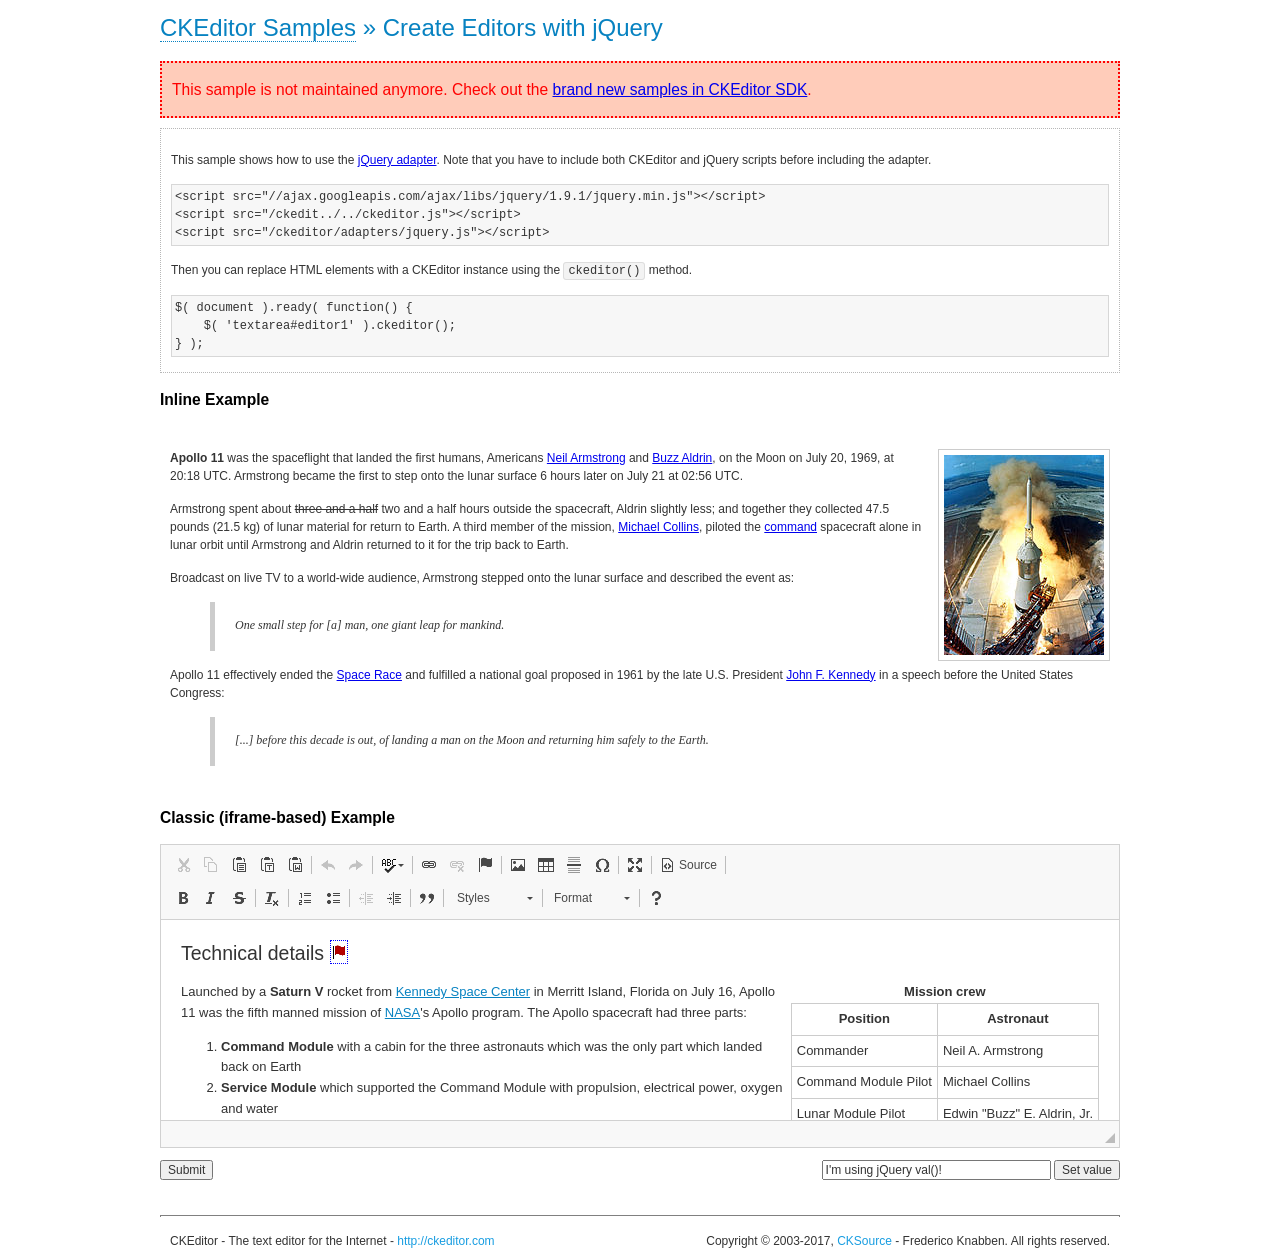
<file: src/main/webapp/resources/ckeditor/samples/old/jquery.html>
<!DOCTYPE html>
<!--
Copyright (c) 2003-2017, CKSource - Frederico Knabben. All rights reserved.
For licensing, see LICENSE.md or http://ckeditor.com/license
-->
<html>
<head>
<meta charset="utf-8">
<title>jQuery Adapter &mdash; CKEditor Sample</title>
<script src="http://code.jquery.com/jquery-1.11.0.min.js"></script>
<script src="../../ckeditor.js"></script>
<script src="../../adapters/jquery.js"></script>
<link href="sample.css" rel="stylesheet">
<style>
#editable {
	padding: 10px;
	float: left;
}
</style>
<script>

		CKEDITOR.disableAutoInline = true;

		$( document ).ready( function() {
			$( '#editor1' ).ckeditor(); // Use CKEDITOR.replace() if element is <textarea>.
			$( '#editable' ).ckeditor(); // Use CKEDITOR.inline().
		} );

		function setValue() {
			$( '#editor1' ).val( $( 'input#val' ).val() );
		}

	</script>
</head>
<body>
	<h1 class="samples">
		<a href="index.html" id="a-test">CKEditor Samples</a> &raquo; Create
		Editors with jQuery
	</h1>
	<div class="warning deprecated">
		This sample is not maintained anymore. Check out the <a
			href="http://sdk.ckeditor.com/">brand new samples in CKEditor SDK</a>.
	</div>
	<form action="sample_posteddata.php" method="post">
		<div class="description">
			<p>
				This sample shows how to use the <a
					href="http://docs.ckeditor.com/#!/guide/dev_jquery">jQuery
					adapter</a>. Note that you have to include both CKEditor and jQuery
				scripts before including the adapter.
			</p>

			<pre class="samples">
&lt;script src="//ajax.googleapis.com/ajax/libs/jquery/1.9.1/jquery.min.js"&gt;&lt;/script&gt;
&lt;script src="/ckedit../../ckeditor.js"&gt;&lt;/script&gt;
&lt;script src="/ckeditor/adapters/jquery.js"&gt;&lt;/script&gt;
</pre>

			<p>
				Then you can replace HTML elements with a CKEditor instance using
				the
				<code>ckeditor()</code>
				method.
			</p>

			<pre class="samples">
$( document ).ready( function() {
	$( 'textarea#editor1' ).ckeditor();
} );
</pre>
		</div>

		<h2 class="samples">Inline Example</h2>

		<div id="editable" contenteditable="true">
			<p>
				<img alt="Saturn V carrying Apollo 11" class="right"
					src="assets/sample.jpg" /><b>Apollo 11</b> was the spaceflight that
				landed the first humans, Americans <a
					href="http://en.wikipedia.org/wiki/Neil_Armstrong"
					title="Neil Armstrong">Neil Armstrong</a> and <a
					href="http://en.wikipedia.org/wiki/Buzz_Aldrin" title="Buzz Aldrin">Buzz
					Aldrin</a>, on the Moon on July 20, 1969, at 20:18 UTC. Armstrong
				became the first to step onto the lunar surface 6 hours later on
				July 21 at 02:56 UTC.
			</p>
			<p>
				Armstrong spent about <s>three and a half</s> two and a half hours
				outside the spacecraft, Aldrin slightly less; and together they
				collected 47.5 pounds (21.5&nbsp;kg) of lunar material for return to
				Earth. A third member of the mission, <a
					href="http://en.wikipedia.org/wiki/Michael_Collins_(astronaut)"
					title="Michael Collins (astronaut)">Michael Collins</a>, piloted
				the <a
					href="http://en.wikipedia.org/wiki/Apollo_Command/Service_Module"
					title="Apollo Command/Service Module">command</a> spacecraft alone
				in lunar orbit until Armstrong and Aldrin returned to it for the
				trip back to Earth.
			<p>Broadcast on live TV to a world-wide audience, Armstrong
				stepped onto the lunar surface and described the event as:</p>
			<blockquote>
				<p>One small step for [a] man, one giant leap for mankind.</p>
			</blockquote>
			<p>
				Apollo 11 effectively ended the <a
					href="http://en.wikipedia.org/wiki/Space_Race" title="Space Race">Space
					Race</a> and fulfilled a national goal proposed in 1961 by the late
				U.S. President <a
					href="http://en.wikipedia.org/wiki/John_F._Kennedy"
					title="John F. Kennedy">John F. Kennedy</a> in a speech before the
				United States Congress:
			</p>
			<blockquote>
				<p>[...] before this decade is out, of landing a man on the Moon
					and returning him safely to the Earth.</p>
			</blockquote>
		</div>

		<br style="clear: both">

		<h2 class="samples">Classic (iframe-based) Example</h2>

		<textarea cols="80" id="editor1" name="editor1" rows="10">
			&lt;h2&gt;Technical details &lt;a id=&quot;tech-details&quot; name=&quot;tech-details&quot;&gt;&lt;/a&gt;&lt;/h2&gt; &lt;table align=&quot;right&quot; border=&quot;1&quot; bordercolor=&quot;#ccc&quot; cellpadding=&quot;5&quot; cellspacing=&quot;0&quot; style=&quot;border-collapse:collapse;margin:10px 0 10px 15px;&quot;&gt; &lt;caption&gt;&lt;strong&gt;Mission crew&lt;/strong&gt;&lt;/caption&gt; &lt;thead&gt; &lt;tr&gt; &lt;th scope=&quot;col&quot;&gt;Position&lt;/th&gt; &lt;th scope=&quot;col&quot;&gt;Astronaut&lt;/th&gt; &lt;/tr&gt; &lt;/thead&gt; &lt;tbody&gt; &lt;tr&gt; &lt;td&gt;Commander&lt;/td&gt; &lt;td&gt;Neil A. Armstrong&lt;/td&gt; &lt;/tr&gt; &lt;tr&gt; &lt;td&gt;Command Module Pilot&lt;/td&gt; &lt;td&gt;Michael Collins&lt;/td&gt; &lt;/tr&gt; &lt;tr&gt; &lt;td&gt;Lunar Module Pilot&lt;/td&gt; &lt;td&gt;Edwin &amp;quot;Buzz&amp;quot; E. Aldrin, Jr.&lt;/td&gt; &lt;/tr&gt; &lt;/tbody&gt; &lt;/table&gt; &lt;p&gt;Launched by a &lt;strong&gt;Saturn V&lt;/strong&gt; rocket from &lt;a href=&quot;http://en.wikipedia.org/wiki/Kennedy_Space_Center&quot; title=&quot;Kennedy Space Center&quot;&gt;Kennedy Space Center&lt;/a&gt; in Merritt Island, Florida on July 16, Apollo 11 was the fifth manned mission of &lt;a href=&quot;http://en.wikipedia.org/wiki/NASA&quot; title=&quot;NASA&quot;&gt;NASA&lt;/a&gt;&amp;#39;s Apollo program. The Apollo spacecraft had three parts:&lt;/p&gt; &lt;ol&gt; &lt;li&gt;&lt;strong&gt;Command Module&lt;/strong&gt; with a cabin for the three astronauts which was the only part which landed back on Earth&lt;/li&gt; &lt;li&gt;&lt;strong&gt;Service Module&lt;/strong&gt; which supported the Command Module with propulsion, electrical power, oxygen and water&lt;/li&gt; &lt;li&gt;&lt;strong&gt;Lunar Module&lt;/strong&gt; for landing on the Moon.&lt;/li&gt; &lt;/ol&gt; &lt;p&gt;After being sent to the Moon by the Saturn V&amp;#39;s upper stage, the astronauts separated the spacecraft from it and travelled for three days until they entered into lunar orbit. Armstrong and Aldrin then moved into the Lunar Module and landed in the &lt;a href=&quot;http://en.wikipedia.org/wiki/Mare_Tranquillitatis&quot; title=&quot;Mare Tranquillitatis&quot;&gt;Sea of Tranquility&lt;/a&gt;. They stayed a total of about 21 and a half hours on the lunar surface. After lifting off in the upper part of the Lunar Module and rejoining Collins in the Command Module, they returned to Earth and landed in the &lt;a href=&quot;http://en.wikipedia.org/wiki/Pacific_Ocean&quot; title=&quot;Pacific Ocean&quot;&gt;Pacific Ocean&lt;/a&gt; on July 24.&lt;/p&gt; &lt;hr/&gt; &lt;p style=&quot;text-align: right;&quot;&gt;&lt;small&gt;Source: &lt;a href=&quot;http://en.wikipedia.org/wiki/Apollo_11&quot;&gt;Wikipedia.org&lt;/a&gt;&lt;/small&gt;&lt;/p&gt;
		</textarea>

		<p style="overflow: hidden">
			<input style="float: left" type="submit" value="Submit"> <span
				style="float: right"> <input type="text" id="val"
				value="I'm using jQuery val()!" size="30"> <input
				onclick="setValue();" type="button" value="Set value">
			</span>
		</p>
	</form>
	<div id="footer">
		<hr>
		<p>
			CKEditor - The text editor for the Internet - <a class="samples"
				href="http://ckeditor.com/">http://ckeditor.com</a>
		</p>
		<p id="copy">
			Copyright &copy; 2003-2017, <a class="samples"
				href="http://cksource.com/">CKSource</a> - Frederico Knabben. All
			rights reserved.
		</p>
	</div>
</body>
</html>
</file>
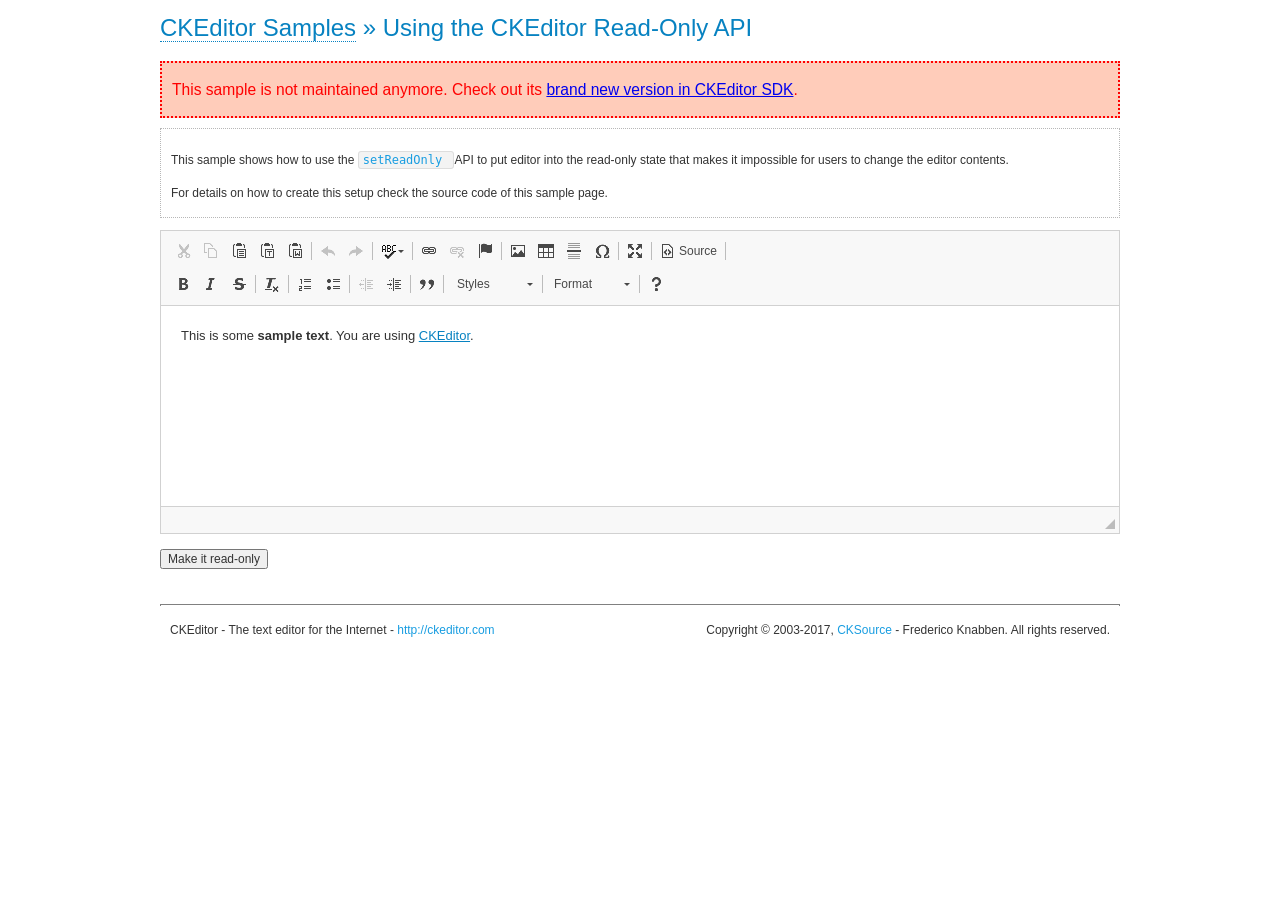
<file: src/main/webapp/resources/ckeditor/samples/old/readonly.html>
<!DOCTYPE html>
<!--
Copyright (c) 2003-2017, CKSource - Frederico Knabben. All rights reserved.
For licensing, see LICENSE.md or http://ckeditor.com/license
-->
<html>
<head>
<meta charset="utf-8">
<title>Using the CKEditor Read-Only API &mdash; CKEditor Sample</title>
<script src="../../ckeditor.js"></script>
<link rel="stylesheet" href="sample.css">
<script>

		var editor;

		// The instanceReady event is fired, when an instance of CKEditor has finished
		// its initialization.
		CKEDITOR.on( 'instanceReady', function( ev ) {
			editor = ev.editor;

			// Show this "on" button.
			document.getElementById( 'readOnlyOn' ).style.display = '';

			// Event fired when the readOnly property changes.
			editor.on( 'readOnly', function() {
				document.getElementById( 'readOnlyOn' ).style.display = this.readOnly ? 'none' : '';
				document.getElementById( 'readOnlyOff' ).style.display = this.readOnly ? '' : 'none';
			});
		});

		function toggleReadOnly( isReadOnly ) {
			// Change the read-only state of the editor.
			// http://docs.ckeditor.com/#!/api/CKEDITOR.editor-method-setReadOnly
			editor.setReadOnly( isReadOnly );
		}

	</script>
</head>
<body>
	<h1 class="samples">
		<a href="index.html">CKEditor Samples</a> &raquo; Using the CKEditor
		Read-Only API
	</h1>
	<div class="warning deprecated">
		This sample is not maintained anymore. Check out its <a
			href="http://sdk.ckeditor.com/samples/readonly.html">brand new
			version in CKEditor SDK</a>.
	</div>
	<div class="description">
		<p>
			This sample shows how to use the
			<code>
				<a class="samples"
					href="http://docs.ckeditor.com/#!/api/CKEDITOR.editor-method-setReadOnly">setReadOnly</a>
			</code>
			API to put editor into the read-only state that makes it impossible
			for users to change the editor contents.
		</p>
		<p>For details on how to create this setup check the source code
			of this sample page.</p>
	</div>
	<form action="sample_posteddata.php" method="post">
		<p>
			<textarea class="ckeditor" id="editor1" name="editor1" cols="100"
				rows="10">&lt;p&gt;This is some &lt;strong&gt;sample text&lt;/strong&gt;. You are using &lt;a href="http://ckeditor.com/"&gt;CKEditor&lt;/a&gt;.&lt;/p&gt;</textarea>
		</p>
		<p>
			<input id="readOnlyOn" onclick="toggleReadOnly();" type="button"
				value="Make it read-only" style="display: none"> <input
				id="readOnlyOff" onclick="toggleReadOnly( false );" type="button"
				value="Make it editable again" style="display: none">
		</p>
	</form>
	<div id="footer">
		<hr>
		<p>
			CKEditor - The text editor for the Internet - <a class="samples"
				href="http://ckeditor.com/">http://ckeditor.com</a>
		</p>
		<p id="copy">
			Copyright &copy; 2003-2017, <a class="samples"
				href="http://cksource.com/">CKSource</a> - Frederico Knabben. All
			rights reserved.
		</p>
	</div>
</body>
</html>
</file>
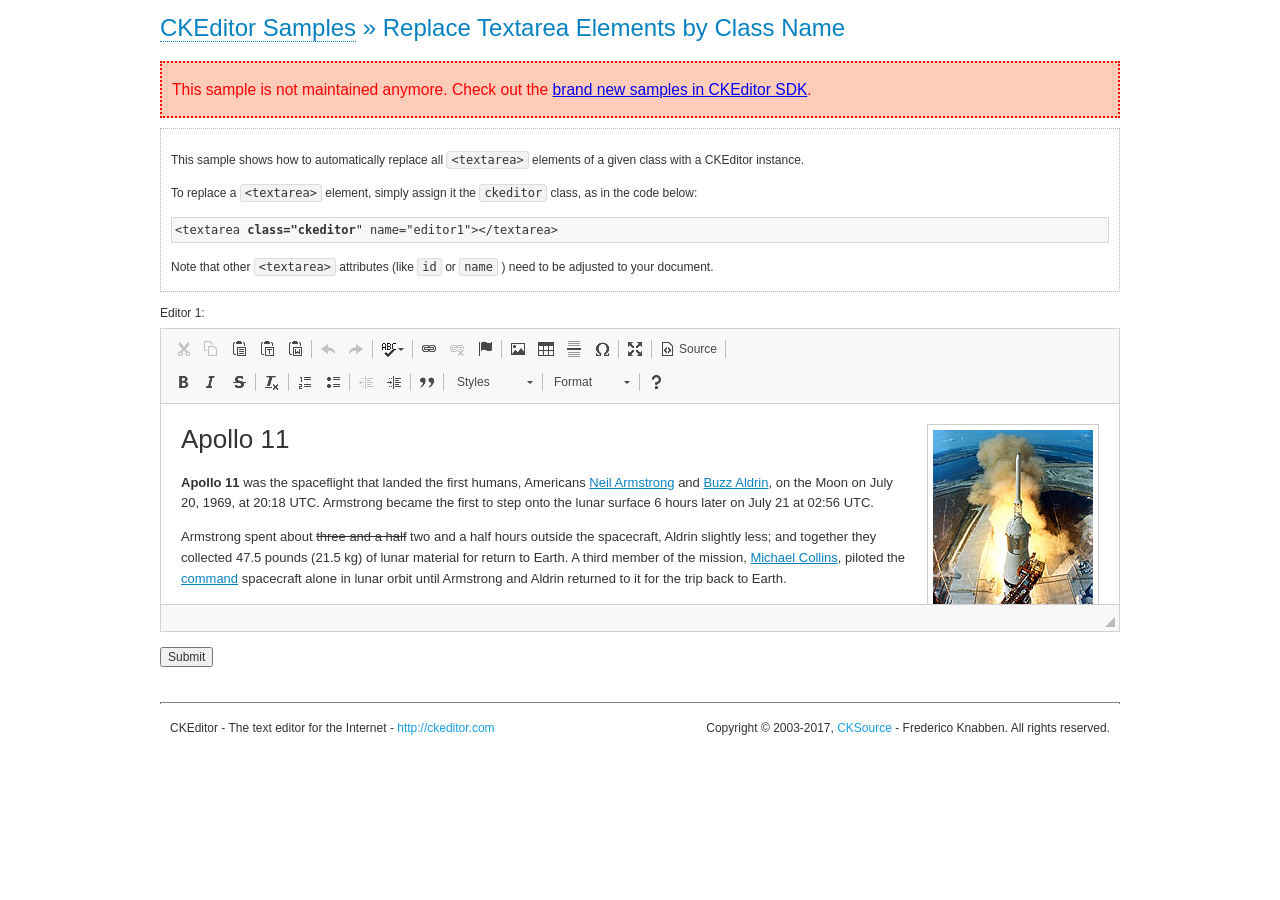
<file: src/main/webapp/resources/ckeditor/samples/old/replacebyclass.html>
<!DOCTYPE html>
<!--
Copyright (c) 2003-2017, CKSource - Frederico Knabben. All rights reserved.
For licensing, see LICENSE.md or http://ckeditor.com/license
-->
<html>
<head>
<meta charset="utf-8">
<title>Replace Textareas by Class Name &mdash; CKEditor Sample</title>
<script src="../../ckeditor.js"></script>
<link rel="stylesheet" href="sample.css">
</head>
<body>
	<h1 class="samples">
		<a href="index.html">CKEditor Samples</a> &raquo; Replace Textarea
		Elements by Class Name
	</h1>
	<div class="warning deprecated">
		This sample is not maintained anymore. Check out the <a
			href="http://sdk.ckeditor.com/">brand new samples in CKEditor SDK</a>.
	</div>
	<div class="description">
		<p>
			This sample shows how to automatically replace all
			<code>&lt;textarea&gt;</code>
			elements of a given class with a CKEditor instance.
		</p>
		<p>
			To replace a
			<code>&lt;textarea&gt;</code>
			element, simply assign it the
			<code>ckeditor</code>
			class, as in the code below:
		</p>
		<pre class="samples">
&lt;textarea <strong>class="ckeditor</strong>" name="editor1"&gt;&lt;/textarea&gt;
</pre>
		<p>
			Note that other
			<code>&lt;textarea&gt;</code>
			attributes (like
			<code>id</code>
			or
			<code>name</code>
			) need to be adjusted to your document.
		</p>
	</div>
	<form action="sample_posteddata.php" method="post">
		<p>
			<label for="editor1"> Editor 1: </label>
			<textarea class="ckeditor" cols="80" id="editor1" name="editor1"
				rows="10">
				&lt;h1&gt;&lt;img alt=&quot;Saturn V carrying Apollo 11&quot; class=&quot;right&quot; src=&quot;assets/sample.jpg&quot;/&gt; Apollo 11&lt;/h1&gt; &lt;p&gt;&lt;b&gt;Apollo 11&lt;/b&gt; was the spaceflight that landed the first humans, Americans &lt;a href=&quot;http://en.wikipedia.org/wiki/Neil_Armstrong&quot; title=&quot;Neil Armstrong&quot;&gt;Neil Armstrong&lt;/a&gt; and &lt;a href=&quot;http://en.wikipedia.org/wiki/Buzz_Aldrin&quot; title=&quot;Buzz Aldrin&quot;&gt;Buzz Aldrin&lt;/a&gt;, on the Moon on July 20, 1969, at 20:18 UTC. Armstrong became the first to step onto the lunar surface 6 hours later on July 21 at 02:56 UTC.&lt;/p&gt; &lt;p&gt;Armstrong spent about &lt;s&gt;three and a half&lt;/s&gt; two and a half hours outside the spacecraft, Aldrin slightly less; and together they collected 47.5 pounds (21.5&amp;nbsp;kg) of lunar material for return to Earth. A third member of the mission, &lt;a href=&quot;http://en.wikipedia.org/wiki/Michael_Collins_(astronaut)&quot; title=&quot;Michael Collins (astronaut)&quot;&gt;Michael Collins&lt;/a&gt;, piloted the &lt;a href=&quot;http://en.wikipedia.org/wiki/Apollo_Command/Service_Module&quot; title=&quot;Apollo Command/Service Module&quot;&gt;command&lt;/a&gt; spacecraft alone in lunar orbit until Armstrong and Aldrin returned to it for the trip back to Earth.&lt;/p&gt; &lt;h2&gt;Broadcasting and &lt;em&gt;quotes&lt;/em&gt; &lt;a id=&quot;quotes&quot; name=&quot;quotes&quot;&gt;&lt;/a&gt;&lt;/h2&gt; &lt;p&gt;Broadcast on live TV to a world-wide audience, Armstrong stepped onto the lunar surface and described the event as:&lt;/p&gt; &lt;blockquote&gt;&lt;p&gt;One small step for [a] man, one giant leap for mankind.&lt;/p&gt;&lt;/blockquote&gt; &lt;p&gt;Apollo 11 effectively ended the &lt;a href=&quot;http://en.wikipedia.org/wiki/Space_Race&quot; title=&quot;Space Race&quot;&gt;Space Race&lt;/a&gt; and fulfilled a national goal proposed in 1961 by the late U.S. President &lt;a href=&quot;http://en.wikipedia.org/wiki/John_F._Kennedy&quot; title=&quot;John F. Kennedy&quot;&gt;John F. Kennedy&lt;/a&gt; in a speech before the United States Congress:&lt;/p&gt; &lt;blockquote&gt;&lt;p&gt;[...] before this decade is out, of landing a man on the Moon and returning him safely to the Earth.&lt;/p&gt;&lt;/blockquote&gt; &lt;h2&gt;Technical details &lt;a id=&quot;tech-details&quot; name=&quot;tech-details&quot;&gt;&lt;/a&gt;&lt;/h2&gt; &lt;table align=&quot;right&quot; border=&quot;1&quot; bordercolor=&quot;#ccc&quot; cellpadding=&quot;5&quot; cellspacing=&quot;0&quot; style=&quot;border-collapse:collapse;margin:10px 0 10px 15px;&quot;&gt; &lt;caption&gt;&lt;strong&gt;Mission crew&lt;/strong&gt;&lt;/caption&gt; &lt;thead&gt; &lt;tr&gt; &lt;th scope=&quot;col&quot;&gt;Position&lt;/th&gt; &lt;th scope=&quot;col&quot;&gt;Astronaut&lt;/th&gt; &lt;/tr&gt; &lt;/thead&gt; &lt;tbody&gt; &lt;tr&gt; &lt;td&gt;Commander&lt;/td&gt; &lt;td&gt;Neil A. Armstrong&lt;/td&gt; &lt;/tr&gt; &lt;tr&gt; &lt;td&gt;Command Module Pilot&lt;/td&gt; &lt;td&gt;Michael Collins&lt;/td&gt; &lt;/tr&gt; &lt;tr&gt; &lt;td&gt;Lunar Module Pilot&lt;/td&gt; &lt;td&gt;Edwin &amp;quot;Buzz&amp;quot; E. Aldrin, Jr.&lt;/td&gt; &lt;/tr&gt; &lt;/tbody&gt; &lt;/table&gt; &lt;p&gt;Launched by a &lt;strong&gt;Saturn V&lt;/strong&gt; rocket from &lt;a href=&quot;http://en.wikipedia.org/wiki/Kennedy_Space_Center&quot; title=&quot;Kennedy Space Center&quot;&gt;Kennedy Space Center&lt;/a&gt; in Merritt Island, Florida on July 16, Apollo 11 was the fifth manned mission of &lt;a href=&quot;http://en.wikipedia.org/wiki/NASA&quot; title=&quot;NASA&quot;&gt;NASA&lt;/a&gt;&amp;#39;s Apollo program. The Apollo spacecraft had three parts:&lt;/p&gt; &lt;ol&gt; &lt;li&gt;&lt;strong&gt;Command Module&lt;/strong&gt; with a cabin for the three astronauts which was the only part which landed back on Earth&lt;/li&gt; &lt;li&gt;&lt;strong&gt;Service Module&lt;/strong&gt; which supported the Command Module with propulsion, electrical power, oxygen and water&lt;/li&gt; &lt;li&gt;&lt;strong&gt;Lunar Module&lt;/strong&gt; for landing on the Moon.&lt;/li&gt; &lt;/ol&gt; &lt;p&gt;After being sent to the Moon by the Saturn V&amp;#39;s upper stage, the astronauts separated the spacecraft from it and travelled for three days until they entered into lunar orbit. Armstrong and Aldrin then moved into the Lunar Module and landed in the &lt;a href=&quot;http://en.wikipedia.org/wiki/Mare_Tranquillitatis&quot; title=&quot;Mare Tranquillitatis&quot;&gt;Sea of Tranquility&lt;/a&gt;. They stayed a total of about 21 and a half hours on the lunar surface. After lifting off in the upper part of the Lunar Module and rejoining Collins in the Command Module, they returned to Earth and landed in the &lt;a href=&quot;http://en.wikipedia.org/wiki/Pacific_Ocean&quot; title=&quot;Pacific Ocean&quot;&gt;Pacific Ocean&lt;/a&gt; on July 24.&lt;/p&gt; &lt;hr/&gt; &lt;p style=&quot;text-align: right;&quot;&gt;&lt;small&gt;Source: &lt;a href=&quot;http://en.wikipedia.org/wiki/Apollo_11&quot;&gt;Wikipedia.org&lt;/a&gt;&lt;/small&gt;&lt;/p&gt;
			</textarea>
		</p>
		<p>
			<input type="submit" value="Submit">
		</p>
	</form>
	<div id="footer">
		<hr>
		<p>
			CKEditor - The text editor for the Internet - <a class="samples"
				href="http://ckeditor.com/">http://ckeditor.com</a>
		</p>
		<p id="copy">
			Copyright &copy; 2003-2017, <a class="samples"
				href="http://cksource.com/">CKSource</a> - Frederico Knabben. All
			rights reserved.
		</p>
	</div>
</body>
</html>
</file>
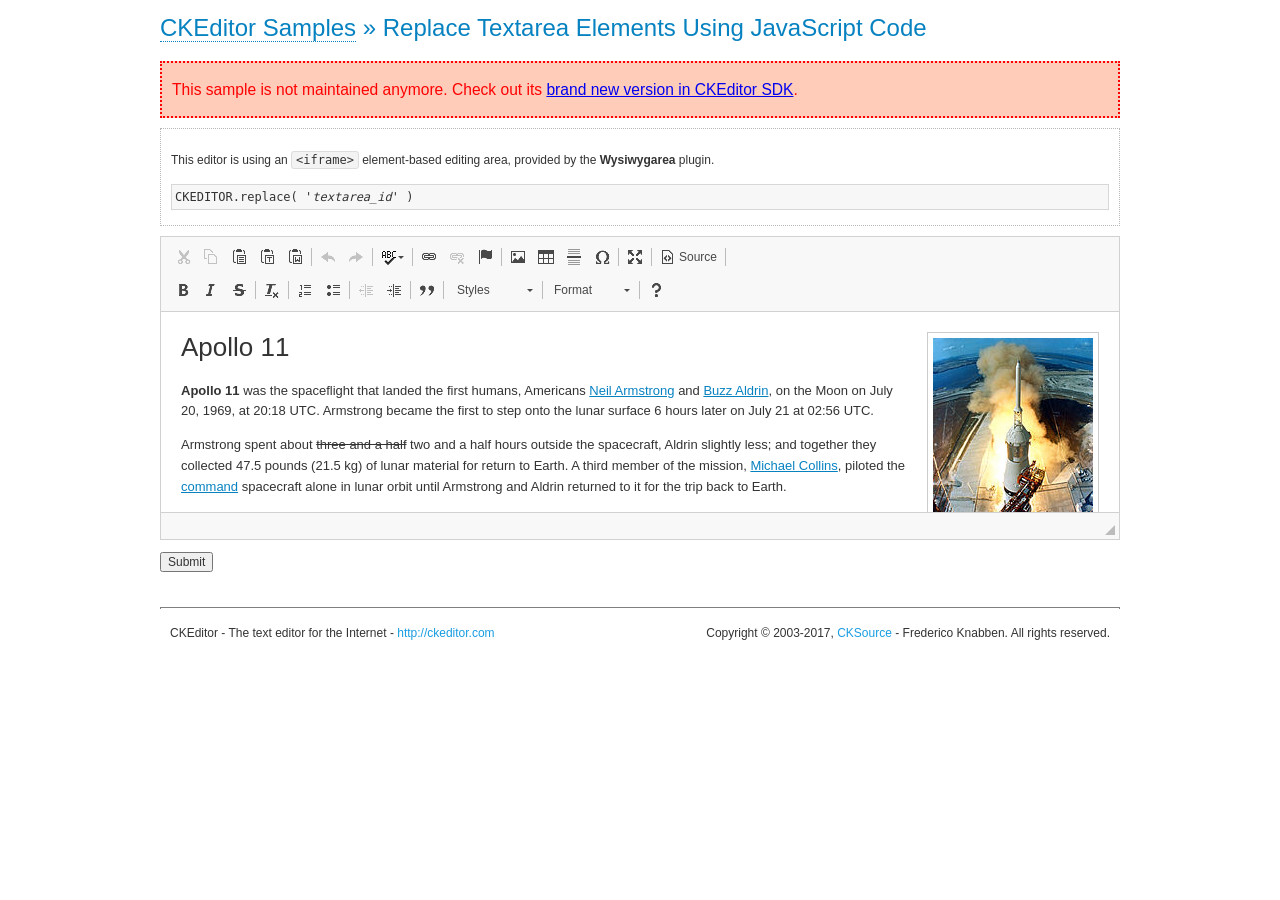
<file: src/main/webapp/resources/ckeditor/samples/old/replacebycode.html>
<!DOCTYPE html>
<!--
Copyright (c) 2003-2017, CKSource - Frederico Knabben. All rights reserved.
For licensing, see LICENSE.md or http://ckeditor.com/license
-->
<html>
<head>
<meta charset="utf-8">
<title>Replace Textarea by Code &mdash; CKEditor Sample</title>
<script src="../../ckeditor.js"></script>
<link href="sample.css" rel="stylesheet">
</head>
<body>
	<h1 class="samples">
		<a href="index.html">CKEditor Samples</a> &raquo; Replace Textarea
		Elements Using JavaScript Code
	</h1>
	<div class="warning deprecated">
		This sample is not maintained anymore. Check out its <a
			href="http://sdk.ckeditor.com/samples/classic.html">brand new
			version in CKEditor SDK</a>.
	</div>
	<form action="sample_posteddata.php" method="post">
		<div class="description">
			<p>
				This editor is using an
				<code>&lt;iframe&gt;</code>
				element-based editing area, provided by the <strong>Wysiwygarea</strong>
				plugin.
			</p>
			<pre class="samples">
CKEDITOR.replace( '<em>textarea_id</em>' )
</pre>
		</div>
		<textarea cols="80" id="editor1" name="editor1" rows="10">
			&lt;h1&gt;&lt;img alt=&quot;Saturn V carrying Apollo 11&quot; class=&quot;right&quot; src=&quot;assets/sample.jpg&quot;/&gt; Apollo 11&lt;/h1&gt; &lt;p&gt;&lt;b&gt;Apollo 11&lt;/b&gt; was the spaceflight that landed the first humans, Americans &lt;a href=&quot;http://en.wikipedia.org/wiki/Neil_Armstrong&quot; title=&quot;Neil Armstrong&quot;&gt;Neil Armstrong&lt;/a&gt; and &lt;a href=&quot;http://en.wikipedia.org/wiki/Buzz_Aldrin&quot; title=&quot;Buzz Aldrin&quot;&gt;Buzz Aldrin&lt;/a&gt;, on the Moon on July 20, 1969, at 20:18 UTC. Armstrong became the first to step onto the lunar surface 6 hours later on July 21 at 02:56 UTC.&lt;/p&gt; &lt;p&gt;Armstrong spent about &lt;s&gt;three and a half&lt;/s&gt; two and a half hours outside the spacecraft, Aldrin slightly less; and together they collected 47.5 pounds (21.5&amp;nbsp;kg) of lunar material for return to Earth. A third member of the mission, &lt;a href=&quot;http://en.wikipedia.org/wiki/Michael_Collins_(astronaut)&quot; title=&quot;Michael Collins (astronaut)&quot;&gt;Michael Collins&lt;/a&gt;, piloted the &lt;a href=&quot;http://en.wikipedia.org/wiki/Apollo_Command/Service_Module&quot; title=&quot;Apollo Command/Service Module&quot;&gt;command&lt;/a&gt; spacecraft alone in lunar orbit until Armstrong and Aldrin returned to it for the trip back to Earth.&lt;/p&gt; &lt;h2&gt;Broadcasting and &lt;em&gt;quotes&lt;/em&gt; &lt;a id=&quot;quotes&quot; name=&quot;quotes&quot;&gt;&lt;/a&gt;&lt;/h2&gt; &lt;p&gt;Broadcast on live TV to a world-wide audience, Armstrong stepped onto the lunar surface and described the event as:&lt;/p&gt; &lt;blockquote&gt;&lt;p&gt;One small step for [a] man, one giant leap for mankind.&lt;/p&gt;&lt;/blockquote&gt; &lt;p&gt;Apollo 11 effectively ended the &lt;a href=&quot;http://en.wikipedia.org/wiki/Space_Race&quot; title=&quot;Space Race&quot;&gt;Space Race&lt;/a&gt; and fulfilled a national goal proposed in 1961 by the late U.S. President &lt;a href=&quot;http://en.wikipedia.org/wiki/John_F._Kennedy&quot; title=&quot;John F. Kennedy&quot;&gt;John F. Kennedy&lt;/a&gt; in a speech before the United States Congress:&lt;/p&gt; &lt;blockquote&gt;&lt;p&gt;[...] before this decade is out, of landing a man on the Moon and returning him safely to the Earth.&lt;/p&gt;&lt;/blockquote&gt; &lt;h2&gt;Technical details &lt;a id=&quot;tech-details&quot; name=&quot;tech-details&quot;&gt;&lt;/a&gt;&lt;/h2&gt; &lt;table align=&quot;right&quot; border=&quot;1&quot; bordercolor=&quot;#ccc&quot; cellpadding=&quot;5&quot; cellspacing=&quot;0&quot; style=&quot;border-collapse:collapse;margin:10px 0 10px 15px;&quot;&gt; &lt;caption&gt;&lt;strong&gt;Mission crew&lt;/strong&gt;&lt;/caption&gt; &lt;thead&gt; &lt;tr&gt; &lt;th scope=&quot;col&quot;&gt;Position&lt;/th&gt; &lt;th scope=&quot;col&quot;&gt;Astronaut&lt;/th&gt; &lt;/tr&gt; &lt;/thead&gt; &lt;tbody&gt; &lt;tr&gt; &lt;td&gt;Commander&lt;/td&gt; &lt;td&gt;Neil A. Armstrong&lt;/td&gt; &lt;/tr&gt; &lt;tr&gt; &lt;td&gt;Command Module Pilot&lt;/td&gt; &lt;td&gt;Michael Collins&lt;/td&gt; &lt;/tr&gt; &lt;tr&gt; &lt;td&gt;Lunar Module Pilot&lt;/td&gt; &lt;td&gt;Edwin &amp;quot;Buzz&amp;quot; E. Aldrin, Jr.&lt;/td&gt; &lt;/tr&gt; &lt;/tbody&gt; &lt;/table&gt; &lt;p&gt;Launched by a &lt;strong&gt;Saturn V&lt;/strong&gt; rocket from &lt;a href=&quot;http://en.wikipedia.org/wiki/Kennedy_Space_Center&quot; title=&quot;Kennedy Space Center&quot;&gt;Kennedy Space Center&lt;/a&gt; in Merritt Island, Florida on July 16, Apollo 11 was the fifth manned mission of &lt;a href=&quot;http://en.wikipedia.org/wiki/NASA&quot; title=&quot;NASA&quot;&gt;NASA&lt;/a&gt;&amp;#39;s Apollo program. The Apollo spacecraft had three parts:&lt;/p&gt; &lt;ol&gt; &lt;li&gt;&lt;strong&gt;Command Module&lt;/strong&gt; with a cabin for the three astronauts which was the only part which landed back on Earth&lt;/li&gt; &lt;li&gt;&lt;strong&gt;Service Module&lt;/strong&gt; which supported the Command Module with propulsion, electrical power, oxygen and water&lt;/li&gt; &lt;li&gt;&lt;strong&gt;Lunar Module&lt;/strong&gt; for landing on the Moon.&lt;/li&gt; &lt;/ol&gt; &lt;p&gt;After being sent to the Moon by the Saturn V&amp;#39;s upper stage, the astronauts separated the spacecraft from it and travelled for three days until they entered into lunar orbit. Armstrong and Aldrin then moved into the Lunar Module and landed in the &lt;a href=&quot;http://en.wikipedia.org/wiki/Mare_Tranquillitatis&quot; title=&quot;Mare Tranquillitatis&quot;&gt;Sea of Tranquility&lt;/a&gt;. They stayed a total of about 21 and a half hours on the lunar surface. After lifting off in the upper part of the Lunar Module and rejoining Collins in the Command Module, they returned to Earth and landed in the &lt;a href=&quot;http://en.wikipedia.org/wiki/Pacific_Ocean&quot; title=&quot;Pacific Ocean&quot;&gt;Pacific Ocean&lt;/a&gt; on July 24.&lt;/p&gt; &lt;hr/&gt; &lt;p style=&quot;text-align: right;&quot;&gt;&lt;small&gt;Source: &lt;a href=&quot;http://en.wikipedia.org/wiki/Apollo_11&quot;&gt;Wikipedia.org&lt;/a&gt;&lt;/small&gt;&lt;/p&gt;
		</textarea>
		<script>

			// This call can be placed at any point after the
			// <textarea>, or inside a <head><script> in a
			// window.onload event handler.

			// Replace the <textarea id="editor"> with an CKEditor
			// instance, using default configurations.

			CKEDITOR.replace( 'editor1' );

		</script>
		<p>
			<input type="submit" value="Submit">
		</p>
	</form>
	<div id="footer">
		<hr>
		<p>
			CKEditor - The text editor for the Internet - <a class="samples"
				href="http://ckeditor.com/">http://ckeditor.com</a>
		</p>
		<p id="copy">
			Copyright &copy; 2003-2017, <a class="samples"
				href="http://cksource.com/">CKSource</a> - Frederico Knabben. All
			rights reserved.
		</p>
	</div>
</body>
</html>
</file>
<file: src/main/webapp/resources/ckeditor/samples/css/samples.css>
/**
 * @license Copyright (c) 2003-2017, CKSource - Frederico Knabben. All rights reserved.
 * For licensing, see LICENSE.md or http://ckeditor.com/license
 */
@media ( max-width : 900px) {
	.global-is-mobile-hidden {
		display: none !important;
	}
}

article, aside, details, figcaption, figure, footer, header, hgroup,
	main, menu, nav, section {
	display: block;
}

body, html {
	margin: 0;
	padding: 0;
	font: 16px/1.8 Arial, 'Helvetica Neue', Helvetica, sans-serif;
	font-weight: 300;
	color: #575757;
}

.grid-width-10 {
	width: 10%;
}

.grid-width-20 {
	width: 20%;
}

.grid-width-30 {
	width: 30%;
}

.grid-width-40 {
	width: 40%;
}

.grid-width-50 {
	width: 50%;
}

.grid-width-60 {
	width: 60%;
}

.grid-width-70 {
	width: 70%;
}

.grid-width-80 {
	width: 80%;
}

.grid-width-90 {
	width: 90%;
}

.grid-width-100 {
	width: 100%;
}

@media ( max-width : 900px) {
	.grid-width-10, .grid-width-20, .grid-width-30, .grid-width-40,
		.grid-width-50, .grid-width-60, .grid-width-70, .grid-width-80,
		.grid-width-90, .grid-width-100 {
		width: 100%;
	}
}

*[class*="grid-width"] {
	-webkit-box-sizing: border-box;
	-moz-box-sizing: border-box;
	box-sizing: border-box;
	padding-left: 4%;
	padding-right: 4%;
	float: left;
}

*[class*="grid-width"]:after, .grid-container:after, *[class*="grid-width"]:before,
	.grid-container:before {
	content: '';
	display: block;
	overflow: hidden;
	visibility: hidden;
	font-size: 0;
	line-height: 0;
	width: 0;
	height: 0;
}

*[class*="grid-width"]:after, .grid-container:after {
	clear: both;
}

.grid-container {
	-webkit-box-sizing: border-box;
	-moz-box-sizing: border-box;
	box-sizing: border-box;
	margin-left: auto;
	margin-right: auto;
}

.grid-container-nested *[class*="grid-width"]:first-child {
	padding-left: 0;
}

.grid-container-nested *[class*="grid-width"]:last-child {
	padding-right: 0;
}

@media ( max-width : 900px) {
	.grid-container-nested *[class*="grid-width"]:first-child {
		padding-left: 4%;
	}
	.grid-container-nested *[class*="grid-width"]:last-child {
		padding-right: 4%;
	}
}

.header-a {
	min-height: 140px;
	overflow: hidden;
}

.header-a .header-a-logo {
	margin: 40px 0 0;
}

@media ( max-width : 900px) {
	.header-a .header-a-logo {
		text-align: center;
	}
}

.header-a .header-a-logo img {
	border: transparent;
}

.navigation-a {
	height: 30px;
	background: #3D3D3D;
	position: absolute;
	left: 0;
	right: 0;
	top: 0;
	padding: 0;
	overflow: hidden;
}

@media ( max-width : 900px) {
	.navigation-a {
		text-align: center;
	}
}

.navigation-a ul {
	list-style: none;
	margin: 0;
	overflow: hidden;
}

.navigation-a ul li, .navigation-a ul li a {
	display: inline-block;
}

@media ( max-width : 900px) {
	.navigation-a ul {
		width: auto;
		text-overflow: ellipsis;
		white-space: nowrap;
		display: inline-block;
		float: none;
	}
	.navigation-a ul:before, .navigation-a ul:after {
		display: none;
	}
}

.navigation-a ul.navigation-a-left {
	text-align: left;
}

@media ( max-width : 900px) {
	.navigation-a ul.navigation-a-left {
		padding-right: 0;
	}
}

.navigation-a ul.navigation-a-right {
	text-align: right;
}

@media ( max-width : 900px) {
	.navigation-a ul.navigation-a-right {
		padding-left: 23px;
	}
}

.navigation-a ul li+li {
	margin-left: 23px;
}

.navigation-a ul li a {
	font-size: 10px;
	font-size: 0.625rem;
	line-height: 18px;
	line-height: 1.13rem;
	line-height: 30px;
	float: left;
	color: #ddd;
	font-weight: bold;
	text-decoration: none;
	text-transform: uppercase;
}

.navigation-a ul li a:hover {
	cursor: pointer;
	color: #fff;
}

.icon-navigation-a-github:before, .icon-navigation-a-github:after {
	background-image:
		url("[data-uri]");
}

.navigation-b {
	text-align: right;
	margin: 52px 0 0;
	overflow: visible;
}

@media ( max-width : 900px) {
	.navigation-b {
		text-align: center;
		margin-top: 20px;
		padding: 0;
	}
}

.navigation-b ul {
	padding: 0;
	list-style: none;
	margin: 0;
	overflow: visible;
}

.navigation-b ul li, .navigation-b ul li a {
	display: inline-block;
}

@media ( max-width : 900px) {
	.navigation-b ul {
		display: table;
		width: 100%;
		padding-bottom: 1.5em;
	}
}

@media ( max-width : 900px) {
	.navigation-b ul li {
		display: table-row;
	}
}

.navigation-b ul li+li {
	margin-left: 20px;
}

@media ( max-width : 900px) {
	.navigation-b ul li+li {
		margin-left: 0;
	}
}

.navigation-b ul li a {
	-webkit-box-sizing: border-box;
	-moz-box-sizing: border-box;
	box-sizing: border-box;
	text-transform: uppercase;
	text-decoration: none;
	outline: none;
}

@media ( max-width : 900px) {
	.navigation-b ul li a {
		width: 100%;
		-webkit-border-radius: 0;
		-webkit-background-clip: padding-box;
		-moz-border-radius: 0;
		-moz-background-clip: padding;
		border-radius: 0;
		background-clip: padding-box;
	}
}

.footer-a {
	font-size: 13px;
	font-size: 0.8125rem;
	line-height: 23.4px;
	line-height: 1.46rem;
	padding-top: 2.25em;
	padding-bottom: 2.25em;
	overflow: hidden;
	color: #8a8a8a;
}

.footer-a a {
	color: #27C0D8;
	text-decoration: none;
	border-bottom: 1px dotted #27C0D8;
}

.footer-a a:hover {
	color: #23adc2;
}

.footer-a p {
	margin: 0;
	display: inline-block;
	text-align: center;
}

.content {
	font-size: 14px;
	font-size: 0.875rem;
	line-height: 25.2px;
	line-height: 1.57rem;
	overflow: hidden;
	padding-top: 1.5em;
	padding-bottom: 1.5em;
}

.content p {
	margin: 0.75em 0;
}

.content ul, .content ol, .content pre, .content blockquote, .content textarea:not
	([class^="cke"] ), .content .cke {
	margin: 1.875em 0;
}

.content code, .content kbd {
	-webkit-border-radius: 3px;
	-webkit-background-clip: padding-box;
	-moz-border-radius: 3px;
	-moz-background-clip: padding;
	border-radius: 3px;
	background-clip: padding-box;
	padding: 3px 4px;
}

.content pre, .content code, .content kbd, .content blockquote {
	background: #f5f5f5;
}

.content blockquote, .content pre {
	background: none;
	border-left: 4px solid #27C0D8;
	padding: 1.5em 2.25em;
}

.content p a, .content ul a, .content ol a, .content blockquote a,
	.content h1 a, .content h2 a, .content h3 a, .content h4 a, .content h5 a
	{
	color: #27C0D8;
	text-decoration: none;
	border-bottom: 1px dotted #27C0D8;
}

.content p a:hover, .content ul a:hover, .content ol a:hover, .content blockquote a:hover,
	.content h1 a:hover, .content h2 a:hover, .content h3 a:hover, .content h4 a:hover,
	.content h5 a:hover {
	color: #23adc2;
}

.content h1, .content h2, .content h3, .content h4, .content h5 {
	color: #000;
	font-weight: 100;
}

.content h1 code, .content h2 code, .content h3 code, .content h4 code,
	.content h5 code, .content h1 kbd, .content h2 kbd, .content h3 kbd,
	.content h4 kbd, .content h5 kbd {
	font-size: inherit;
}

.content h1 a.content-heading-anchor, .content h2 a.content-heading-anchor,
	.content h3 a.content-heading-anchor, .content h4 a.content-heading-anchor,
	.content h5 a.content-heading-anchor {
	font-weight: 100;
	vertical-align: middle;
	opacity: 0;
	border: 0;
}

.content h1:hover a.content-heading-anchor, .content h2:hover a.content-heading-anchor,
	.content h3:hover a.content-heading-anchor, .content h4:hover a.content-heading-anchor,
	.content h5:hover a.content-heading-anchor {
	opacity: 1;
}

.content h1:target a, .content h2:target a, .content h3:target a,
	.content h4:target a, .content h5:target a {
	-webkit-animation: targetLinkOpacity 0.5s linear alternate;
	-moz-animation: targetLinkOpacity 0.5s linear alternate;
	-o-animation: targetLinkOpacity 0.5s linear alternate;
	animation: targetLinkOpacity 0.5s linear alternate;
	opacity: 1;
}

.content input, .content select, .content textarea:not ([class^="cke"] )
	{
	-webkit-border-radius: 3px;
	-webkit-background-clip: padding-box;
	-moz-border-radius: 3px;
	-moz-background-clip: padding;
	border-radius: 3px;
	background-clip: padding-box;
	-webkit-box-shadow: inset 0 1px 1px rgba(0, 0, 0, 0.08);
	-moz-box-shadow: inset 0 1px 1px rgba(0, 0, 0, 0.08);
	box-shadow: inset 0 1px 1px rgba(0, 0, 0, 0.08);
	font: inherit;
	color: inherit;
	border: 1px solid #D9D9D9;
	padding: .2em .5em;
}

.content input:focus, .content select:focus, .content textarea:not ([class^="cke"]
	):focus {
	border-color: #66afe9;
	outline: 0;
	-webkit-box-shadow: inset 0 1px 1px rgba(0, 0, 0, 0.08), 0 0 8px #93c6ef;
	-moz-box-shadow: inset 0 1px 1px rgba(0, 0, 0, 0.08), 0 0 8px #93c6ef;
	box-shadow: inset 0 1px 1px rgba(0, 0, 0, 0.08), 0 0 8px #93c6ef;
}

.content abbr {
	border-bottom: 1px dotted #666;
	cursor: pointer;
}

.content blockquote {
	font-style: italic;
	font-family: Georgia, Times, "Times New Roman", serif;
	font-size: 16px;
	font-size: 1rem;
	line-height: 28.8px;
	line-height: 1.8rem;
}

.content em {
	font-style: italic;
}

.content h1 {
	font-size: 36px;
	font-size: 2.25rem;
	line-height: 64.8px;
	line-height: 4.05rem;
	margin: 1.125em 0 0;
}

.content h2 {
	font-size: 27.2px;
	font-size: 1.7rem;
	line-height: 48.96px;
	line-height: 3.06rem;
	margin: 0.9em 0 0;
}

.content h3 {
	font-size: 24px;
	font-size: 1.5rem;
	line-height: 43.2px;
	line-height: 2.7rem;
	font-weight: 500;
	margin: 0.75em 0 0;
}

.content h4 {
	font-size: 19.2px;
	font-size: 1.2rem;
	line-height: 34.56px;
	line-height: 2.16rem;
	font-weight: 500;
	margin: 0.75em 0 0;
}

.content h5 {
	font-size: 17.6px;
	font-size: 1.1rem;
	line-height: 31.68px;
	line-height: 1.98rem;
	font-weight: 500;
	margin: 0.75em 0 0;
}

.content hr {
	border: 0;
	border-top: 4px solid #D9D9D9;
	margin: 1.5em 0;
}

.content input[type="text"] {
	height: 1.8em;
	line-height: 1.8em;
}

.content input[type="button"] {
	-webkit-appearance: button;
	-moz-appearance: button;
	appearance: button;
}

.content kbd {
	font-size: 12px;
	font-size: 0.75rem;
	line-height: 21.6px;
	line-height: 1.35rem;
	font-family: Arial, 'Helvetica Neue', Helvetica, sans-serif;
	padding: 2px 6px;
	-webkit-box-shadow: 0 0 4px #fff inset, 0 2px 0 #D9D9D9;
	-moz-box-shadow: 0 0 4px #fff inset, 0 2px 0 #D9D9D9;
	box-shadow: 0 0 4px #fff inset, 0 2px 0 #D9D9D9;
}

.content p img {
	vertical-align: middle;
}

.content p pre {
	padding: 1.5em;
}

.content pre {
	padding: 0;
	border: 0;
	tab-size: 4;
	-o-tab-size: 4;
	-moz-tab-size: 4;
}

.content pre, .content code {
	font-size: 11.89px;
	font-size: 0.743rem;
	line-height: 21.4px;
	line-height: 1.34rem;
	font-family: Consolas, Menlo, Monaco, Lucida Console, Liberation Mono,
		DejaVu Sans Mono, Bitstream Vera Sans Mono, Courier New, monospace,
		serif;
}

.content pre a, .content code a {
	border: 0;
}

.content pre code {
	padding: 0.75em;
	display: block;
}

.content strong {
	color: #000;
}

.content ul ul, .content ol ul, .content ul ol, .content ol ol {
	margin: 0.75em 0;
}

.content ul li, .content ol li {
	font-size: 14px;
	font-size: 0.875rem;
	line-height: 30.24px;
	line-height: 1.89rem;
}

.content textarea:not ([class^="cke"] ) {
	width: 100%;
}

.content div.todo {
	border: 2px dotted #444;
	padding: 10px;
	margin: 60px 0 10px 0;
	/* Remove me some day */
}

.content div.todo:before {
	content: "TODO";
	font-weight: bold;
}

body a.button-a, body button.button-a, body input.button-a {
	-webkit-border-radius: 3px;
	-webkit-background-clip: padding-box;
	-moz-border-radius: 3px;
	-moz-background-clip: padding;
	border-radius: 3px;
	background-clip: padding-box;
	font-size: 14px;
	font-size: 0.875rem;
	line-height: 25.2px;
	line-height: 1.57rem;
	height: 36px;
	line-height: 36px;
	padding: 0 1.1em;
	font-weight: 700;
	color: #3e3e3e;
	white-space: nowrap;
	text-decoration: none;
	display: inline-block;
	cursor: pointer;
	border: 0;
	vertical-align: middle;
	margin: 1px 0;
	background: transparent;
}

body a.button-a.icon-pos-left, body button.button-a.icon-pos-left, body input.button-a.icon-pos-left
	{
	padding-left: .8em;
}

body a.button-a.icon-pos-right, body button.button-a.icon-pos-right,
	body input.button-a.icon-pos-right {
	padding-right: .8em;
}

body a.button-a.button-a-no-text, body button.button-a.button-a-no-text,
	body input.button-a.button-a-no-text {
	-webkit-border-radius: 100px;
	-webkit-background-clip: padding-box;
	-moz-border-radius: 100px;
	-moz-background-clip: padding;
	border-radius: 100px;
	background-clip: padding-box;
	width: 36px;
	padding: 0;
	text-indent: -999px;
	overflow: hidden;
	position: relative;
	text-align: center;
}

body a.button-a.button-a-no-text:before, body button.button-a.button-a-no-text:before,
	body input.button-a.button-a-no-text:before {
	position: absolute;
	left: 50%;
	top: 50%;
	margin: -9px 0 0 -9px;
}

@media ( max-width : 900px) {
	body a.button-a.button-a-mobile-collapsed, body button.button-a.button-a-mobile-collapsed,
		body input.button-a.button-a-mobile-collapsed {
		-webkit-border-radius: 100px;
		-webkit-background-clip: padding-box;
		-moz-border-radius: 100px;
		-moz-background-clip: padding;
		border-radius: 100px;
		background-clip: padding-box;
		width: 36px;
		padding: 0;
		text-indent: -999px;
		overflow: hidden;
		position: relative;
		text-align: center;
	}
	body a.button-a.button-a-mobile-collapsed:before, body button.button-a.button-a-mobile-collapsed:before,
		body input.button-a.button-a-mobile-collapsed:before {
		position: absolute;
		left: 50%;
		top: 50%;
		margin: -9px 0 0 -9px;
	}
	body a.button-a.button-a-mobile-collapsed:before, body button.button-a.button-a-mobile-collapsed:before,
		body input.button-a.button-a-mobile-collapsed:before {
		position: absolute;
		left: 50%;
		top: 50%;
		margin: -9px 0 0 -9px;
	}
}

body a.button-a:active, body button.button-a:active, body input.button-a:active,
	body a.button-a:hover, body button.button-a:hover, body input.button-a:hover
	{
	color: #fff;
	background: #23adc2;
}

body a.button-a:focus, body button.button-a:focus, body input.button-a:focus
	{
	border-color: #66afe9;
	outline: 0;
	-webkit-box-shadow: inset 0 1px 1px rgba(0, 0, 0, 0.075), 0 0 8px
		#93c6ef;
	-moz-box-shadow: inset 0 1px 1px rgba(0, 0, 0, 0.075), 0 0 8px #93c6ef;
	box-shadow: inset 0 1px 1px rgba(0, 0, 0, 0.075), 0 0 8px #93c6ef;
}

body a.button-a-soft, body button.button-a-soft, body input.button-a-soft
	{
	background: #e7e7e7;
}

body a.button-a-soft:active, body button.button-a-soft:active, body input.button-a-soft:active,
	body a.button-a-soft:hover, body button.button-a-soft:hover, body input.button-a-soft:hover
	{
	color: #3e3e3e;
	background: #cecece;
}

body a.button-a-background, body button.button-a-background, body input.button-a-background,
	body a.navigation-b ul li a:hover, body button.navigation-b ul li a:hover,
	body input.navigation-b ul li a:hover {
	color: #fff;
	background: #27C0D8;
}

body a.button-a-background:active, body button.button-a-background:active,
	body input.button-a-background:active, body a.button-a-background:hover,
	body button.button-a-background:hover, body input.button-a-background:hover,
	body a.navigation-b ul li a:hover:active, body button.navigation-b ul li a:hover:active,
	body input.navigation-b ul li a:hover:active, body a.navigation-b ul li a:hover:hover,
	body button.navigation-b ul li a:hover:hover, body input.navigation-b ul li a:hover:hover
	{
	color: #fff;
	background: #23adc2;
}

.balloon-a {
	font-size: 12px;
	font-size: 0.75rem;
	line-height: 21.6px;
	line-height: 1.35rem;
	-webkit-border-radius: 3px;
	-webkit-background-clip: padding-box;
	-moz-border-radius: 3px;
	-moz-background-clip: padding;
	border-radius: 3px;
	background-clip: padding-box;
	border-bottom: 3px solid #d4d4d4;
	background: #ebebeb;
	display: inline-block;
	white-space: nowrap;
	padding: .4em 1.2em .2em;
	font-weight: 700;
	position: relative;
	z-index: 1000;
	text-transform: none;
	color: #575757;
}

.balloon-a:hover {
	color: #575757;
}

.balloon-a:before {
	content: '';
	width: 0;
	height: 0;
	border-style: solid;
	position: absolute;
}

.balloon-a-ne:before, .balloon-a-nw:before {
	top: -13px;
	border-width: 0 9px 15.6px 9px;
	border-color: transparent transparent #ebebeb transparent;
}

.balloon-a-se:before, .balloon-a-sw:before {
	bottom: -13px;
	border-width: 15.6px 9px 0 9px;
	border-color: #ebebeb transparent transparent transparent;
}

.balloon-a-nw:before, .balloon-a-sw:before {
	left: 20px;
}

.balloon-a-ne:before, .balloon-a-se:before {
	right: 20px;
}

.icon-pos-left:before, .icon-pos-right:after {
	content: '';
	display: inline-block;
	width: 18px;
	height: 18px;
	vertical-align: middle;
	background-repeat: no-repeat;
}

.icon-pos-left:before {
	margin-right: 10px;
}

.icon-pos-right:after {
	margin-left: 10px;
}

.icon-download:before, .icon-download:after {
	background-image:
		url("[data-uri]");
}

.icon-question-mark:before, .icon-question-mark:after {
	background-image:
		url("[data-uri]");
}

.icon-close:before, .icon-close:after {
	background-image:
		url("[data-uri]");
}

.ie8 .switch>* {
	vertical-align: middle;
}

.ie8 .switch input[type="radio"] {
	margin: 0 0.25em;
	display: inline-block;
}

.ie8 .switch label {
	margin-left: 0 !important;
	margin-right: 0 !important;
}

.ie8 .switch label[data-for="1"] {
	float: left;
}

.ie8 .switch label[data-for="2"] {
	float: right;
}

.ie8 .switch .switch-inner {
	display: none;
}

.switch {
	font-size: 14px;
	font-size: 0.875rem;
	line-height: 25.2px;
	line-height: 1.57rem;
	font-weight: bold;
	background-color: #27C0D8;
	overflow: hidden;
	display: inline-block;
	padding: 0.75em 0.25em;
	color: #fff;
	-webkit-border-radius: 3px;
	-webkit-background-clip: padding-box;
	-moz-border-radius: 3px;
	-moz-background-clip: padding;
	border-radius: 3px;
	background-clip: padding-box;
	position: relative;
}

.switch input[type="radio"] {
	display: none;
}

.switch label {
	position: relative;
	z-index: 2;
	float: left;
	cursor: pointer;
	padding: 0 0.75em;
}

.switch label:hover {
	text-decoration: underline;
}

.switch .switch-inner {
	float: left;
	background-color: #FFF;
	height: 1.5em;
	width: 4.125em;
	padding: 2px;
	margin: 0 0.25em;
	-webkit-border-radius: 5.5px;
	-webkit-background-clip: padding-box;
	-moz-border-radius: 5.5px;
	-moz-background-clip: padding;
	border-radius: 5.5px;
	background-clip: padding-box;
}

.switch .switch-inner .handler {
	overflow: hidden;
	position: relative;
	display: block;
	height: 1.5em;
	width: 1.5em;
	background: #25b4cb;
	-webkit-border-radius: 4.5px;
	-webkit-background-clip: padding-box;
	-moz-border-radius: 4.5px;
	-moz-background-clip: padding;
	border-radius: 4.5px;
	background-clip: padding-box;
}

.switch .switch-inner .handler:before {
	content: '';
	display: block;
	position: absolute;
	top: 0;
	right: 0;
	bottom: 3px;
	left: 0;
	background-color: #34c4da;
	-webkit-border-bottom-left-radius: 4.5px;
	-moz-border-radius-bottomleft: 4.5px;
	border-bottom-left-radius: 4.5px;
	-webkit-border-bottom-right-radius: 4.5px;
	-webkit-background-clip: padding-box;
	-moz-border-radius-bottomright: 4.5px;
	-moz-background-clip: padding;
	border-bottom-right-radius: 4.5px;
	background-clip: padding-box;
}

.switch:hover .switch-inner .handler:before {
	background: #45c9dd;
}

.switch input[data-num="2"]:checked ~ .switch-inner>.handler {
	margin-left: auto;
}

.switch input[data-num="2"]:checked ~ label[data-for="1"] {
	padding-right: 5.125em;
	margin-right: -4.375em;
}

.switch input[data-num="1"]:checked ~ label[data-for="2"] {
	padding-left: 5.125em;
	margin-left: -4.375em;
}

.toggler {
	-webkit-user-select: none;
	-moz-user-select: none;
	-ms-user-select: none;
	user-select: none;
}

.toggler label {
	cursor: pointer;
}

.toggler [data-collapse] {
	display: inherit;
}

.toggler [data-expand] {
	display: none;
}

.toggler.collapsed [data-collapse] {
	display: none;
}

.toggler.collapsed [data-expand] {
	display: inherit;
}

.toggler-container {
	overflow: hidden;
}

.toggler-container.collapsed {
	height: 0;
}

.icon-toggler-expanded:before, .icon-toggler-collapsed:before,
	.icon-toggler-expanded:after, .icon-toggler-collapsed:after {
	background-image:
		url("[data-uri]");
}

.icon-toggler-expanded.icon-light:before, .icon-toggler-collapsed.icon-light:before,
	.icon-toggler-expanded.icon-light:after, .icon-toggler-collapsed.icon-light:after
	{
	background-image:
		url("[data-uri]");
}

.icon-toggler-expanded:before, .icon-toggler-expanded:after {
	background-position: top left;
}

.icon-toggler-collapsed:before, .icon-toggler-collapsed:after {
	background-position: bottom left;
}

.modal {
	padding: 20px;
	border-radius: 3px;
	background-color: white;
	max-width: 700px;
	-webkit-box-sizing: border-box;
	-moz-box-sizing: border-box;
	box-sizing: border-box;
	width: 80% !important;
	top: 50% !important;
	-webkit-transform: translate(-50%, -50%) !important;
	-moz-transform: translate(-50%, -50%) !important;
	-o-transform: translate(-50%, -50%) !important;
	-ms-transform: translate(-50%, -50%) !important;
	transform: translate(-50%, -50%) !important;
}

.modal-close {
	-webkit-border-radius: 100px;
	-webkit-background-clip: padding-box;
	-moz-border-radius: 100px;
	-moz-background-clip: padding;
	border-radius: 100px;
	background-clip: padding-box;
	cursor: pointer;
	height: 18px;
	width: 18px;
	position: absolute;
	top: 10px;
	right: 10px;
	font-size: 17px;
	text-align: center;
	line-height: 19px;
	background: #cccccc;
}

main .grid-container, header .grid-container, .navigation-a>div, footer>div
	{
	max-width: 968px;
}

.header-a {
	margin-top: 30px;
}

.footer-a {
	border-top: 1px solid #D9D9D9;
}

.adjoined-top {
	background-color: #27C0D8;
	color: #fff;
}

.adjoined-top .content h1, .adjoined-top .content h2, .adjoined-top .content h3,
	.adjoined-top .content h4, .adjoined-top .content h5 {
	color: #fff;
}

.adjoined-top .content p {
	font-size: 18px;
	font-size: 1.125rem;
	line-height: 32.4px;
	line-height: 2.02rem;
	font-weight: 100;
}

.adjoined-top .content p a {
	text-decoration: none;
	border-bottom: 1px dotted #fff;
	color: inherit;
}

.adjoined-top .content p a:hover {
	color: #e6e6e6;
}

.adjoined-top .content button {
	color: #fff;
}

.adjoined-top .content strong {
	color: #fff;
}

.adjoined-top .content code {
	font-size: inherit;
	color: #27C0D8;
}

.adjoined-bottom {
	position: relative;
}

.adjoined-bottom:before {
	z-index: -1;
	content: '';
	background: #27C0D8;
	position: absolute;
	top: 0;
	left: 0;
	right: 0;
	height: 50%;
}

main .grid-container, header .grid-container, .navigation-a>div, footer>div
	{
	max-width: 1052px;
}

main .grid-container.freed-width {
	max-width: none;
}

.switch {
	background: #25b4cb;
	float: right;
	overflow: visible;
}

.switch .balloon-a {
	position: absolute;
	top: -40px;
	right: 50%;
	margin-right: -15px;
	background: #FFEFC1;
	border-bottom-color: #DCDCA4;
}

.switch .balloon-a:before {
	border-color: #FFEFC1 transparent transparent transparent;
}

#toolbar .editors-container {
	overflow: hidden;
	height: 0;
	transition: height 200ms;
}

#toolbar .editors-container.active {
	height: auto;
}

#main #editor {
	background: #FFF;
	padding: 2% 4%;
	border: dashed 5px #27C0D8;
}

#main .adjoined-top:before {
	height: 335px;
}

#toolbar .adjoined-top:before {
	height: 219px;
}

#toolbar .adjoined-top .grid-container-nested {
	height: 147px;
}

.content .grid-switch-magic {
	margin: 3.5em 0 0;
}

#info-box {
	padding-bottom: 0;
}

#info-box>div {
	width: 100%;
	text-align: right;
}

#info-box>div .toggler {
	padding-right: 0;
}

#info-box>div .toggler:hover {
	background: transparent;
	color: #000;
}

#info-box>div .toggler:hover>label {
	text-decoration: underline;
}

#info-box>div h2 {
	float: left;
	margin-top: 0;
}

#info-box>div#instructions-container {
	text-align: left;
}

#toolbarModifierWrapper {
	overflow: hidden;
	height: 0;
	opacity: 0;
	transition: height 200ms;
}

#toolbarModifierWrapper.active {
	height: auto;
	opacity: 1;
}

header {
	overflow: visible;
}

header div.grid-container {
	overflow: visible;
}

header .navigation-b {
	overflow: visible;
}

header .navigation-b ul {
	overflow: visible;
}

header .navigation-b a {
	position: relative;
}

header .balloon-a {
	position: absolute;
	top: 48px;
	left: 50%;
	margin-left: -35px;
}

@media ( max-width : 1140px) {
	header .balloon-a {
		left: auto;
		margin-left: auto;
		right: 50%;
		margin-right: -35px;
	}
	header .balloon-a:before {
		left: auto;
		right: 22px;
	}
}

@media ( max-width : 900px) {
	header .balloon-a {
		display: none;
	}
}

#toolbar .cke_toolbar {
	pointer-events: none;
	-webkit-user-select: none;
	-moz-user-select: none;
	-ms-user-select: none;
	user-select: none;
	cursor: default;
}

.some-toolbar-active .cke_toolbar {
	zoom: 1;
	filter: alpha(opacity = 50);
	-webkit-opacity: 0.5;
	-moz-opacity: 0.5;
	opacity: 0.5;
}

.cke_toolbar.active {
	position: relative;
	zoom: 1;
	filter: alpha(opacity = 100);
	-webkit-opacity: 1;
	-moz-opacity: 1;
	opacity: 1;
}

.cke_toolbar.active:after {
	content: '';
	display: block;
	position: absolute;
	top: 0;
	right: 6px;
	bottom: 5px;
	left: 0;
	-webkit-border-radius: 5px;
	-webkit-background-clip: padding-box;
	-moz-border-radius: 5px;
	-moz-background-clip: padding;
	border-radius: 5px;
	background-clip: padding-box;
	-webkit-box-shadow: 0px 0px 15px 3px #fff4b0;
	-moz-box-shadow: 0px 0px 15px 3px #fff4b0;
	box-shadow: 0px 0px 15px 3px #fff4b0;
}

.cke_toolbar.active .cke_toolgroup {
	-webkit-box-shadow: none;
	-moz-box-shadow: none;
	box-shadow: none;
	border-color: #e3c300;
}

.cke_toolbar.active .cke_combo, .cke_toolbar.active .cke_toolgroup {
	position: relative;
	z-index: 2;
}

.cke_toolbar.active .cke_combo_button {
	-webkit-box-shadow: none;
	-moz-box-shadow: none;
	box-shadow: none;
}

.unselectable {
	-webkit-user-select: none;
	-moz-user-select: none;
	-ms-user-select: none;
	user-select: none;
}

.toolbar {
	padding: 5px 0;
	margin-bottom: 2.4em;
	overflow: hidden;
	background: #fff;
}

.toolbar button.button-a.cke_button {
	cursor: pointer;
	display: inline-block;
	padding: 4px 6px;
	outline: 0;
	border: 1px solid #a6a6a6;
}

.toolbar button.button-a.hidden {
	display: none;
}

.toolbar button.button-a.left {
	float: left;
	margin-right: 8px;
}

.toolbar button.button-a.right {
	float: right;
	margin-left: 8px;
}

.toolbar button.button-a .highlight {
	color: #ffefc1;
}

.configContainer.hidden, .toolbarModifier.hidden, .toolbarModifier-hints.hidden
	{
	display: none;
}

.toolbarModifier :focus, .toolbar button:focus, .configContainer textarea.configCode:focus
	{
	outline: none;
}

div.toolbarModifier {
	padding: 0;
	overflow: hidden;
	width: 100%;
	position: relative;
	display: table;
	border-collapse: collapse;
}

div.toolbarModifier ::-moz-focus-inner {
	border: 0;
}

div.toolbarModifier .empty {
	display: none;
}

div.toolbarModifier.empty-visible .empty {
	display: table-row;
	zoom: 1;
	filter: alpha(opacity = 60);
	-webkit-opacity: 0.6;
	-moz-opacity: 0.6;
	opacity: 0.6;
}

div.toolbarModifier .empty>p {
	line-height: 31px;
}

div.toolbarModifier>ul {
	padding: 0;
	margin: 0;
	border-top: 1px solid #ccc;
	width: 100%;
}

div.toolbarModifier>ul[data-type="table-header"] {
	display: table-header-group;
}

div.toolbarModifier>ul[data-type="table-body"] {
	display: table-row-group;
}

div.toolbarModifier>ul p {
	padding: 0;
	margin: 0;
}

div.toolbarModifier>ul>li {
	display: table-row;
}

div.toolbarModifier>ul>li[data-type="header"] {
	font-weight: bold;
	user-select: none;
	cursor: default;
}

div.toolbarModifier>ul>li[data-type="group"], div.toolbarModifier>ul>li[data-type="separator"]
	{
	border-bottom: 1px solid #ccc;
}

div.toolbarModifier>ul>li[data-type="subgroup"] {
	border-top: 1px solid #eee;
}

div.toolbarModifier>ul>li[data-type="subgroup"]:first-child {
	border-top: none;
}

div.toolbarModifier>ul>li[data-type="group"].active, div.toolbarModifier>ul>li[data-type="group"]:hover,
	div.toolbarModifier>ul>li[data-type="separator"].active, div.toolbarModifier>ul>li[data-type="separator"]:hover
	{
	overflow: hidden;
	z-index: 2;
}

div.toolbarModifier>ul>li[data-type="group"].active, div.toolbarModifier>ul>li[data-type="separator"].active,
	div.toolbarModifier>ul>li[data-type="group"].active:hover, div.toolbarModifier>ul>li[data-type="separator"].active:hover
	{
	background: #f0fafb;
}

div.toolbarModifier>ul>li[data-type="group"]:hover, div.toolbarModifier>ul>li[data-type="separator"]:hover
	{
	background: #fffbe3;
}

div.toolbarModifier>ul>li[data-type="separator"] {
	background: #f5f5f5;
}

div.toolbarModifier>ul>li[data-type="separator"]:after {
	content: '';
	width: 100%;
}

div.toolbarModifier>ul>li[data-type="separator"]>p {
	padding: 2px 5px;
}

div.toolbarModifier>ul>li>p, div.toolbarModifier>ul>li>ul {
	display: table-cell;
	vertical-align: middle;
}

div.toolbarModifier>ul>li p {
	padding-left: 5px;
	min-width: 200px;
}

div.toolbarModifier>ul>li p span {
	white-space: nowrap;
	cursor: default;
}

div.toolbarModifier>ul>li p span button {
	font-size: 12.666px;
	margin-right: 5px;
	cursor: pointer;
	background: #fff;
	-webkit-border-radius: 5px;
	-webkit-background-clip: padding-box;
	-moz-border-radius: 5px;
	-moz-background-clip: padding;
	border-radius: 5px;
	background-clip: padding-box;
	border: 1px solid #bbb;
	padding: 0 7px;
	line-height: 12px;
	height: 20px;
}

div.toolbarModifier>ul>li p span button:not (.disabled ):hover, div.toolbarModifier>ul>li p span button:not
	(.disabled ):focus {
	color: #fff;
	background-color: #454545;
	border-color: transparent;
}

div.toolbarModifier>ul>li p span button.move.disabled {
	cursor: default;
	zoom: 1;
	filter: alpha(opacity = 20);
	-webkit-opacity: 0.2;
	-moz-opacity: 0.2;
	opacity: 0.2;
}

div.toolbarModifier>ul>li ul {
	border-collapse: collapse;
	padding: 0;
	width: 100%;
}

div.toolbarModifier>ul>li ul li {
	display: table-row;
	list-style-type: none;
	line-height: 1;
}

div.toolbarModifier>ul>li ul li[data-type="subgroup"] {
	border-top: 1px solid #ddd;
}

div.toolbarModifier>ul>li ul li[data-type="subgroup"]:first-child {
	border-top: 0;
}

div.toolbarModifier>ul>li ul li[data-type="subgroup"] [data-type="button"]
	{
	-webkit-border-radius: 3px;
	-webkit-background-clip: padding-box;
	-moz-border-radius: 3px;
	-moz-background-clip: padding;
	border-radius: 3px;
	background-clip: padding-box;
	padding: 0 2px;
}

div.toolbarModifier>ul>li ul li[data-type="subgroup"] [data-type="button"]:focus
	{
	background: rgba(0, 0, 0, 0.04);
}

div.toolbarModifier>ul>li ul li[data-type="subgroup"] [data-type="button"] input
	{
	vertical-align: middle;
}

div.toolbarModifier>ul>li ul li>p, div.toolbarModifier>ul>li ul li>ul {
	display: table-cell;
	vertical-align: middle;
}

div.toolbarModifier>ul>li ul li ul {
	padding: 0;
}

div.toolbarModifier>ul>li ul li ul li {
	padding: 0;
	display: inline-block;
	cursor: pointer;
	margin: 2px 5px 2px 0;
}

div.toolbarModifier>ul>li ul li ul li .cke_combo_text {
	cursor: pointer;
	white-space: nowrap;
}

div.toolbarModifier>ul>li ul li ul li .cke_toolgroup, div.toolbarModifier>ul>li ul li ul li .cke_combo_button
	{
	cursor: pointer;
	margin: 0;
	vertical-align: middle;
	border: 1px solid #ddd;
	font-size: 11.41px;
	font-size: 0.713rem;
	line-height: 20.54px;
	line-height: 1.28rem;
}

div.toolbarModifier>.codemirror-wrapper {
	overflow-y: auto;
}

div.toolbarModifier-hints {
	float: right;
	width: 350px;
	min-width: 150px;
	overflow-y: auto;
	margin-left: 1.5em;
}

div.toolbarModifier-hints h3 {
	font-size: 18.08px;
	font-size: 1.13rem;
	line-height: 32.54px;
	line-height: 2.03rem;
	padding: 0.36em 1.5em;
	background: #f5f5f5;
	border-bottom: 1px solid #ddd;
	margin-top: 0;
	margin-bottom: 1.2em;
}

div.toolbarModifier-hints dl {
	margin-bottom: 1.2em;
	overflow: hidden;
}

div.toolbarModifier-hints dl .list-header {
	font-weight: bold;
	border: 0;
	padding-bottom: 0.6em;
}

div.toolbarModifier-hints dl>p {
	text-align: center;
}

div.toolbarModifier-hints dl dt {
	float: left;
	width: 9em;
	clear: both;
	text-align: right;
	border-top: 1px solid #ddd;
	padding-left: 1.5em;
	padding-right: .1em;
	-webkit-box-sizing: border-box;
	-moz-box-sizing: border-box;
	box-sizing: border-box;
}

div.toolbarModifier-hints dl dt code {
	background: none;
	border: none;
	vertical-align: middle;
}

div.toolbarModifier-hints dl dd {
	margin-left: 10em;
	clear: right;
	padding-right: 1.5em;
}

div.toolbarModifier-hints dl dd code {
	line-height: 2.2em;
}

div.toolbarModifier-hints dl dd:after {
	content: '\00a0';
	display: block;
	clear: left;
	float: right;
	height: 0;
	width: 0;
}

.toolbarModifier-hints, .configContainer textarea.configCode,
	.CodeMirror {
	-webkit-border-radius: 3px;
	-webkit-background-clip: padding-box;
	-moz-border-radius: 3px;
	-moz-background-clip: padding;
	border-radius: 3px;
	background-clip: padding-box;
	border: 1px solid #ccc;
	font-size: 13.01px;
	font-size: 0.813rem;
	line-height: 23.42px;
	line-height: 1.46rem;
}

.configContainer textarea.configCode, .CodeMirror pre,
	.CodeMirror-linenumber {
	font-size: 13.01px;
	font-size: 0.813rem;
	line-height: 23.42px;
	line-height: 1.46rem;
	font-family: Consolas, Menlo, Monaco, Lucida Console, Liberation Mono,
		DejaVu Sans Mono, Bitstream Vera Sans Mono, Courier New, monospace,
		serif;
}

.CodeMirror pre {
	border: none;
	padding: 0;
	margin: 0;
}

.configContainer textarea.configCode {
	-webkit-box-sizing: border-box;
	-moz-box-sizing: border-box;
	box-sizing: border-box;
	color: #575757;
	padding: 10px;
	width: 100%;
	min-height: 500px;
	margin: 0;
	resize: none;
	outline: none;
	-moz-tab-size: 4;
	tab-size: 4;
	white-space: pre;
	word-wrap: normal;
	overflow: auto;
}

.CodeMirror-hints.toolbar-modifier {
	padding: 0;
	color: #575757;
	font-size: 14px;
	font-size: 0.875rem;
	line-height: 25.2px;
	line-height: 1.57rem;
	font-family: Consolas, Menlo, Monaco, Lucida Console, Liberation Mono,
		DejaVu Sans Mono, Bitstream Vera Sans Mono, Courier New, monospace,
		serif;
}

.CodeMirror-hints.toolbar-modifier .CodeMirror-hint-active {
	color: #575757;
	background: #f0fafb;
}

.CodeMirror-hints.toolbar-modifier>li:hover {
	background: #fffbe3;
}
/* Text modifier */
#toolbarModifierWrapper {
	margin-bottom: 1.2em;
}

#toolbarModifierWrapper .invalid .CodeMirror {
	background: #fff8f8;
	border-color: red;
}

#toolbarModifierWrapper .CodeMirror {
	height: auto;
	padding: 0 0.6em;
}

.staticContainer {
	position: fixed;
	top: 0;
	width: 100%;
	z-index: 10;
}

.staticContainer>.grid-container {
	max-width: 1052px;
}

.staticContainer>.grid-container .inner {
	background: #fff;
}

.staticContainer>.grid-container .inner .toolbar {
	margin-bottom: 0;
}

#help {
	position: relative;
	top: -15px;
	left: -5px;
}

#help-content {
	display: none;
}
/*# sourceMappingURL=[data-uri] */
</file>
<file: src/main/webapp/resources/ckeditor/samples/toolbarconfigurator/lib/codemirror/neo.css>
/* neo theme for codemirror */

/* Color scheme */
.cm-s-neo.CodeMirror {
	background-color: #ffffff;
	color: #2e383c;
	line-height: 1.4375;
}

.cm-s-neo .cm-comment {
	color: #75787b
}

.cm-s-neo .cm-keyword, .cm-s-neo .cm-property {
	color: #1d75b3
}

.cm-s-neo .cm-atom, .cm-s-neo .cm-number {
	color: #75438a
}

.cm-s-neo .cm-node, .cm-s-neo .cm-tag {
	color: #9c3328
}

.cm-s-neo .cm-string {
	color: #b35e14
}

.cm-s-neo .cm-variable, .cm-s-neo .cm-qualifier {
	color: #047d65
}

/* Editor styling */
.cm-s-neo pre {
	padding: 0;
}

.cm-s-neo .CodeMirror-gutters {
	border: none;
	border-right: 10px solid transparent;
	background-color: transparent;
}

.cm-s-neo .CodeMirror-linenumber {
	padding: 0;
	color: #e0e2e5;
}

.cm-s-neo .CodeMirror-guttermarker {
	color: #1d75b3;
}

.cm-s-neo .CodeMirror-guttermarker-subtle {
	color: #e0e2e5;
}
</file>
<file: src/main/webapp/resources/ckeditor/samples/old/sample.css>
/*
Copyright (c) 2003-2017, CKSource - Frederico Knabben. All rights reserved.
For licensing, see LICENSE.md or http://ckeditor.com/license
*/
html, body, h1, h2, h3, h4, h5, h6, div, span, blockquote, p, address,
	form, fieldset, img, ul, ol, dl, dt, dd, li, hr, table, td, th, strong,
	em, sup, sub, dfn, ins, del, q, cite, var, samp, code, kbd, tt, pre {
	line-height: 1.5;
}

body {
	padding: 10px 30px;
}

input, textarea, select, option, optgroup, button, td, th {
	font-size: 100%;
}

pre {
	-moz-tab-size: 4;
	tab-size: 4;
}

pre, code, kbd, samp, tt {
	font-family: monospace, monospace;
	font-size: 1em;
}

body {
	width: 960px;
	margin: 0 auto;
}

code {
	background: #f3f3f3;
	border: 1px solid #ddd;
	padding: 1px 4px;
	border-radius: 3px;
}

abbr {
	border-bottom: 1px dotted #555;
	cursor: pointer;
}

.new, .beta {
	text-transform: uppercase;
	font-size: 10px;
	font-weight: bold;
	padding: 1px 4px;
	margin: 0 0 0 5px;
	color: #fff;
	float: right;
	border-radius: 3px;
}

.new {
	background: #FF7E00;
	border: 1px solid #DA8028;
	text-shadow: 0 1px 0 #C97626;
	box-shadow: 0 2px 3px 0 #FFA54E inset;
}

.beta {
	background: #18C0DF;
	border: 1px solid #19AAD8;
	text-shadow: 0 1px 0 #048CAD;
	font-style: italic;
	box-shadow: 0 2px 3px 0 #50D4FD inset;
}

h1.samples {
	color: #0782C1;
	font-size: 200%;
	font-weight: normal;
	margin: 0;
	padding: 0;
}

h1.samples a {
	color: #0782C1;
	text-decoration: none;
	border-bottom: 1px dotted #0782C1;
}

.samples a:hover {
	border-bottom: 1px dotted #0782C1;
}

h2.samples {
	color: #000000;
	font-size: 130%;
	margin: 15px 0 0 0;
	padding: 0;
}

p, blockquote, address, form, pre, dl, h1.samples, h2.samples {
	margin-bottom: 15px;
}

ul.samples {
	margin-bottom: 15px;
}

.clear {
	clear: both;
}

fieldset {
	margin: 0;
	padding: 10px;
}

body, input, textarea {
	color: #333333;
	font-family: Arial, Helvetica, sans-serif;
}

body {
	font-size: 75%;
}

a.samples {
	color: #189DE1;
	text-decoration: none;
}

form {
	margin: 0;
	padding: 0;
}

pre.samples {
	background-color: #F7F7F7;
	border: 1px solid #D7D7D7;
	overflow: auto;
	padding: 0.25em;
	white-space: pre-wrap; /* CSS 2.1 */
	word-wrap: break-word; /* IE7 */
}

#footer {
	clear: both;
	padding-top: 10px;
}

#footer hr {
	margin: 10px 0 15px 0;
	height: 1px;
	border: solid 1px gray;
	border-bottom: none;
}

#footer p {
	margin: 0 10px 10px 10px;
	float: left;
}

#footer #copy {
	float: right;
}

#outputSample {
	width: 100%;
	table-layout: fixed;
}

#outputSample thead th {
	color: #dddddd;
	background-color: #999999;
	padding: 4px;
	white-space: nowrap;
}

#outputSample tbody th {
	vertical-align: top;
	text-align: left;
}

#outputSample pre {
	margin: 0;
	padding: 0;
}

.description {
	border: 1px dotted #B7B7B7;
	margin-bottom: 10px;
	padding: 10px 10px 0;
	overflow: hidden;
}

label {
	display: block;
	margin-bottom: 6px;
}

/**
 *	CKEditor editables are automatically set with the "cke_editable" class
 *	plus cke_editable_(inline|themed) depending on the editor type.
 */

/* Style a bit the inline editables. */
.cke_editable.cke_editable_inline {
	cursor: pointer;
}

/* Once an editable element gets focused, the "cke_focus" class is
   added to it, so we can style it differently. */
.cke_editable.cke_editable_inline.cke_focus {
	box-shadow: inset 0px 0px 20px 3px #ddd, inset 0 0 1px #000;
	outline: none;
	background: #eee;
	cursor: text;
}

/* Avoid pre-formatted overflows inline editable. */
.cke_editable_inline pre {
	white-space: pre-wrap;
	word-wrap: break-word;
}

/**
 *	Samples index styles.
 */
.twoColumns, .twoColumnsLeft, .twoColumnsRight {
	overflow: hidden;
}

.twoColumnsLeft, .twoColumnsRight {
	width: 45%;
}

.twoColumnsLeft {
	float: left;
}

.twoColumnsRight {
	float: right;
}

dl.samples {
	padding: 0 0 0 40px;
}

dl.samples>dt {
	display: list-item;
	list-style-type: disc;
	list-style-position: outside;
	margin: 0 0 3px;
}

dl.samples>dd {
	margin: 0 0 3px;
}

.warning {
	color: #ff0000;
	background-color: #FFCCBA;
	border: 2px dotted #ff0000;
	padding: 15px 10px;
	margin: 10px 0;
}

.warning.deprecated {
	font-size: 1.3em;
}

/* Used on inline samples */
blockquote {
	font-style: italic;
	font-family: Georgia, Times, "Times New Roman", serif;
	padding: 2px 0;
	border-style: solid;
	border-color: #ccc;
	border-width: 0;
}

.cke_contents_ltr blockquote {
	padding-left: 20px;
	padding-right: 8px;
	border-left-width: 5px;
}

.cke_contents_rtl blockquote {
	padding-left: 8px;
	padding-right: 20px;
	border-right-width: 5px;
}

img.right {
	border: 1px solid #ccc;
	float: right;
	margin-left: 15px;
	padding: 5px;
}

img.left {
	border: 1px solid #ccc;
	float: left;
	margin-right: 15px;
	padding: 5px;
}

.marker {
	background-color: Yellow;
}
</file>
<file: src/main/webapp/resources/ckeditor/samples/toolbarconfigurator/lib/codemirror/codemirror.css>
/* BASICS */
.CodeMirror {
	/* Set height, width, borders, and global font properties here */
	font-family: monospace;
	height: 300px;
	color: black;
}

/* PADDING */
.CodeMirror-lines {
	padding: 4px 0; /* Vertical padding around content */
}

.CodeMirror pre {
	padding: 0 4px; /* Horizontal padding of content */
}

.CodeMirror-scrollbar-filler, .CodeMirror-gutter-filler {
	background-color: white;
	/* The little square between H and V scrollbars */
}

/* GUTTER */
.CodeMirror-gutters {
	border-right: 1px solid #ddd;
	background-color: #f7f7f7;
	white-space: nowrap;
}

.CodeMirror-linenumbers {
	
}

.CodeMirror-linenumber {
	padding: 0 3px 0 5px;
	min-width: 20px;
	text-align: right;
	color: #999;
	white-space: nowrap;
}

.CodeMirror-guttermarker {
	color: black;
}

.CodeMirror-guttermarker-subtle {
	color: #999;
}

/* CURSOR */
.CodeMirror div.CodeMirror-cursor {
	border-left: 1px solid black;
}
/* Shown when moving in bi-directional text */
.CodeMirror div.CodeMirror-secondarycursor {
	border-left: 1px solid silver;
}

.CodeMirror.cm-fat-cursor div.CodeMirror-cursor {
	width: auto;
	border: 0;
	background: #7e7;
}

.CodeMirror.cm-fat-cursor div.CodeMirror-cursors {
	z-index: 1;
}

.cm-animate-fat-cursor {
	width: auto;
	border: 0;
	-webkit-animation: blink 1.06s steps(1) infinite;
	-moz-animation: blink 1.06s steps(1) infinite;
	animation: blink 1.06s steps(1) infinite;
}

@
-moz-keyframes blink { 0% {
	background: #7e7;
}

50%
{
background
:
 
none
;
 
}
100%
{
background
:
 
#7e7
;
 
}
}
@
-webkit-keyframes blink { 0% {
	background: #7e7;
}

50%
{
background
:
 
none
;
 
}
100%
{
background
:
 
#7e7
;
 
}
}
@
keyframes blink { 0% {
	background: #7e7;
}

50%
{
background
:
 
none
;
 
}
100%
{
background
:
 
#7e7
;
 
}
}

/* Can style cursor different in overwrite (non-insert) mode */
div.CodeMirror-overwrite div.CodeMirror-cursor {
	
}

.cm-tab {
	display: inline-block;
	text-decoration: inherit;
}

.CodeMirror-ruler {
	border-left: 1px solid #ccc;
	position: absolute;
}

/* DEFAULT THEME */
.cm-s-default .cm-keyword {
	color: #708;
}

.cm-s-default .cm-atom {
	color: #219;
}

.cm-s-default .cm-number {
	color: #164;
}

.cm-s-default .cm-def {
	color: #00f;
}

.cm-s-default .cm-variable, .cm-s-default .cm-punctuation, .cm-s-default .cm-property,
	.cm-s-default .cm-operator {
	
}

.cm-s-default .cm-variable-2 {
	color: #05a;
}

.cm-s-default .cm-variable-3 {
	color: #085;
}

.cm-s-default .cm-comment {
	color: #a50;
}

.cm-s-default .cm-string {
	color: #a11;
}

.cm-s-default .cm-string-2 {
	color: #f50;
}

.cm-s-default .cm-meta {
	color: #555;
}

.cm-s-default .cm-qualifier {
	color: #555;
}

.cm-s-default .cm-builtin {
	color: #30a;
}

.cm-s-default .cm-bracket {
	color: #997;
}

.cm-s-default .cm-tag {
	color: #170;
}

.cm-s-default .cm-attribute {
	color: #00c;
}

.cm-s-default .cm-header {
	color: blue;
}

.cm-s-default .cm-quote {
	color: #090;
}

.cm-s-default .cm-hr {
	color: #999;
}

.cm-s-default .cm-link {
	color: #00c;
}

.cm-negative {
	color: #d44;
}

.cm-positive {
	color: #292;
}

.cm-header, .cm-strong {
	font-weight: bold;
}

.cm-em {
	font-style: italic;
}

.cm-link {
	text-decoration: underline;
}

.cm-strikethrough {
	text-decoration: line-through;
}

.cm-s-default .cm-error {
	color: #f00;
}

.cm-invalidchar {
	color: #f00;
}

.CodeMirror-composing {
	border-bottom: 2px solid;
}

/* Default styles for common addons */
div.CodeMirror span.CodeMirror-matchingbracket {
	color: #0f0;
}

div.CodeMirror span.CodeMirror-nonmatchingbracket {
	color: #f22;
}

.CodeMirror-matchingtag {
	background: rgba(255, 150, 0, .3);
}

.CodeMirror-activeline-background {
	background: #e8f2ff;
}

/* STOP */

/* The rest of this file contains styles related to the mechanics of
   the editor. You probably shouldn't touch them. */
.CodeMirror {
	position: relative;
	overflow: hidden;
	background: white;
}

.CodeMirror-scroll {
	overflow: scroll !important;
	/* Things will break if this is overridden */
	/* 30px is the magic margin used to hide the element's real scrollbars */
	/* See overflow: hidden in .CodeMirror */
	margin-bottom: -30px;
	margin-right: -30px;
	padding-bottom: 30px;
	height: 100%;
	outline: none; /* Prevent dragging from highlighting the element */
	position: relative;
}

.CodeMirror-sizer {
	position: relative;
	border-right: 30px solid transparent;
}

/* The fake, visible scrollbars. Used to force redraw during scrolling
   before actuall scrolling happens, thus preventing shaking and
   flickering artifacts. */
.CodeMirror-vscrollbar, .CodeMirror-hscrollbar,
	.CodeMirror-scrollbar-filler, .CodeMirror-gutter-filler {
	position: absolute;
	z-index: 6;
	display: none;
}

.CodeMirror-vscrollbar {
	right: 0;
	top: 0;
	overflow-x: hidden;
	overflow-y: scroll;
}

.CodeMirror-hscrollbar {
	bottom: 0;
	left: 0;
	overflow-y: hidden;
	overflow-x: scroll;
}

.CodeMirror-scrollbar-filler {
	right: 0;
	bottom: 0;
}

.CodeMirror-gutter-filler {
	left: 0;
	bottom: 0;
}

.CodeMirror-gutters {
	position: absolute;
	left: 0;
	top: 0;
	z-index: 3;
}

.CodeMirror-gutter {
	white-space: normal;
	height: 100%;
	display: inline-block;
	margin-bottom: -30px;
	/* Hack to make IE7 behave */
	*zoom: 1;
	*display: inline;
}

.CodeMirror-gutter-wrapper {
	position: absolute;
	z-index: 4;
	height: 100%;
}

.CodeMirror-gutter-elt {
	position: absolute;
	cursor: default;
	z-index: 4;
}

.CodeMirror-gutter-wrapper {
	-webkit-user-select: none;
	-moz-user-select: none;
	user-select: none;
}

.CodeMirror-lines {
	cursor: text;
	min-height: 1px; /* prevents collapsing before first draw */
}

.CodeMirror pre {
	/* Reset some styles that the rest of the page might have set */
	-moz-border-radius: 0;
	-webkit-border-radius: 0;
	border-radius: 0;
	border-width: 0;
	background: transparent;
	font-family: inherit;
	font-size: inherit;
	margin: 0;
	white-space: pre;
	word-wrap: normal;
	line-height: inherit;
	color: inherit;
	z-index: 2;
	position: relative;
	overflow: visible;
	-webkit-tap-highlight-color: transparent;
}

.CodeMirror-wrap pre {
	word-wrap: break-word;
	white-space: pre-wrap;
	word-break: normal;
}

.CodeMirror-linebackground {
	position: absolute;
	left: 0;
	right: 0;
	top: 0;
	bottom: 0;
	z-index: 0;
}

.CodeMirror-linewidget {
	position: relative;
	z-index: 2;
	overflow: auto;
}

.CodeMirror-widget {
	
}

.CodeMirror-code {
	outline: none;
}

/* Force content-box sizing for the elements where we expect it */
.CodeMirror-scroll, .CodeMirror-sizer, .CodeMirror-gutter,
	.CodeMirror-gutters, .CodeMirror-linenumber {
	-moz-box-sizing: content-box;
	box-sizing: content-box;
}

.CodeMirror-measure {
	position: absolute;
	width: 100%;
	height: 0;
	overflow: hidden;
	visibility: hidden;
}

.CodeMirror-measure pre {
	position: static;
}

.CodeMirror div.CodeMirror-cursor {
	position: absolute;
	border-right: none;
	width: 0;
}

div.CodeMirror-cursors {
	visibility: hidden;
	position: relative;
	z-index: 3;
}

.CodeMirror-focused div.CodeMirror-cursors {
	visibility: visible;
}

.CodeMirror-selected {
	background: #d9d9d9;
}

.CodeMirror-focused .CodeMirror-selected {
	background: #d7d4f0;
}

.CodeMirror-crosshair {
	cursor: crosshair;
}

.CodeMirror ::selection {
	background: #d7d4f0;
}

.CodeMirror ::-moz-selection {
	background: #d7d4f0;
}

.cm-searching {
	background: #ffa;
	background: rgba(255, 255, 0, .4);
}

/* IE7 hack to prevent it from returning funny offsetTops on the spans */
.CodeMirror span {
	*vertical-align: text-bottom;
}

/* Used to force a border model for a node */
.cm-force-border {
	padding-right: .1px;
}

@media print {
	/* Hide the cursor when printing */
	.CodeMirror div.CodeMirror-cursors {
		visibility: hidden;
	}
}

/* See issue #2901 */
.cm-tab-wrap-hack:after {
	content: '';
}

/* Help users use markselection to safely style text background */
span.CodeMirror-selectedtext {
	background: none;
}
</file>
<file: src/main/webapp/resources/ckeditor/samples/toolbarconfigurator/lib/codemirror/show-hint.css>
.CodeMirror-hints {
	position: absolute;
	z-index: 10;
	overflow: hidden;
	list-style: none;
	margin: 0;
	padding: 2px;
	-webkit-box-shadow: 2px 3px 5px rgba(0, 0, 0, .2);
	-moz-box-shadow: 2px 3px 5px rgba(0, 0, 0, .2);
	box-shadow: 2px 3px 5px rgba(0, 0, 0, .2);
	border-radius: 3px;
	border: 1px solid silver;
	background: white;
	font-size: 90%;
	font-family: monospace;
	max-height: 20em;
	overflow-y: auto;
}

.CodeMirror-hint {
	margin: 0;
	padding: 0 4px;
	border-radius: 2px;
	max-width: 19em;
	overflow: hidden;
	white-space: pre;
	color: black;
	cursor: pointer;
}

li.CodeMirror-hint-active {
	background: #08f;
	color: white;
}
</file>
<file: src/main/webapp/resources/ckeditor/samples/toolbarconfigurator/css/fontello.css>
@font-face {
	font-family: 'fontello';
	src: url('../font/fontello.eot?89024372');
	src: url('../font/fontello.eot?89024372#iefix')
		format('embedded-opentype'), url('../font/fontello.woff?89024372')
		format('woff'), url('../font/fontello.ttf?89024372')
		format('truetype'), url('../font/fontello.svg?89024372#fontello')
		format('svg');
	font-weight: normal;
	font-style: normal;
}
/* Chrome hack: SVG is rendered more smooth in Windozze. 100% magic, uncomment if you need it. */
/* Note, that will break hinting! In other OS-es font will be not as sharp as it could be */
/*
@media screen and (-webkit-min-device-pixel-ratio:0) {
  @font-face {
    font-family: 'fontello';
    src: url('../font/fontello.svg?89024372#fontello') format('svg');
  }
}
*/
[class^="icon-"]:before, [class*=" icon-"]:before {
	font-family: "fontello";
	font-style: normal;
	font-weight: normal;
	speak: none;
	display: inline-block;
	text-decoration: inherit;
	width: 1em;
	margin-right: .2em;
	text-align: center;
	/* opacity: .8; */
	/* For safety - reset parent styles, that can break glyph codes*/
	font-variant: normal;
	text-transform: none;
	/* fix buttons height, for twitter bootstrap */
	line-height: 1em;
	/* Animation center compensation - margins should be symmetric */
	/* remove if not needed */
	margin-left: .2em;

	/* you can be more comfortable with increased icons size */
	/* font-size: 120%; */

	/* Uncomment for 3D effect */
	/* text-shadow: 1px 1px 1px rgba(127, 127, 127, 0.3); */
}

.icon-trash:before {
	content: '\e802';
} /* '' */
.icon-down-big:before {
	content: '\e800';
} /* '' */
.icon-up-big:before {
	content: '\e801';
} /* '' */
</file>
